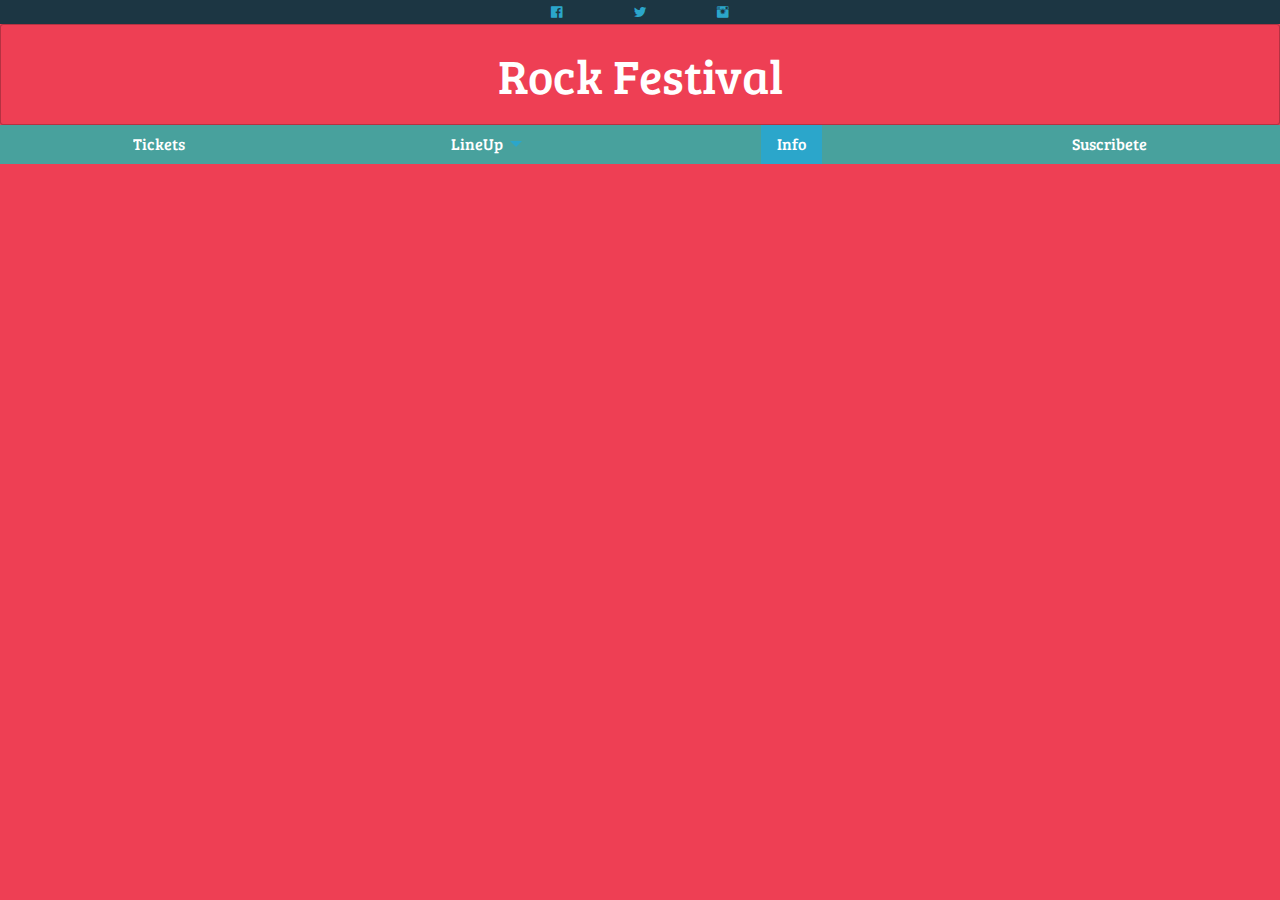
<file: index.html>
<!doctype html>
<html class="no-js" lang="en" dir="ltr">

<head>
  <meta charset="utf-8">
  <meta http-equiv="x-ua-compatible" content="ie=edge">
  <meta name="viewport" content="width=device-width, initial-scale=1.0">
  <title>Rock Festival</title>
  <link rel="stylesheet" href="css/foundation.css">
  <link rel="stylesheet" href="icons/foundation-icons.css">
  <link href="https://fonts.googleapis.com/css?family=Bree+Serif" rel="stylesheet">
  <link rel="stylesheet" href="css/app.css">
</head>

<body>

  <!-- Social -->
  <section id = "social-container">
    <div class="row align-center text-center">
      <div class="small-1 column"><a href="page.html" target="_blank"><i class="fi-social-facebook"></i></a></div>
      <div class="small-1 column"><a href="#" target="_blank"><i class="fi-social-twitter"></i></a></div>
      <div class="small-1 column"><a href="#" target="_blank"><i class="fi-social-instagram"></i></a></div>
    </div>
  </section>
  <!-- /Social -->

  <!-- Logo -->
  <section id="logo-container">
    <div class="callout text-center">
      <h1>Rock Festival</h1>
    </div>
  </section>
  <!-- /Logo -->

  <!-- Menu -->
  <section id="menu-container">
    <ul class="menu dropdown align-spaced" data-dropdown-menu>
      <li><a href="#">Tickets</a></li>
      <li><a href="#">LineUp</a>
        <ul id="submenu-container" class="menu">
          <li><a href="#">Viernes</a></li>
          <li><a href="#">Sabado</a></li>
          <li><a href="#">Domingo</a></li>
        </ul>

      </li>
      <li class="active"><a href="#">Info</a></li>
      <li><a href="#">Suscribete</a></li>
    </ul>
  </section>
  <!-- /Menu -->


  <script src="js/vendor/jquery.js"></script>
  <script src="js/vendor/what-input.js"></script>
  <script src="js/vendor/foundation.js"></script>
  <script src="js/app.js"></script>
</body>

</html>
</file>
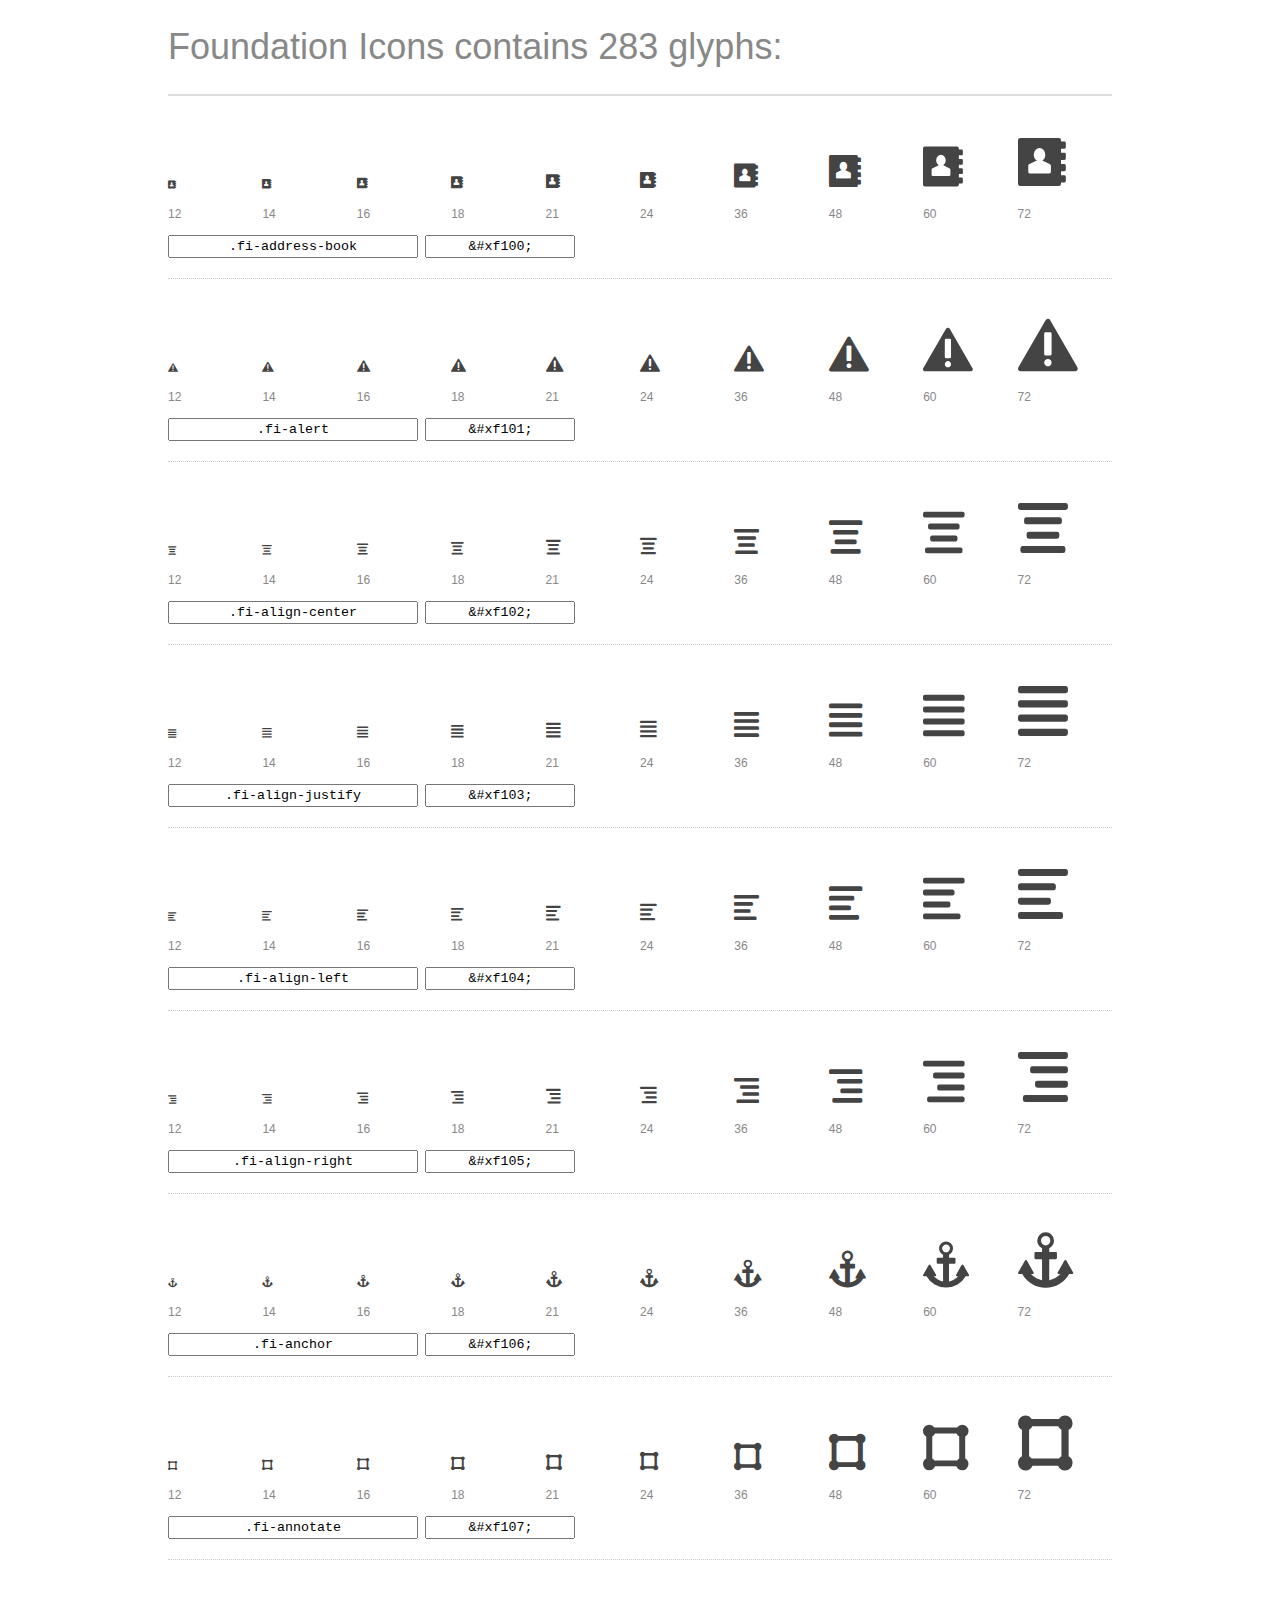
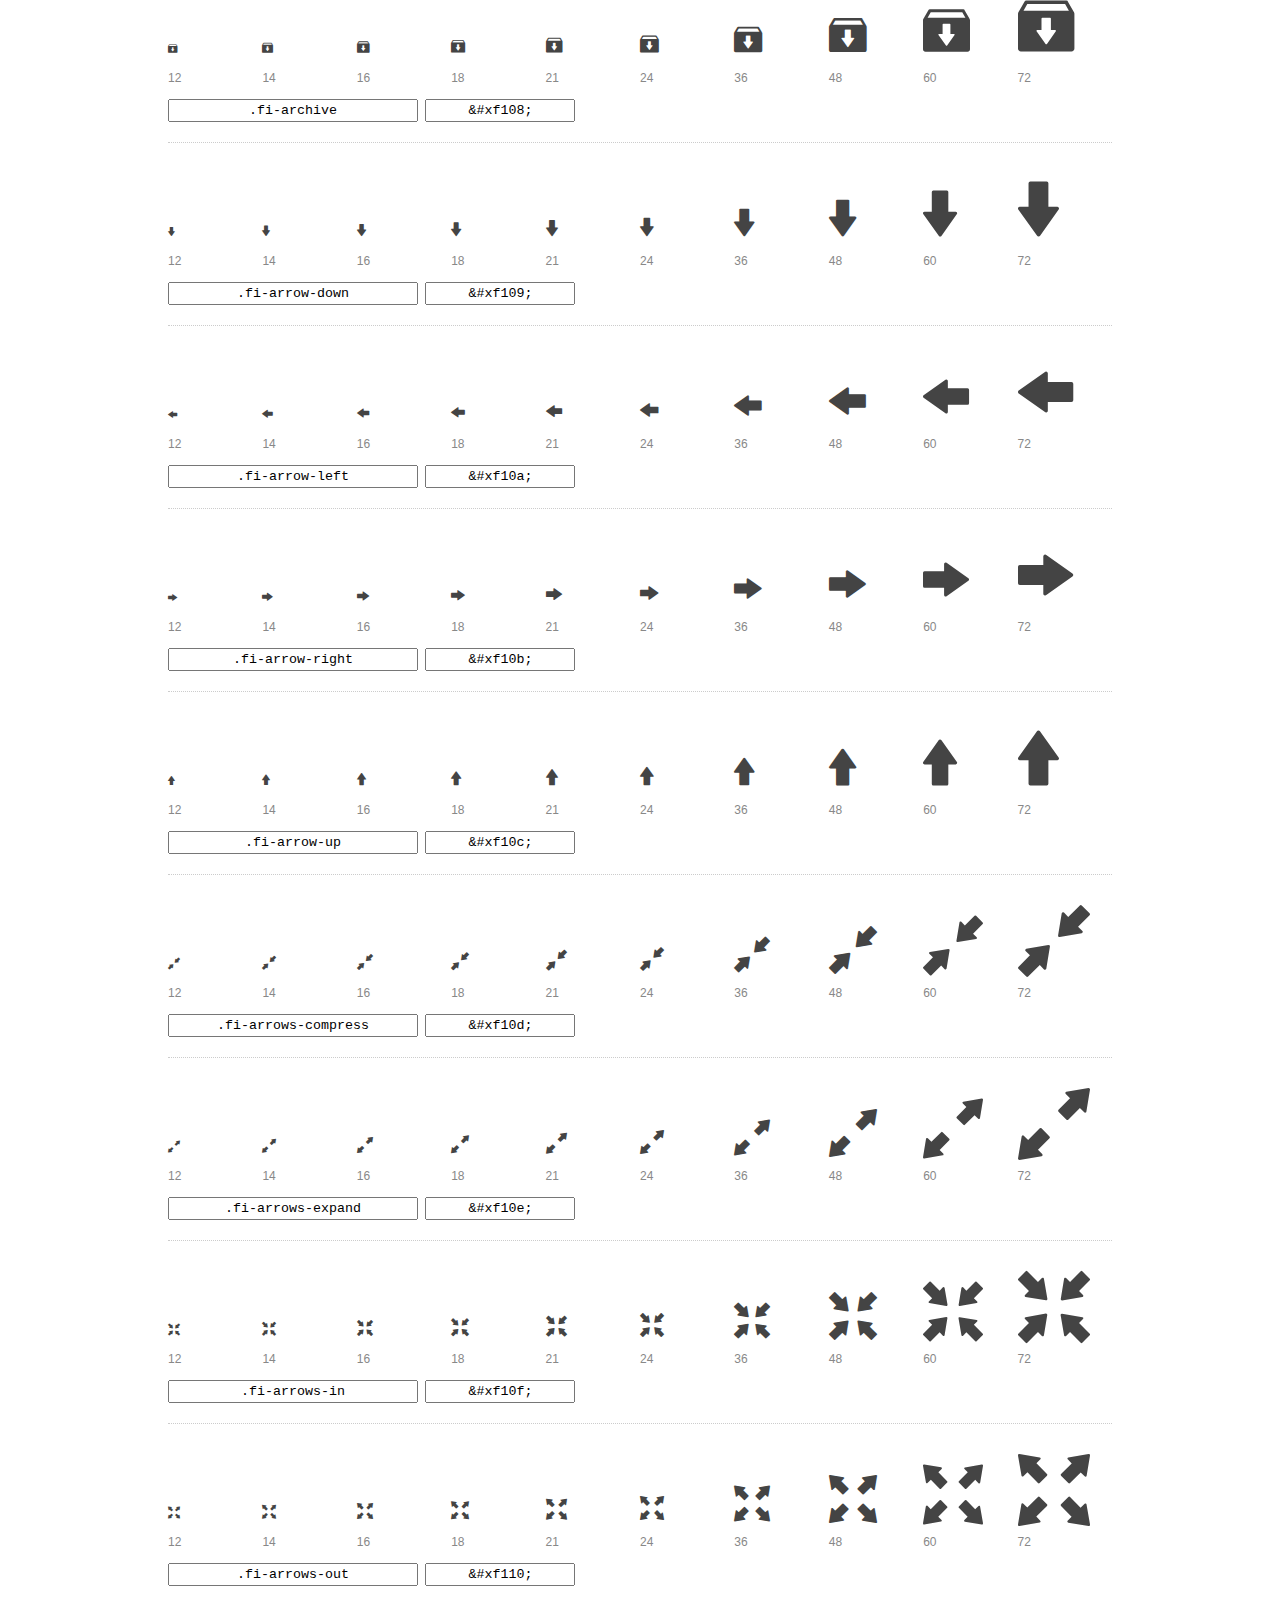
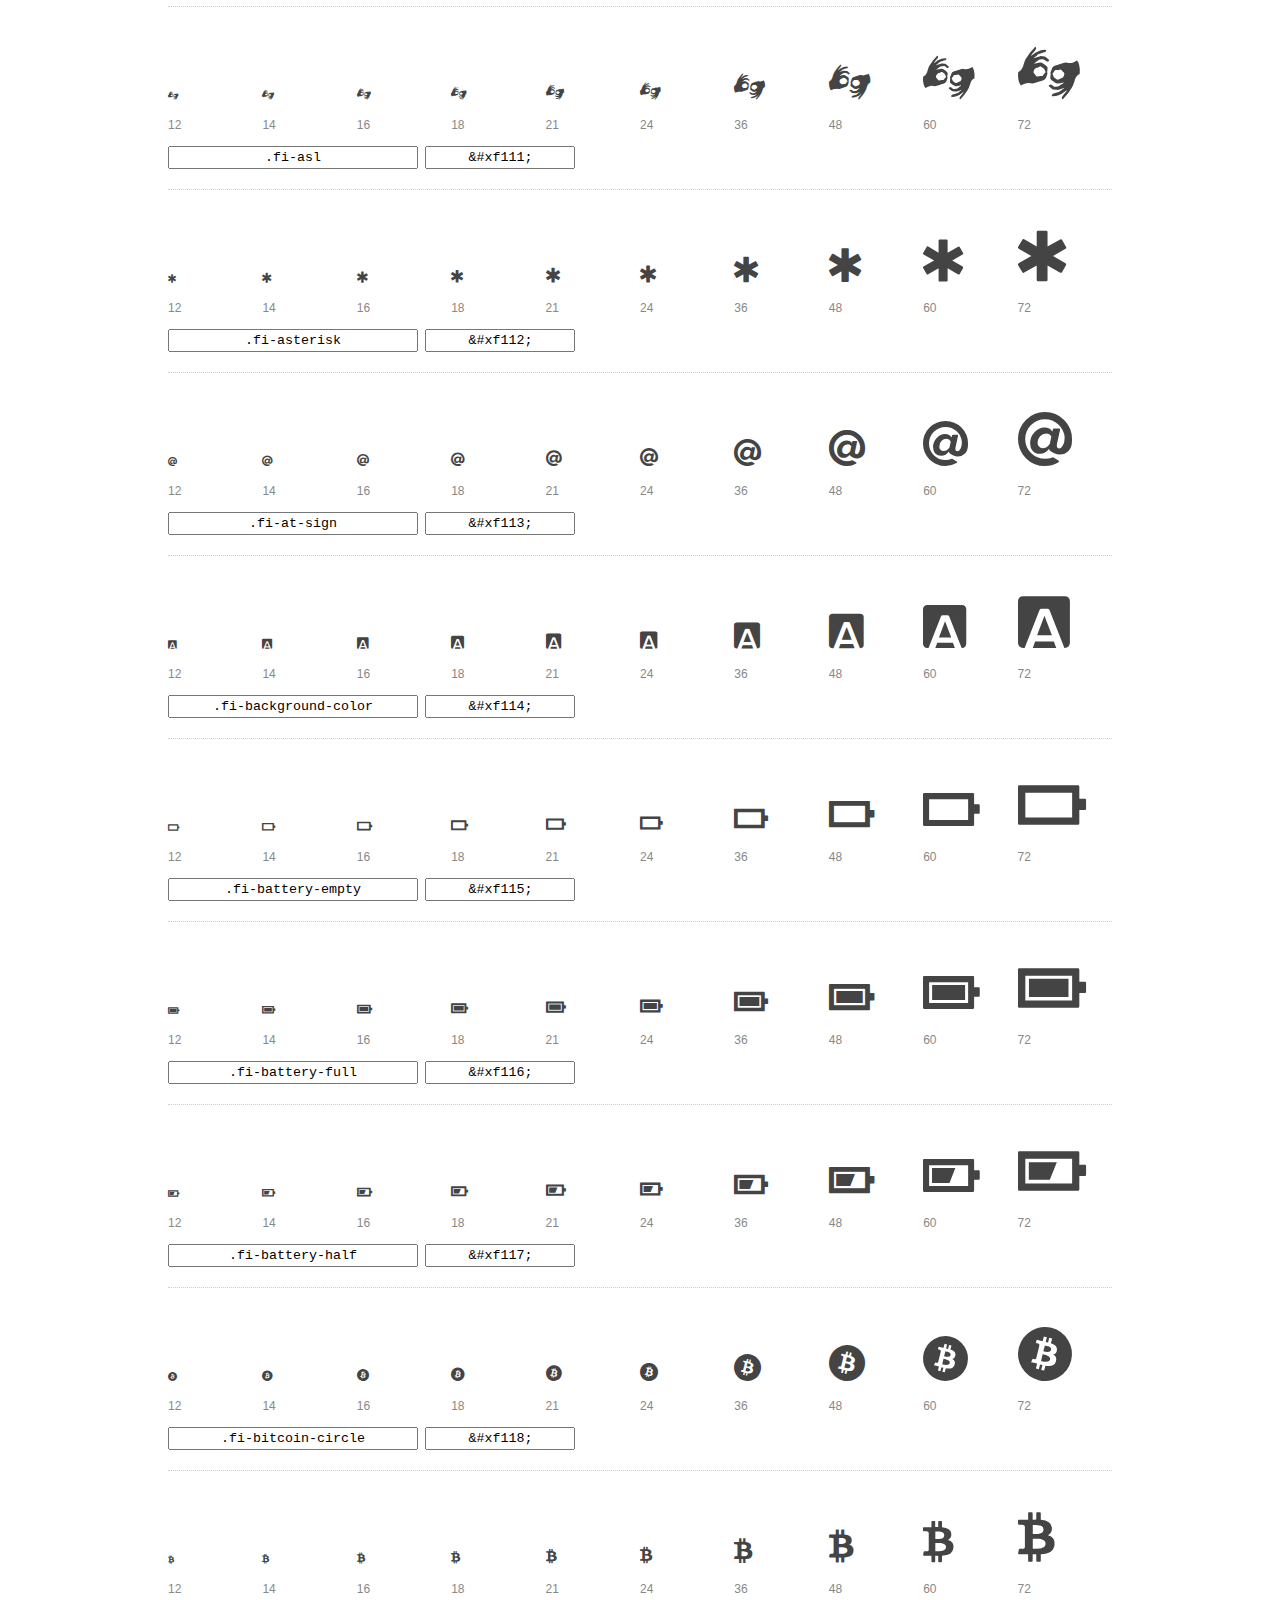
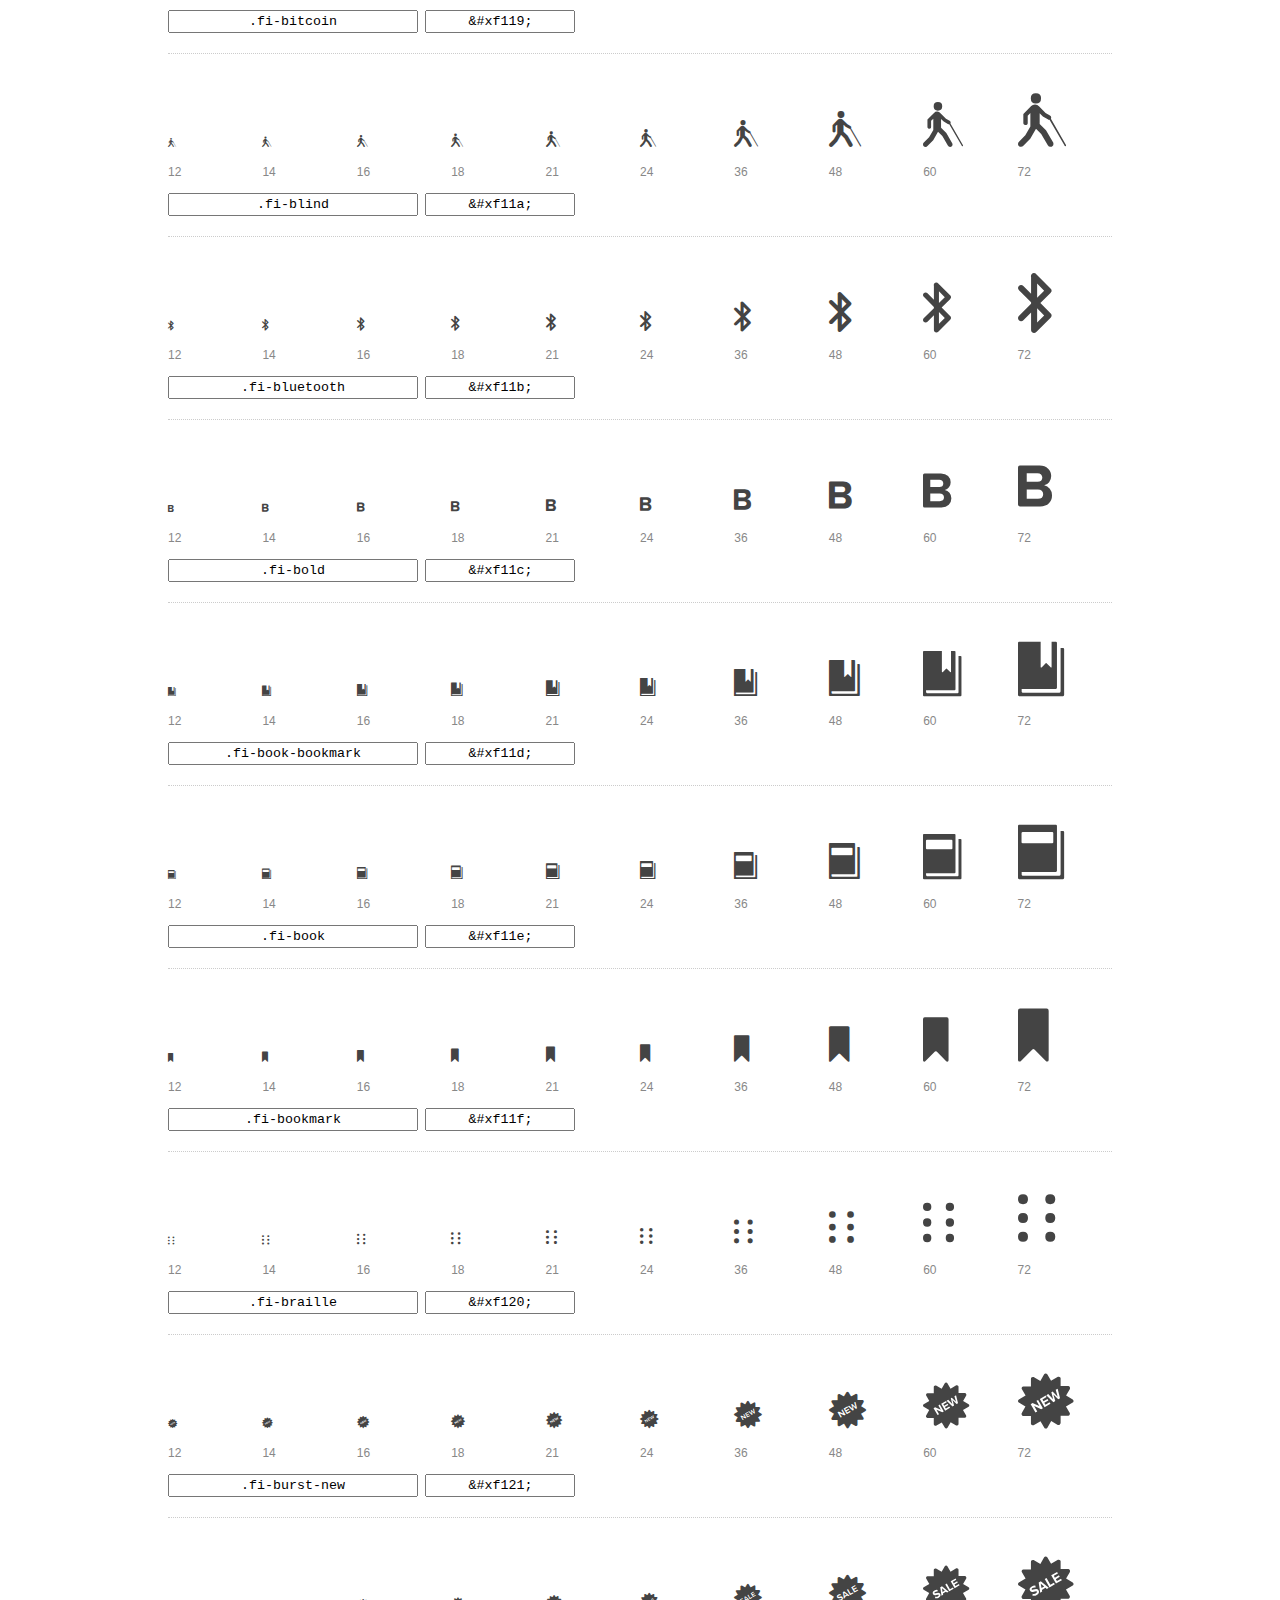
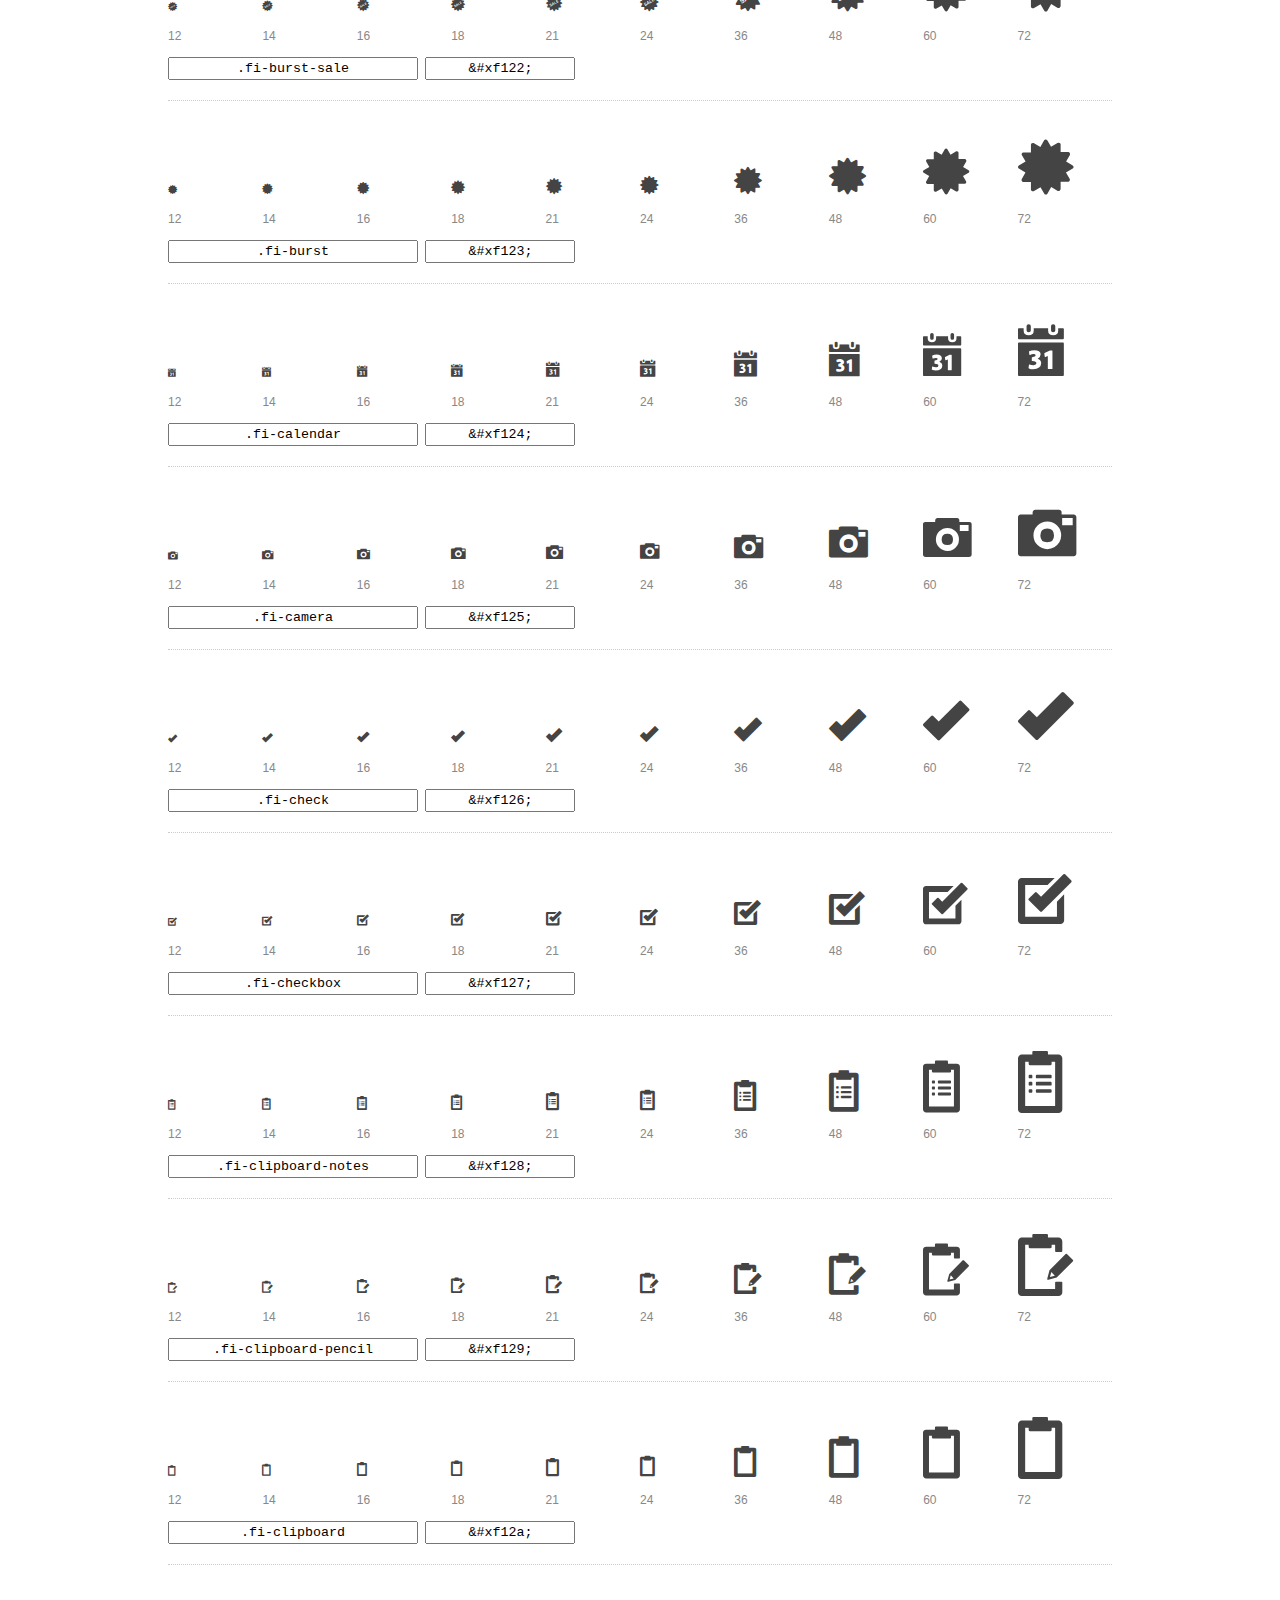
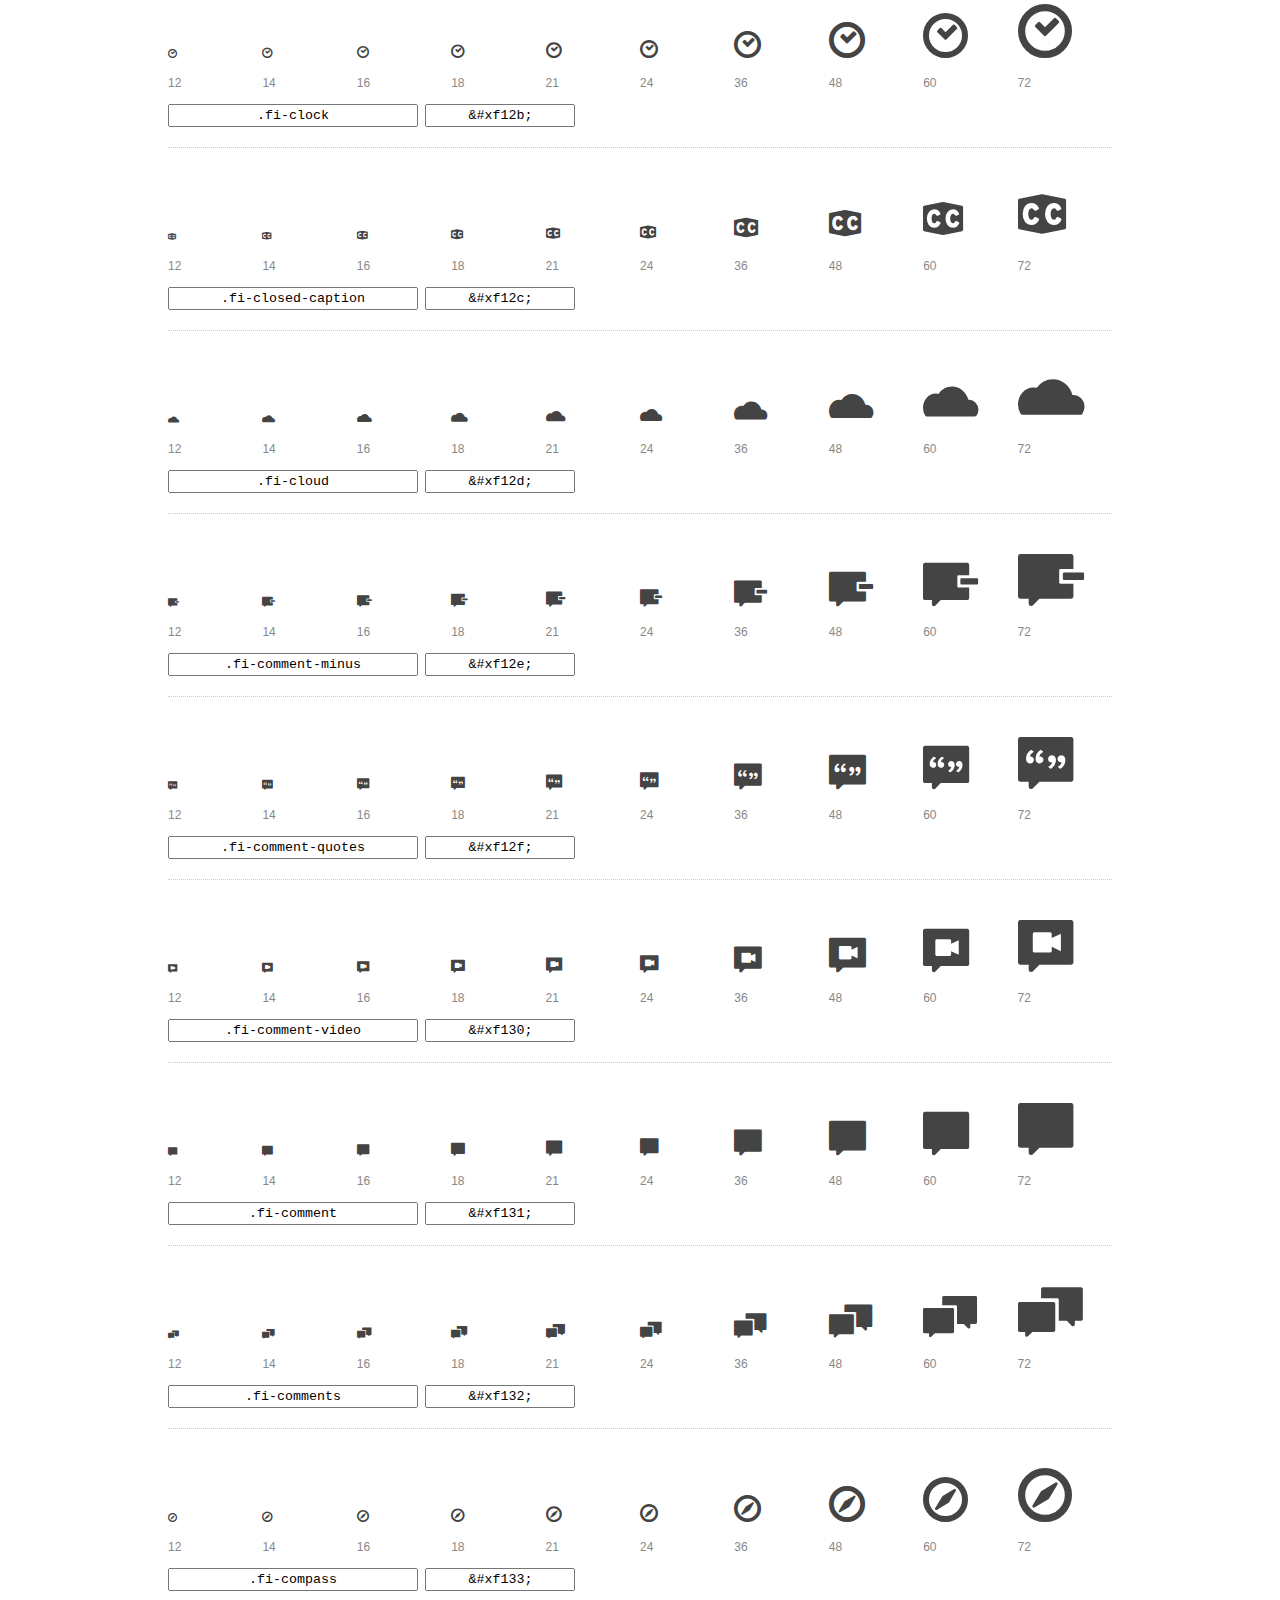
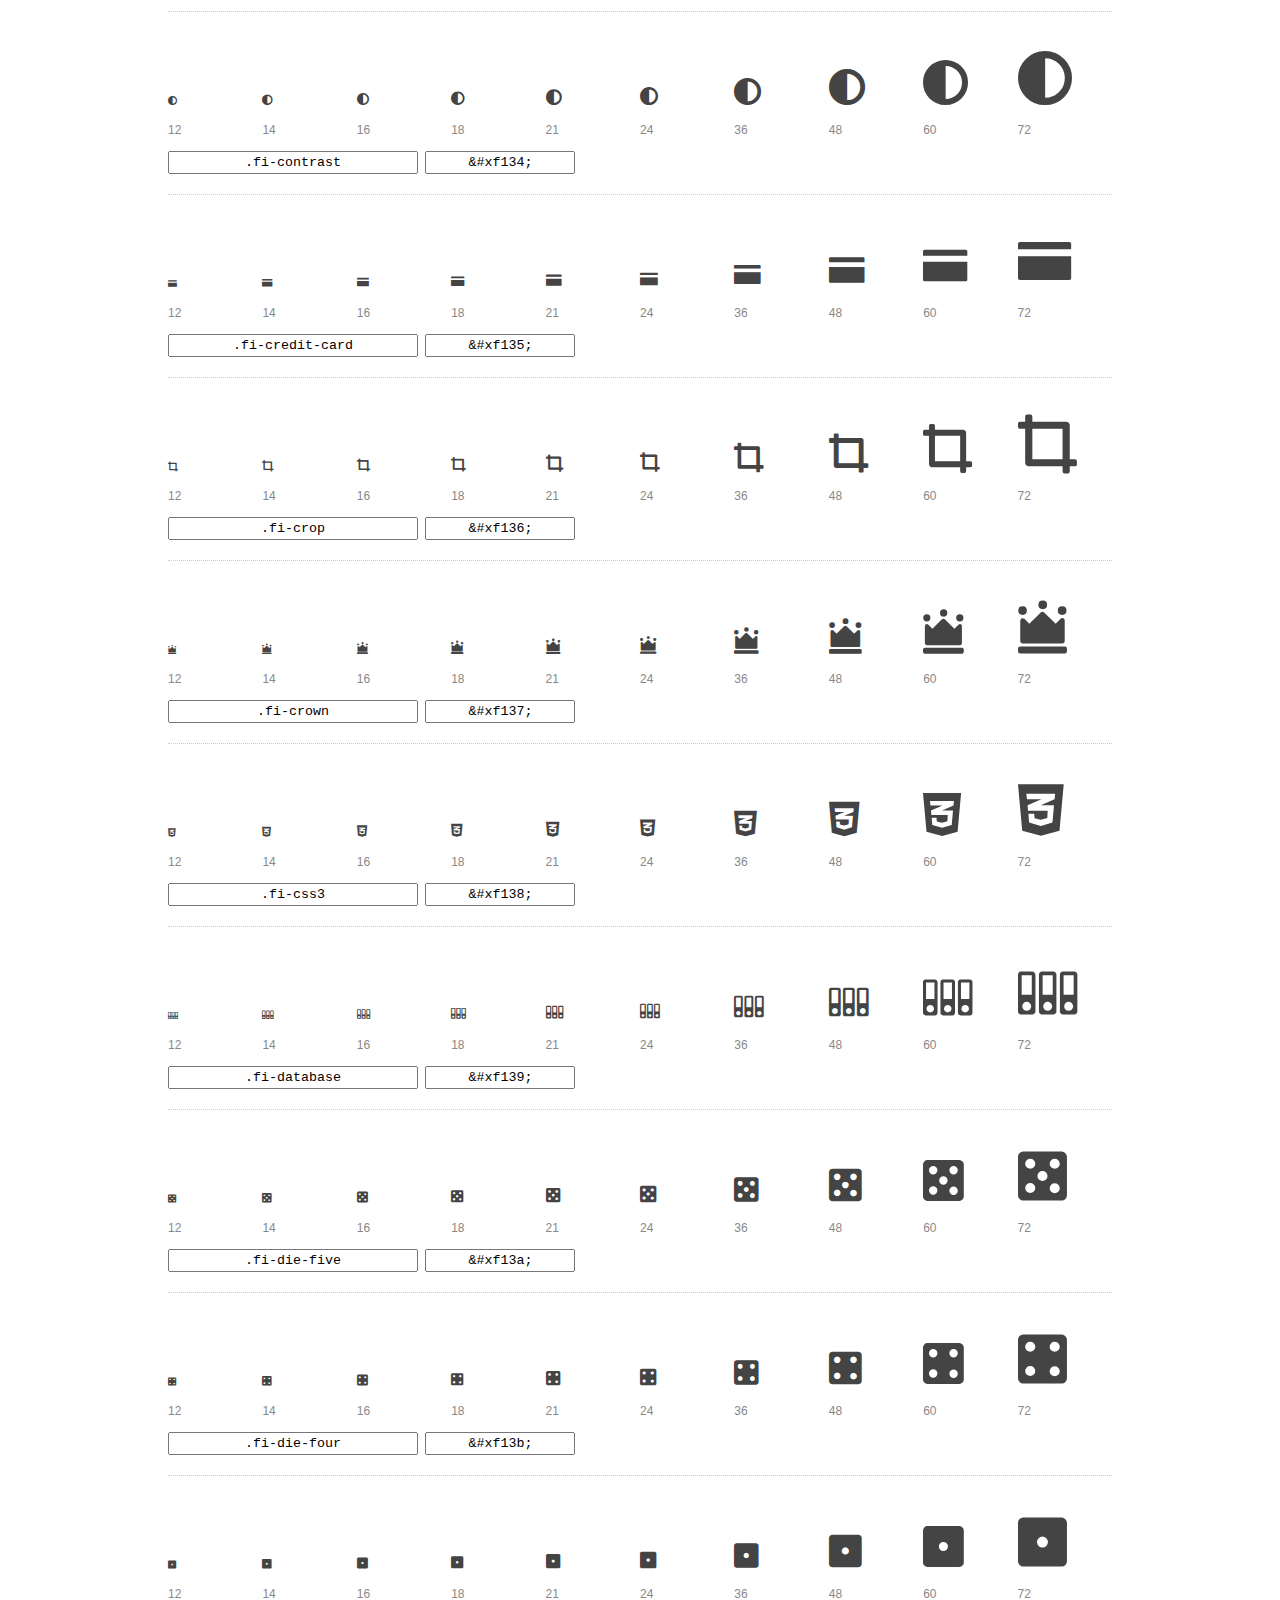
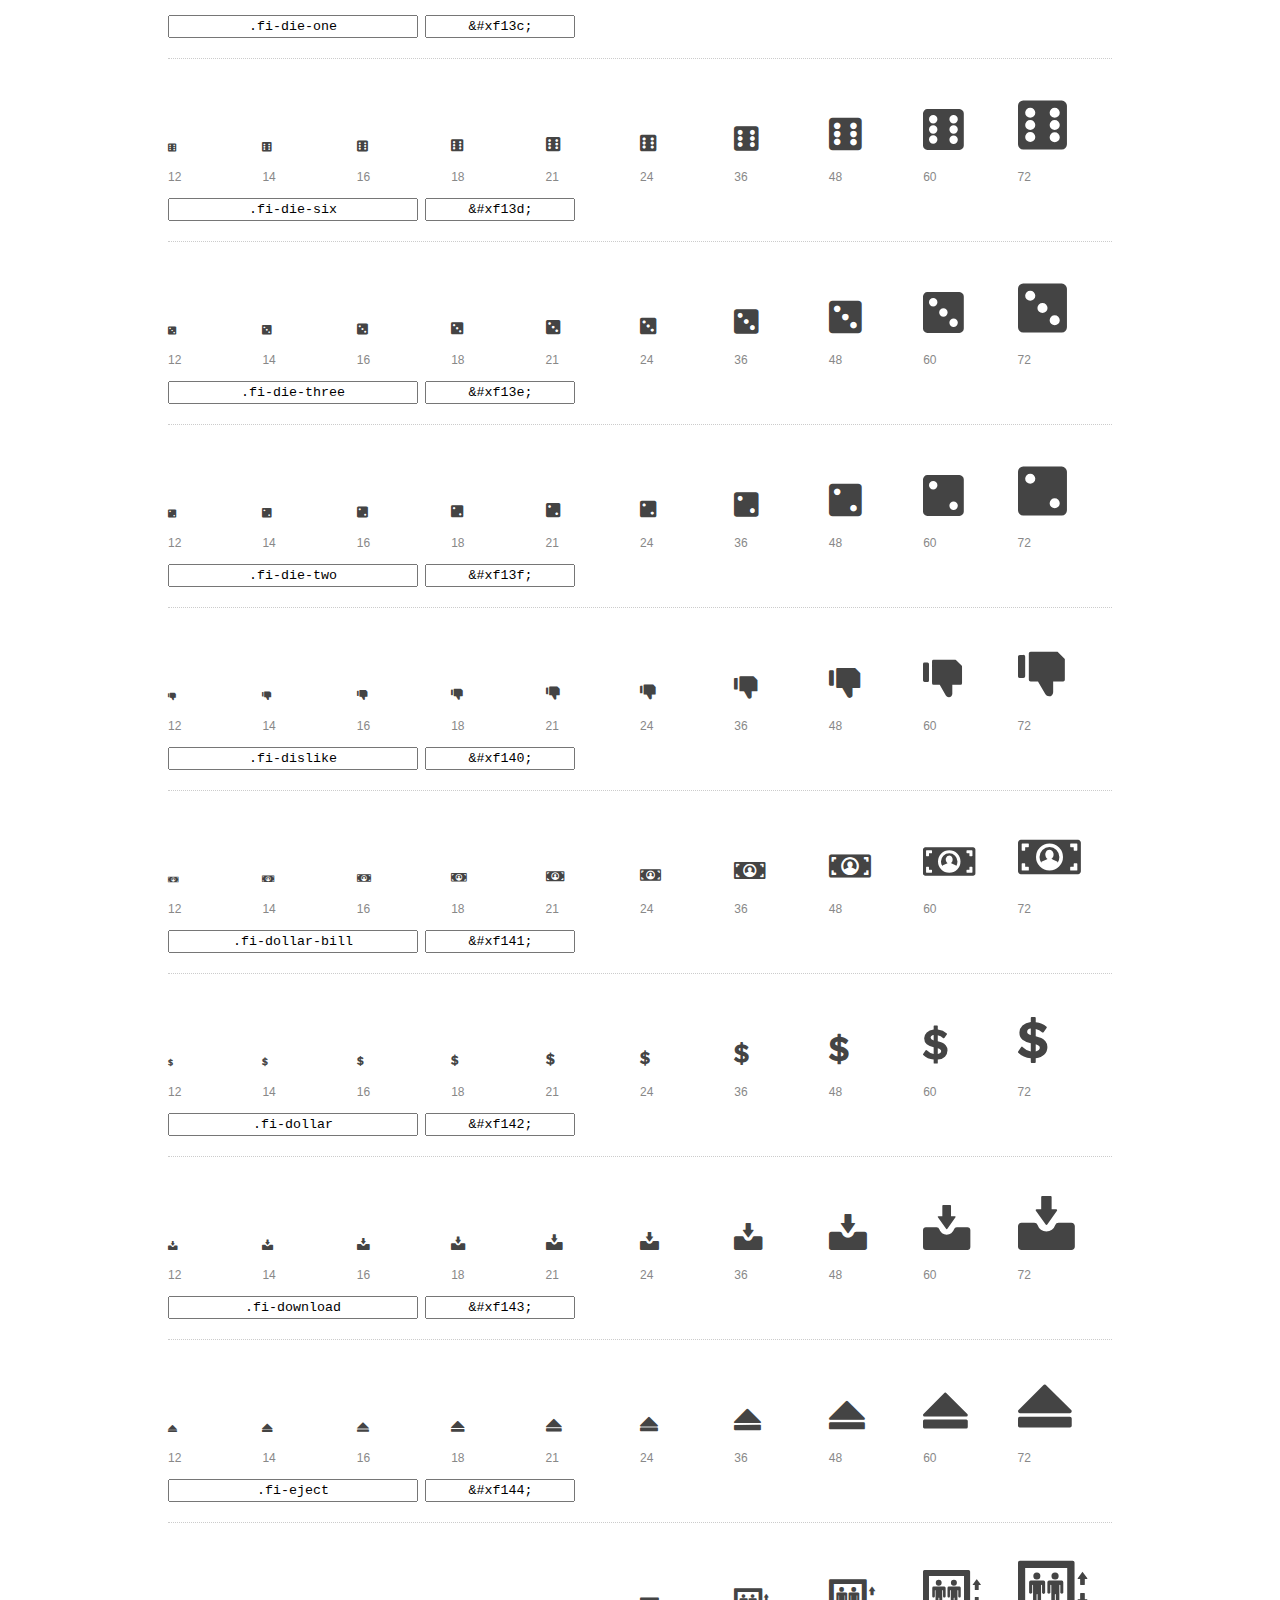
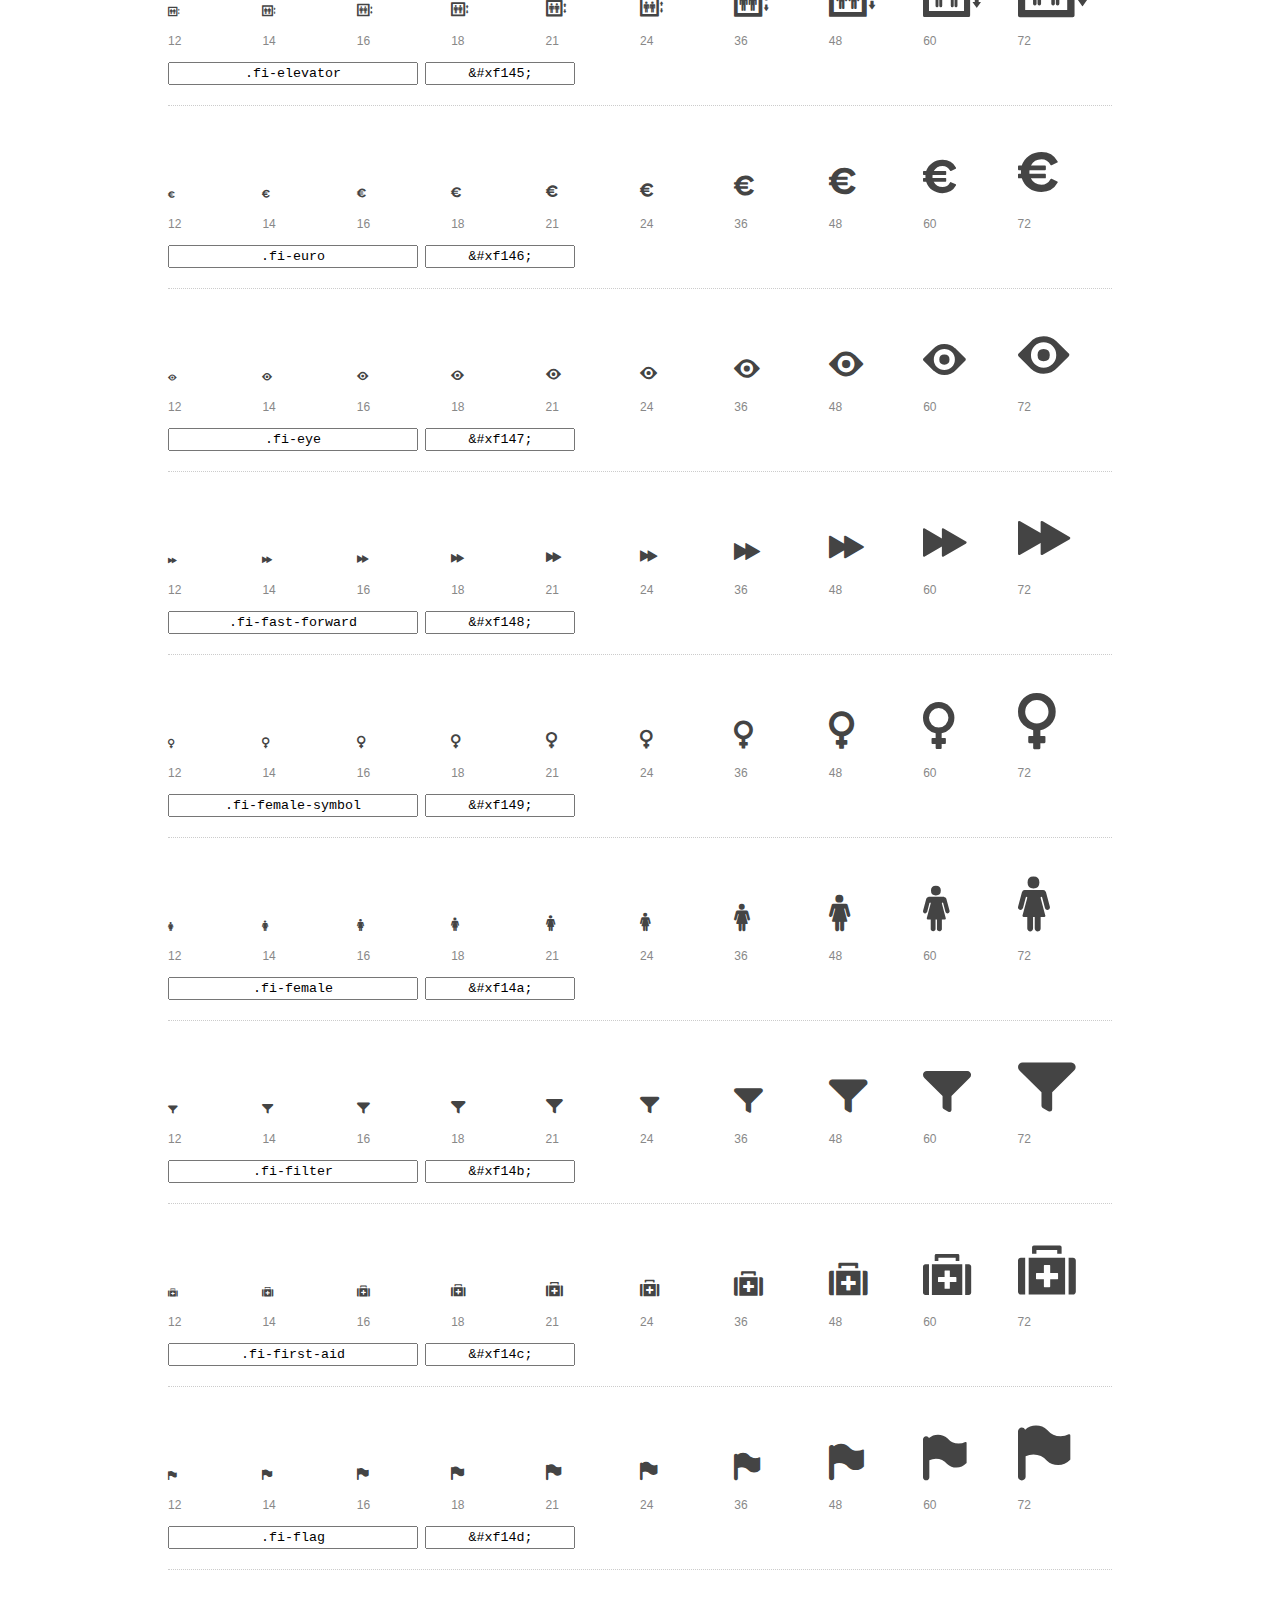
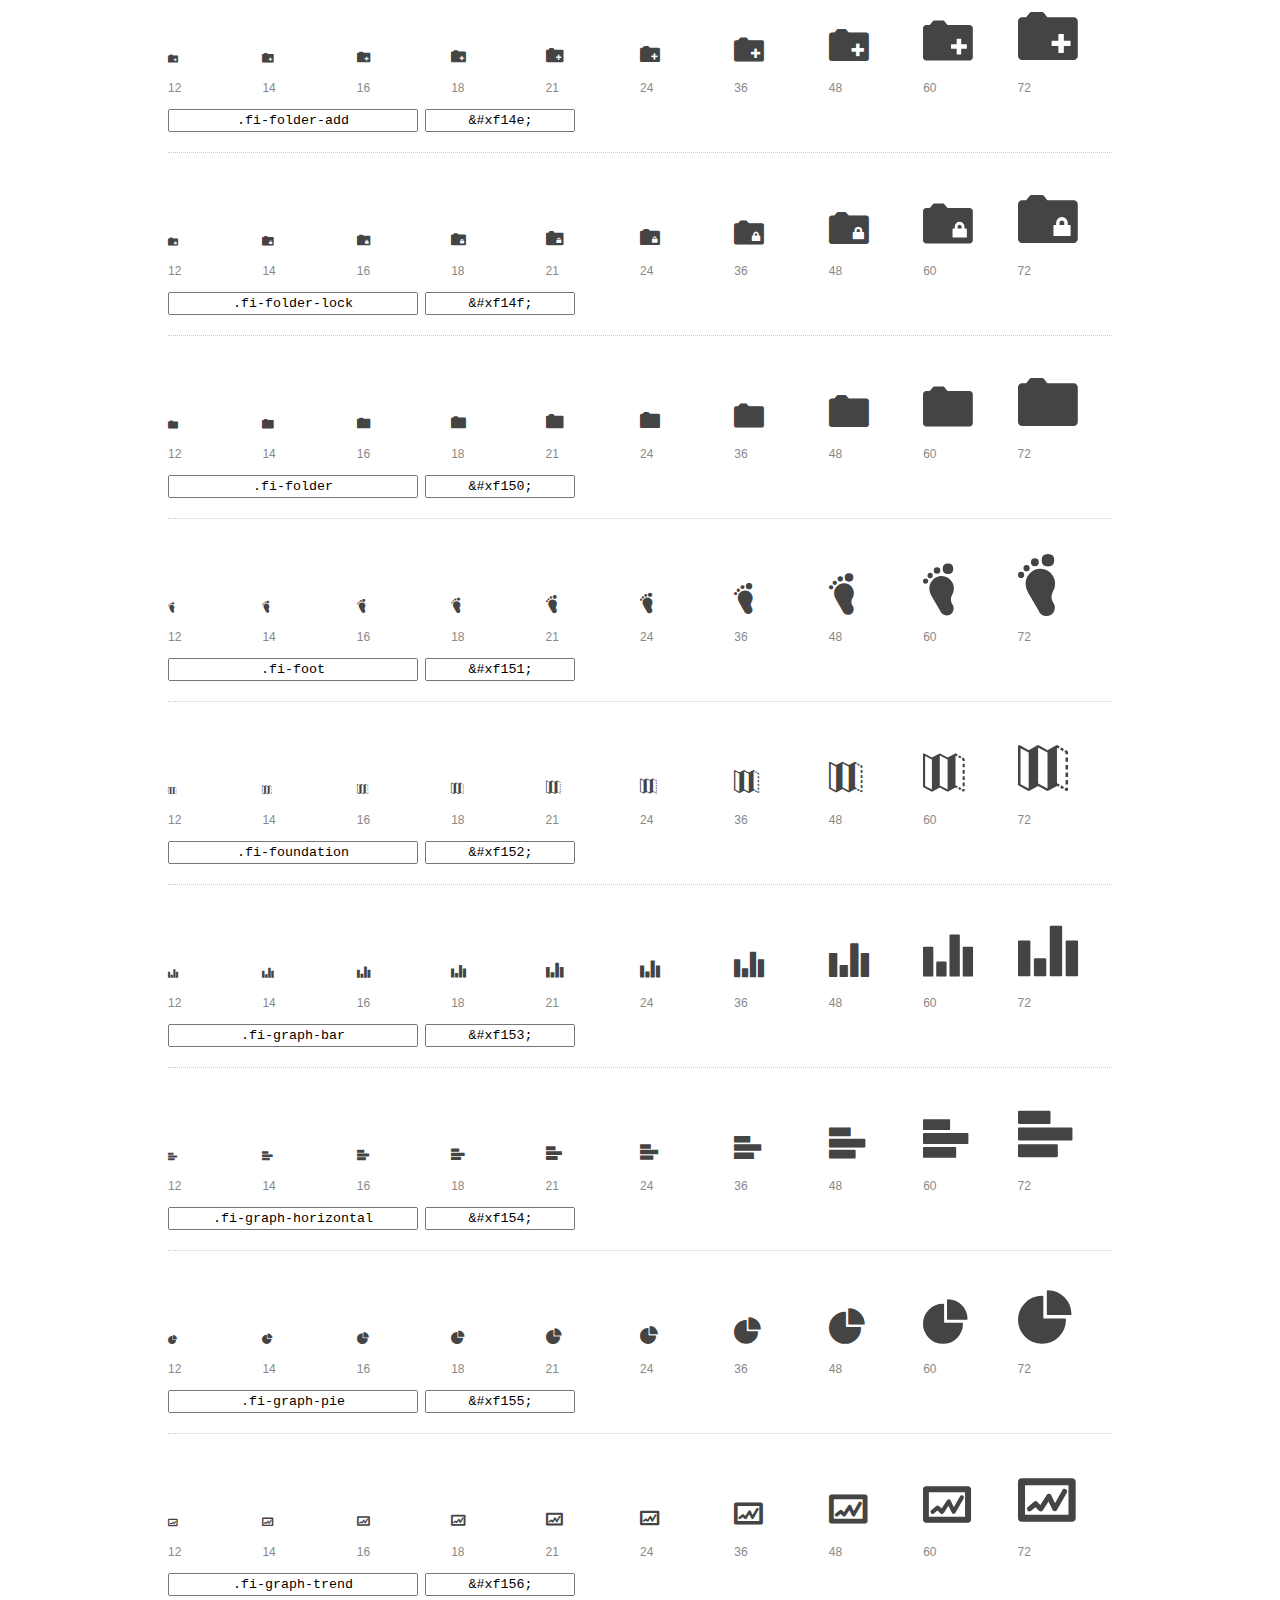
<file: icons/preview.html>
<!DOCTYPE html>
<html>
  <head>
    <title>Foundation Icons glyphs preview</title>
    <link rel="stylesheet" href="foundation-icons.css" />

    <style>
      * {
        -moz-box-sizing: border-box;
        -webkit-box-sizing: border-box;
        box-sizing: border-box;
        margin: 0;
        padding: 0;
      }

      body {
        background: #fff;
        color: #444;
        font: 16px/1.5 "Helvetica Neue", Helvetica, Arial, sans-serif;
      }

      a, 
      a:visited {
        color: #888;
        text-decoration: underline;
      }
      a:hover, 
      a:focus { color: #000; }

      h1 {
        border-bottom: 2px solid #ddd;
        color: #888;
        font-size: 36px;
        font-weight: 300;
        margin-bottom: 20px;
        padding: 20px 0;
      }

      .container {
        margin: 0 auto;
        min-width: 880px;
        padding: 0 40px;
        width: 80%;
      }

      .glyph {
        border-bottom: 1px dotted #ccc;
        padding: 10px 0 20px;
        margin-bottom: 20px;
      }

      .preview-glyphs { vertical-align: bottom; } 

      .preview-scale { 
        color: #888;
        font-size: 12px; 
        margin-top: 5px;
      }

      .step {
        display: inline-block;
        line-height: 1;
        width: 10%;
      }

      
      .size-12 { font-size: 12px; }
      
      .size-14 { font-size: 14px; }
      
      .size-16 { font-size: 16px; }
      
      .size-18 { font-size: 18px; }
      
      .size-21 { font-size: 21px; }
      
      .size-24 { font-size: 24px; }
      
      .size-36 { font-size: 36px; }
      
      .size-48 { font-size: 48px; }
      
      .size-60 { font-size: 60px; }
      
      .size-72 { font-size: 72px; }
      

      .usage { margin-top: 10px; }

      .usage input {
        font-family: monospace;
        margin-right: 3px;
        padding: 2px 5px;
        text-align: center;
      }

      .usage .point { width: 150px; }

      .usage .class { width: 250px; }

      .footer {
        color: #888;
        font-size: 12px;
        padding: 20px 0;
      }
    </style>

    <!--[if lte IE 8]><script src="http://html5shiv.googlecode.com/svn/trunk/html5.js"></script><![endif]-->
  </head>

  <body>
    <div class="container">
      <h1>Foundation Icons contains 283 glyphs:</h1> 

      
      <div class="glyph">
        <div class="preview-glyphs">
          <i class="step fi-address-book size-12"></i><i class="step fi-address-book size-14"></i><i class="step fi-address-book size-16"></i><i class="step fi-address-book size-18"></i><i class="step fi-address-book size-21"></i><i class="step fi-address-book size-24"></i><i class="step fi-address-book size-36"></i><i class="step fi-address-book size-48"></i><i class="step fi-address-book size-60"></i><i class="step fi-address-book size-72"></i>
        </div>
        <div class="preview-scale">
          <span class="step">12</span><span class="step">14</span><span class="step">16</span><span class="step">18</span><span class="step">21</span><span class="step">24</span><span class="step">36</span><span class="step">48</span><span class="step">60</span><span class="step">72</span> 
        </div>
        <div class="usage">
          <input class="class" type="text" readonly="readonly" onClick="this.select();" value=".fi-address-book" />
          <input class="point" type="text" readonly="readonly" onClick="this.select();" value="&amp;#xf100;" />
        </div>
      </div>
      
      <div class="glyph">
        <div class="preview-glyphs">
          <i class="step fi-alert size-12"></i><i class="step fi-alert size-14"></i><i class="step fi-alert size-16"></i><i class="step fi-alert size-18"></i><i class="step fi-alert size-21"></i><i class="step fi-alert size-24"></i><i class="step fi-alert size-36"></i><i class="step fi-alert size-48"></i><i class="step fi-alert size-60"></i><i class="step fi-alert size-72"></i>
        </div>
        <div class="preview-scale">
          <span class="step">12</span><span class="step">14</span><span class="step">16</span><span class="step">18</span><span class="step">21</span><span class="step">24</span><span class="step">36</span><span class="step">48</span><span class="step">60</span><span class="step">72</span> 
        </div>
        <div class="usage">
          <input class="class" type="text" readonly="readonly" onClick="this.select();" value=".fi-alert" />
          <input class="point" type="text" readonly="readonly" onClick="this.select();" value="&amp;#xf101;" />
        </div>
      </div>
      
      <div class="glyph">
        <div class="preview-glyphs">
          <i class="step fi-align-center size-12"></i><i class="step fi-align-center size-14"></i><i class="step fi-align-center size-16"></i><i class="step fi-align-center size-18"></i><i class="step fi-align-center size-21"></i><i class="step fi-align-center size-24"></i><i class="step fi-align-center size-36"></i><i class="step fi-align-center size-48"></i><i class="step fi-align-center size-60"></i><i class="step fi-align-center size-72"></i>
        </div>
        <div class="preview-scale">
          <span class="step">12</span><span class="step">14</span><span class="step">16</span><span class="step">18</span><span class="step">21</span><span class="step">24</span><span class="step">36</span><span class="step">48</span><span class="step">60</span><span class="step">72</span> 
        </div>
        <div class="usage">
          <input class="class" type="text" readonly="readonly" onClick="this.select();" value=".fi-align-center" />
          <input class="point" type="text" readonly="readonly" onClick="this.select();" value="&amp;#xf102;" />
        </div>
      </div>
      
      <div class="glyph">
        <div class="preview-glyphs">
          <i class="step fi-align-justify size-12"></i><i class="step fi-align-justify size-14"></i><i class="step fi-align-justify size-16"></i><i class="step fi-align-justify size-18"></i><i class="step fi-align-justify size-21"></i><i class="step fi-align-justify size-24"></i><i class="step fi-align-justify size-36"></i><i class="step fi-align-justify size-48"></i><i class="step fi-align-justify size-60"></i><i class="step fi-align-justify size-72"></i>
        </div>
        <div class="preview-scale">
          <span class="step">12</span><span class="step">14</span><span class="step">16</span><span class="step">18</span><span class="step">21</span><span class="step">24</span><span class="step">36</span><span class="step">48</span><span class="step">60</span><span class="step">72</span> 
        </div>
        <div class="usage">
          <input class="class" type="text" readonly="readonly" onClick="this.select();" value=".fi-align-justify" />
          <input class="point" type="text" readonly="readonly" onClick="this.select();" value="&amp;#xf103;" />
        </div>
      </div>
      
      <div class="glyph">
        <div class="preview-glyphs">
          <i class="step fi-align-left size-12"></i><i class="step fi-align-left size-14"></i><i class="step fi-align-left size-16"></i><i class="step fi-align-left size-18"></i><i class="step fi-align-left size-21"></i><i class="step fi-align-left size-24"></i><i class="step fi-align-left size-36"></i><i class="step fi-align-left size-48"></i><i class="step fi-align-left size-60"></i><i class="step fi-align-left size-72"></i>
        </div>
        <div class="preview-scale">
          <span class="step">12</span><span class="step">14</span><span class="step">16</span><span class="step">18</span><span class="step">21</span><span class="step">24</span><span class="step">36</span><span class="step">48</span><span class="step">60</span><span class="step">72</span> 
        </div>
        <div class="usage">
          <input class="class" type="text" readonly="readonly" onClick="this.select();" value=".fi-align-left" />
          <input class="point" type="text" readonly="readonly" onClick="this.select();" value="&amp;#xf104;" />
        </div>
      </div>
      
      <div class="glyph">
        <div class="preview-glyphs">
          <i class="step fi-align-right size-12"></i><i class="step fi-align-right size-14"></i><i class="step fi-align-right size-16"></i><i class="step fi-align-right size-18"></i><i class="step fi-align-right size-21"></i><i class="step fi-align-right size-24"></i><i class="step fi-align-right size-36"></i><i class="step fi-align-right size-48"></i><i class="step fi-align-right size-60"></i><i class="step fi-align-right size-72"></i>
        </div>
        <div class="preview-scale">
          <span class="step">12</span><span class="step">14</span><span class="step">16</span><span class="step">18</span><span class="step">21</span><span class="step">24</span><span class="step">36</span><span class="step">48</span><span class="step">60</span><span class="step">72</span> 
        </div>
        <div class="usage">
          <input class="class" type="text" readonly="readonly" onClick="this.select();" value=".fi-align-right" />
          <input class="point" type="text" readonly="readonly" onClick="this.select();" value="&amp;#xf105;" />
        </div>
      </div>
      
      <div class="glyph">
        <div class="preview-glyphs">
          <i class="step fi-anchor size-12"></i><i class="step fi-anchor size-14"></i><i class="step fi-anchor size-16"></i><i class="step fi-anchor size-18"></i><i class="step fi-anchor size-21"></i><i class="step fi-anchor size-24"></i><i class="step fi-anchor size-36"></i><i class="step fi-anchor size-48"></i><i class="step fi-anchor size-60"></i><i class="step fi-anchor size-72"></i>
        </div>
        <div class="preview-scale">
          <span class="step">12</span><span class="step">14</span><span class="step">16</span><span class="step">18</span><span class="step">21</span><span class="step">24</span><span class="step">36</span><span class="step">48</span><span class="step">60</span><span class="step">72</span> 
        </div>
        <div class="usage">
          <input class="class" type="text" readonly="readonly" onClick="this.select();" value=".fi-anchor" />
          <input class="point" type="text" readonly="readonly" onClick="this.select();" value="&amp;#xf106;" />
        </div>
      </div>
      
      <div class="glyph">
        <div class="preview-glyphs">
          <i class="step fi-annotate size-12"></i><i class="step fi-annotate size-14"></i><i class="step fi-annotate size-16"></i><i class="step fi-annotate size-18"></i><i class="step fi-annotate size-21"></i><i class="step fi-annotate size-24"></i><i class="step fi-annotate size-36"></i><i class="step fi-annotate size-48"></i><i class="step fi-annotate size-60"></i><i class="step fi-annotate size-72"></i>
        </div>
        <div class="preview-scale">
          <span class="step">12</span><span class="step">14</span><span class="step">16</span><span class="step">18</span><span class="step">21</span><span class="step">24</span><span class="step">36</span><span class="step">48</span><span class="step">60</span><span class="step">72</span> 
        </div>
        <div class="usage">
          <input class="class" type="text" readonly="readonly" onClick="this.select();" value=".fi-annotate" />
          <input class="point" type="text" readonly="readonly" onClick="this.select();" value="&amp;#xf107;" />
        </div>
      </div>
      
      <div class="glyph">
        <div class="preview-glyphs">
          <i class="step fi-archive size-12"></i><i class="step fi-archive size-14"></i><i class="step fi-archive size-16"></i><i class="step fi-archive size-18"></i><i class="step fi-archive size-21"></i><i class="step fi-archive size-24"></i><i class="step fi-archive size-36"></i><i class="step fi-archive size-48"></i><i class="step fi-archive size-60"></i><i class="step fi-archive size-72"></i>
        </div>
        <div class="preview-scale">
          <span class="step">12</span><span class="step">14</span><span class="step">16</span><span class="step">18</span><span class="step">21</span><span class="step">24</span><span class="step">36</span><span class="step">48</span><span class="step">60</span><span class="step">72</span> 
        </div>
        <div class="usage">
          <input class="class" type="text" readonly="readonly" onClick="this.select();" value=".fi-archive" />
          <input class="point" type="text" readonly="readonly" onClick="this.select();" value="&amp;#xf108;" />
        </div>
      </div>
      
      <div class="glyph">
        <div class="preview-glyphs">
          <i class="step fi-arrow-down size-12"></i><i class="step fi-arrow-down size-14"></i><i class="step fi-arrow-down size-16"></i><i class="step fi-arrow-down size-18"></i><i class="step fi-arrow-down size-21"></i><i class="step fi-arrow-down size-24"></i><i class="step fi-arrow-down size-36"></i><i class="step fi-arrow-down size-48"></i><i class="step fi-arrow-down size-60"></i><i class="step fi-arrow-down size-72"></i>
        </div>
        <div class="preview-scale">
          <span class="step">12</span><span class="step">14</span><span class="step">16</span><span class="step">18</span><span class="step">21</span><span class="step">24</span><span class="step">36</span><span class="step">48</span><span class="step">60</span><span class="step">72</span> 
        </div>
        <div class="usage">
          <input class="class" type="text" readonly="readonly" onClick="this.select();" value=".fi-arrow-down" />
          <input class="point" type="text" readonly="readonly" onClick="this.select();" value="&amp;#xf109;" />
        </div>
      </div>
      
      <div class="glyph">
        <div class="preview-glyphs">
          <i class="step fi-arrow-left size-12"></i><i class="step fi-arrow-left size-14"></i><i class="step fi-arrow-left size-16"></i><i class="step fi-arrow-left size-18"></i><i class="step fi-arrow-left size-21"></i><i class="step fi-arrow-left size-24"></i><i class="step fi-arrow-left size-36"></i><i class="step fi-arrow-left size-48"></i><i class="step fi-arrow-left size-60"></i><i class="step fi-arrow-left size-72"></i>
        </div>
        <div class="preview-scale">
          <span class="step">12</span><span class="step">14</span><span class="step">16</span><span class="step">18</span><span class="step">21</span><span class="step">24</span><span class="step">36</span><span class="step">48</span><span class="step">60</span><span class="step">72</span> 
        </div>
        <div class="usage">
          <input class="class" type="text" readonly="readonly" onClick="this.select();" value=".fi-arrow-left" />
          <input class="point" type="text" readonly="readonly" onClick="this.select();" value="&amp;#xf10a;" />
        </div>
      </div>
      
      <div class="glyph">
        <div class="preview-glyphs">
          <i class="step fi-arrow-right size-12"></i><i class="step fi-arrow-right size-14"></i><i class="step fi-arrow-right size-16"></i><i class="step fi-arrow-right size-18"></i><i class="step fi-arrow-right size-21"></i><i class="step fi-arrow-right size-24"></i><i class="step fi-arrow-right size-36"></i><i class="step fi-arrow-right size-48"></i><i class="step fi-arrow-right size-60"></i><i class="step fi-arrow-right size-72"></i>
        </div>
        <div class="preview-scale">
          <span class="step">12</span><span class="step">14</span><span class="step">16</span><span class="step">18</span><span class="step">21</span><span class="step">24</span><span class="step">36</span><span class="step">48</span><span class="step">60</span><span class="step">72</span> 
        </div>
        <div class="usage">
          <input class="class" type="text" readonly="readonly" onClick="this.select();" value=".fi-arrow-right" />
          <input class="point" type="text" readonly="readonly" onClick="this.select();" value="&amp;#xf10b;" />
        </div>
      </div>
      
      <div class="glyph">
        <div class="preview-glyphs">
          <i class="step fi-arrow-up size-12"></i><i class="step fi-arrow-up size-14"></i><i class="step fi-arrow-up size-16"></i><i class="step fi-arrow-up size-18"></i><i class="step fi-arrow-up size-21"></i><i class="step fi-arrow-up size-24"></i><i class="step fi-arrow-up size-36"></i><i class="step fi-arrow-up size-48"></i><i class="step fi-arrow-up size-60"></i><i class="step fi-arrow-up size-72"></i>
        </div>
        <div class="preview-scale">
          <span class="step">12</span><span class="step">14</span><span class="step">16</span><span class="step">18</span><span class="step">21</span><span class="step">24</span><span class="step">36</span><span class="step">48</span><span class="step">60</span><span class="step">72</span> 
        </div>
        <div class="usage">
          <input class="class" type="text" readonly="readonly" onClick="this.select();" value=".fi-arrow-up" />
          <input class="point" type="text" readonly="readonly" onClick="this.select();" value="&amp;#xf10c;" />
        </div>
      </div>
      
      <div class="glyph">
        <div class="preview-glyphs">
          <i class="step fi-arrows-compress size-12"></i><i class="step fi-arrows-compress size-14"></i><i class="step fi-arrows-compress size-16"></i><i class="step fi-arrows-compress size-18"></i><i class="step fi-arrows-compress size-21"></i><i class="step fi-arrows-compress size-24"></i><i class="step fi-arrows-compress size-36"></i><i class="step fi-arrows-compress size-48"></i><i class="step fi-arrows-compress size-60"></i><i class="step fi-arrows-compress size-72"></i>
        </div>
        <div class="preview-scale">
          <span class="step">12</span><span class="step">14</span><span class="step">16</span><span class="step">18</span><span class="step">21</span><span class="step">24</span><span class="step">36</span><span class="step">48</span><span class="step">60</span><span class="step">72</span> 
        </div>
        <div class="usage">
          <input class="class" type="text" readonly="readonly" onClick="this.select();" value=".fi-arrows-compress" />
          <input class="point" type="text" readonly="readonly" onClick="this.select();" value="&amp;#xf10d;" />
        </div>
      </div>
      
      <div class="glyph">
        <div class="preview-glyphs">
          <i class="step fi-arrows-expand size-12"></i><i class="step fi-arrows-expand size-14"></i><i class="step fi-arrows-expand size-16"></i><i class="step fi-arrows-expand size-18"></i><i class="step fi-arrows-expand size-21"></i><i class="step fi-arrows-expand size-24"></i><i class="step fi-arrows-expand size-36"></i><i class="step fi-arrows-expand size-48"></i><i class="step fi-arrows-expand size-60"></i><i class="step fi-arrows-expand size-72"></i>
        </div>
        <div class="preview-scale">
          <span class="step">12</span><span class="step">14</span><span class="step">16</span><span class="step">18</span><span class="step">21</span><span class="step">24</span><span class="step">36</span><span class="step">48</span><span class="step">60</span><span class="step">72</span> 
        </div>
        <div class="usage">
          <input class="class" type="text" readonly="readonly" onClick="this.select();" value=".fi-arrows-expand" />
          <input class="point" type="text" readonly="readonly" onClick="this.select();" value="&amp;#xf10e;" />
        </div>
      </div>
      
      <div class="glyph">
        <div class="preview-glyphs">
          <i class="step fi-arrows-in size-12"></i><i class="step fi-arrows-in size-14"></i><i class="step fi-arrows-in size-16"></i><i class="step fi-arrows-in size-18"></i><i class="step fi-arrows-in size-21"></i><i class="step fi-arrows-in size-24"></i><i class="step fi-arrows-in size-36"></i><i class="step fi-arrows-in size-48"></i><i class="step fi-arrows-in size-60"></i><i class="step fi-arrows-in size-72"></i>
        </div>
        <div class="preview-scale">
          <span class="step">12</span><span class="step">14</span><span class="step">16</span><span class="step">18</span><span class="step">21</span><span class="step">24</span><span class="step">36</span><span class="step">48</span><span class="step">60</span><span class="step">72</span> 
        </div>
        <div class="usage">
          <input class="class" type="text" readonly="readonly" onClick="this.select();" value=".fi-arrows-in" />
          <input class="point" type="text" readonly="readonly" onClick="this.select();" value="&amp;#xf10f;" />
        </div>
      </div>
      
      <div class="glyph">
        <div class="preview-glyphs">
          <i class="step fi-arrows-out size-12"></i><i class="step fi-arrows-out size-14"></i><i class="step fi-arrows-out size-16"></i><i class="step fi-arrows-out size-18"></i><i class="step fi-arrows-out size-21"></i><i class="step fi-arrows-out size-24"></i><i class="step fi-arrows-out size-36"></i><i class="step fi-arrows-out size-48"></i><i class="step fi-arrows-out size-60"></i><i class="step fi-arrows-out size-72"></i>
        </div>
        <div class="preview-scale">
          <span class="step">12</span><span class="step">14</span><span class="step">16</span><span class="step">18</span><span class="step">21</span><span class="step">24</span><span class="step">36</span><span class="step">48</span><span class="step">60</span><span class="step">72</span> 
        </div>
        <div class="usage">
          <input class="class" type="text" readonly="readonly" onClick="this.select();" value=".fi-arrows-out" />
          <input class="point" type="text" readonly="readonly" onClick="this.select();" value="&amp;#xf110;" />
        </div>
      </div>
      
      <div class="glyph">
        <div class="preview-glyphs">
          <i class="step fi-asl size-12"></i><i class="step fi-asl size-14"></i><i class="step fi-asl size-16"></i><i class="step fi-asl size-18"></i><i class="step fi-asl size-21"></i><i class="step fi-asl size-24"></i><i class="step fi-asl size-36"></i><i class="step fi-asl size-48"></i><i class="step fi-asl size-60"></i><i class="step fi-asl size-72"></i>
        </div>
        <div class="preview-scale">
          <span class="step">12</span><span class="step">14</span><span class="step">16</span><span class="step">18</span><span class="step">21</span><span class="step">24</span><span class="step">36</span><span class="step">48</span><span class="step">60</span><span class="step">72</span> 
        </div>
        <div class="usage">
          <input class="class" type="text" readonly="readonly" onClick="this.select();" value=".fi-asl" />
          <input class="point" type="text" readonly="readonly" onClick="this.select();" value="&amp;#xf111;" />
        </div>
      </div>
      
      <div class="glyph">
        <div class="preview-glyphs">
          <i class="step fi-asterisk size-12"></i><i class="step fi-asterisk size-14"></i><i class="step fi-asterisk size-16"></i><i class="step fi-asterisk size-18"></i><i class="step fi-asterisk size-21"></i><i class="step fi-asterisk size-24"></i><i class="step fi-asterisk size-36"></i><i class="step fi-asterisk size-48"></i><i class="step fi-asterisk size-60"></i><i class="step fi-asterisk size-72"></i>
        </div>
        <div class="preview-scale">
          <span class="step">12</span><span class="step">14</span><span class="step">16</span><span class="step">18</span><span class="step">21</span><span class="step">24</span><span class="step">36</span><span class="step">48</span><span class="step">60</span><span class="step">72</span> 
        </div>
        <div class="usage">
          <input class="class" type="text" readonly="readonly" onClick="this.select();" value=".fi-asterisk" />
          <input class="point" type="text" readonly="readonly" onClick="this.select();" value="&amp;#xf112;" />
        </div>
      </div>
      
      <div class="glyph">
        <div class="preview-glyphs">
          <i class="step fi-at-sign size-12"></i><i class="step fi-at-sign size-14"></i><i class="step fi-at-sign size-16"></i><i class="step fi-at-sign size-18"></i><i class="step fi-at-sign size-21"></i><i class="step fi-at-sign size-24"></i><i class="step fi-at-sign size-36"></i><i class="step fi-at-sign size-48"></i><i class="step fi-at-sign size-60"></i><i class="step fi-at-sign size-72"></i>
        </div>
        <div class="preview-scale">
          <span class="step">12</span><span class="step">14</span><span class="step">16</span><span class="step">18</span><span class="step">21</span><span class="step">24</span><span class="step">36</span><span class="step">48</span><span class="step">60</span><span class="step">72</span> 
        </div>
        <div class="usage">
          <input class="class" type="text" readonly="readonly" onClick="this.select();" value=".fi-at-sign" />
          <input class="point" type="text" readonly="readonly" onClick="this.select();" value="&amp;#xf113;" />
        </div>
      </div>
      
      <div class="glyph">
        <div class="preview-glyphs">
          <i class="step fi-background-color size-12"></i><i class="step fi-background-color size-14"></i><i class="step fi-background-color size-16"></i><i class="step fi-background-color size-18"></i><i class="step fi-background-color size-21"></i><i class="step fi-background-color size-24"></i><i class="step fi-background-color size-36"></i><i class="step fi-background-color size-48"></i><i class="step fi-background-color size-60"></i><i class="step fi-background-color size-72"></i>
        </div>
        <div class="preview-scale">
          <span class="step">12</span><span class="step">14</span><span class="step">16</span><span class="step">18</span><span class="step">21</span><span class="step">24</span><span class="step">36</span><span class="step">48</span><span class="step">60</span><span class="step">72</span> 
        </div>
        <div class="usage">
          <input class="class" type="text" readonly="readonly" onClick="this.select();" value=".fi-background-color" />
          <input class="point" type="text" readonly="readonly" onClick="this.select();" value="&amp;#xf114;" />
        </div>
      </div>
      
      <div class="glyph">
        <div class="preview-glyphs">
          <i class="step fi-battery-empty size-12"></i><i class="step fi-battery-empty size-14"></i><i class="step fi-battery-empty size-16"></i><i class="step fi-battery-empty size-18"></i><i class="step fi-battery-empty size-21"></i><i class="step fi-battery-empty size-24"></i><i class="step fi-battery-empty size-36"></i><i class="step fi-battery-empty size-48"></i><i class="step fi-battery-empty size-60"></i><i class="step fi-battery-empty size-72"></i>
        </div>
        <div class="preview-scale">
          <span class="step">12</span><span class="step">14</span><span class="step">16</span><span class="step">18</span><span class="step">21</span><span class="step">24</span><span class="step">36</span><span class="step">48</span><span class="step">60</span><span class="step">72</span> 
        </div>
        <div class="usage">
          <input class="class" type="text" readonly="readonly" onClick="this.select();" value=".fi-battery-empty" />
          <input class="point" type="text" readonly="readonly" onClick="this.select();" value="&amp;#xf115;" />
        </div>
      </div>
      
      <div class="glyph">
        <div class="preview-glyphs">
          <i class="step fi-battery-full size-12"></i><i class="step fi-battery-full size-14"></i><i class="step fi-battery-full size-16"></i><i class="step fi-battery-full size-18"></i><i class="step fi-battery-full size-21"></i><i class="step fi-battery-full size-24"></i><i class="step fi-battery-full size-36"></i><i class="step fi-battery-full size-48"></i><i class="step fi-battery-full size-60"></i><i class="step fi-battery-full size-72"></i>
        </div>
        <div class="preview-scale">
          <span class="step">12</span><span class="step">14</span><span class="step">16</span><span class="step">18</span><span class="step">21</span><span class="step">24</span><span class="step">36</span><span class="step">48</span><span class="step">60</span><span class="step">72</span> 
        </div>
        <div class="usage">
          <input class="class" type="text" readonly="readonly" onClick="this.select();" value=".fi-battery-full" />
          <input class="point" type="text" readonly="readonly" onClick="this.select();" value="&amp;#xf116;" />
        </div>
      </div>
      
      <div class="glyph">
        <div class="preview-glyphs">
          <i class="step fi-battery-half size-12"></i><i class="step fi-battery-half size-14"></i><i class="step fi-battery-half size-16"></i><i class="step fi-battery-half size-18"></i><i class="step fi-battery-half size-21"></i><i class="step fi-battery-half size-24"></i><i class="step fi-battery-half size-36"></i><i class="step fi-battery-half size-48"></i><i class="step fi-battery-half size-60"></i><i class="step fi-battery-half size-72"></i>
        </div>
        <div class="preview-scale">
          <span class="step">12</span><span class="step">14</span><span class="step">16</span><span class="step">18</span><span class="step">21</span><span class="step">24</span><span class="step">36</span><span class="step">48</span><span class="step">60</span><span class="step">72</span> 
        </div>
        <div class="usage">
          <input class="class" type="text" readonly="readonly" onClick="this.select();" value=".fi-battery-half" />
          <input class="point" type="text" readonly="readonly" onClick="this.select();" value="&amp;#xf117;" />
        </div>
      </div>
      
      <div class="glyph">
        <div class="preview-glyphs">
          <i class="step fi-bitcoin-circle size-12"></i><i class="step fi-bitcoin-circle size-14"></i><i class="step fi-bitcoin-circle size-16"></i><i class="step fi-bitcoin-circle size-18"></i><i class="step fi-bitcoin-circle size-21"></i><i class="step fi-bitcoin-circle size-24"></i><i class="step fi-bitcoin-circle size-36"></i><i class="step fi-bitcoin-circle size-48"></i><i class="step fi-bitcoin-circle size-60"></i><i class="step fi-bitcoin-circle size-72"></i>
        </div>
        <div class="preview-scale">
          <span class="step">12</span><span class="step">14</span><span class="step">16</span><span class="step">18</span><span class="step">21</span><span class="step">24</span><span class="step">36</span><span class="step">48</span><span class="step">60</span><span class="step">72</span> 
        </div>
        <div class="usage">
          <input class="class" type="text" readonly="readonly" onClick="this.select();" value=".fi-bitcoin-circle" />
          <input class="point" type="text" readonly="readonly" onClick="this.select();" value="&amp;#xf118;" />
        </div>
      </div>
      
      <div class="glyph">
        <div class="preview-glyphs">
          <i class="step fi-bitcoin size-12"></i><i class="step fi-bitcoin size-14"></i><i class="step fi-bitcoin size-16"></i><i class="step fi-bitcoin size-18"></i><i class="step fi-bitcoin size-21"></i><i class="step fi-bitcoin size-24"></i><i class="step fi-bitcoin size-36"></i><i class="step fi-bitcoin size-48"></i><i class="step fi-bitcoin size-60"></i><i class="step fi-bitcoin size-72"></i>
        </div>
        <div class="preview-scale">
          <span class="step">12</span><span class="step">14</span><span class="step">16</span><span class="step">18</span><span class="step">21</span><span class="step">24</span><span class="step">36</span><span class="step">48</span><span class="step">60</span><span class="step">72</span> 
        </div>
        <div class="usage">
          <input class="class" type="text" readonly="readonly" onClick="this.select();" value=".fi-bitcoin" />
          <input class="point" type="text" readonly="readonly" onClick="this.select();" value="&amp;#xf119;" />
        </div>
      </div>
      
      <div class="glyph">
        <div class="preview-glyphs">
          <i class="step fi-blind size-12"></i><i class="step fi-blind size-14"></i><i class="step fi-blind size-16"></i><i class="step fi-blind size-18"></i><i class="step fi-blind size-21"></i><i class="step fi-blind size-24"></i><i class="step fi-blind size-36"></i><i class="step fi-blind size-48"></i><i class="step fi-blind size-60"></i><i class="step fi-blind size-72"></i>
        </div>
        <div class="preview-scale">
          <span class="step">12</span><span class="step">14</span><span class="step">16</span><span class="step">18</span><span class="step">21</span><span class="step">24</span><span class="step">36</span><span class="step">48</span><span class="step">60</span><span class="step">72</span> 
        </div>
        <div class="usage">
          <input class="class" type="text" readonly="readonly" onClick="this.select();" value=".fi-blind" />
          <input class="point" type="text" readonly="readonly" onClick="this.select();" value="&amp;#xf11a;" />
        </div>
      </div>
      
      <div class="glyph">
        <div class="preview-glyphs">
          <i class="step fi-bluetooth size-12"></i><i class="step fi-bluetooth size-14"></i><i class="step fi-bluetooth size-16"></i><i class="step fi-bluetooth size-18"></i><i class="step fi-bluetooth size-21"></i><i class="step fi-bluetooth size-24"></i><i class="step fi-bluetooth size-36"></i><i class="step fi-bluetooth size-48"></i><i class="step fi-bluetooth size-60"></i><i class="step fi-bluetooth size-72"></i>
        </div>
        <div class="preview-scale">
          <span class="step">12</span><span class="step">14</span><span class="step">16</span><span class="step">18</span><span class="step">21</span><span class="step">24</span><span class="step">36</span><span class="step">48</span><span class="step">60</span><span class="step">72</span> 
        </div>
        <div class="usage">
          <input class="class" type="text" readonly="readonly" onClick="this.select();" value=".fi-bluetooth" />
          <input class="point" type="text" readonly="readonly" onClick="this.select();" value="&amp;#xf11b;" />
        </div>
      </div>
      
      <div class="glyph">
        <div class="preview-glyphs">
          <i class="step fi-bold size-12"></i><i class="step fi-bold size-14"></i><i class="step fi-bold size-16"></i><i class="step fi-bold size-18"></i><i class="step fi-bold size-21"></i><i class="step fi-bold size-24"></i><i class="step fi-bold size-36"></i><i class="step fi-bold size-48"></i><i class="step fi-bold size-60"></i><i class="step fi-bold size-72"></i>
        </div>
        <div class="preview-scale">
          <span class="step">12</span><span class="step">14</span><span class="step">16</span><span class="step">18</span><span class="step">21</span><span class="step">24</span><span class="step">36</span><span class="step">48</span><span class="step">60</span><span class="step">72</span> 
        </div>
        <div class="usage">
          <input class="class" type="text" readonly="readonly" onClick="this.select();" value=".fi-bold" />
          <input class="point" type="text" readonly="readonly" onClick="this.select();" value="&amp;#xf11c;" />
        </div>
      </div>
      
      <div class="glyph">
        <div class="preview-glyphs">
          <i class="step fi-book-bookmark size-12"></i><i class="step fi-book-bookmark size-14"></i><i class="step fi-book-bookmark size-16"></i><i class="step fi-book-bookmark size-18"></i><i class="step fi-book-bookmark size-21"></i><i class="step fi-book-bookmark size-24"></i><i class="step fi-book-bookmark size-36"></i><i class="step fi-book-bookmark size-48"></i><i class="step fi-book-bookmark size-60"></i><i class="step fi-book-bookmark size-72"></i>
        </div>
        <div class="preview-scale">
          <span class="step">12</span><span class="step">14</span><span class="step">16</span><span class="step">18</span><span class="step">21</span><span class="step">24</span><span class="step">36</span><span class="step">48</span><span class="step">60</span><span class="step">72</span> 
        </div>
        <div class="usage">
          <input class="class" type="text" readonly="readonly" onClick="this.select();" value=".fi-book-bookmark" />
          <input class="point" type="text" readonly="readonly" onClick="this.select();" value="&amp;#xf11d;" />
        </div>
      </div>
      
      <div class="glyph">
        <div class="preview-glyphs">
          <i class="step fi-book size-12"></i><i class="step fi-book size-14"></i><i class="step fi-book size-16"></i><i class="step fi-book size-18"></i><i class="step fi-book size-21"></i><i class="step fi-book size-24"></i><i class="step fi-book size-36"></i><i class="step fi-book size-48"></i><i class="step fi-book size-60"></i><i class="step fi-book size-72"></i>
        </div>
        <div class="preview-scale">
          <span class="step">12</span><span class="step">14</span><span class="step">16</span><span class="step">18</span><span class="step">21</span><span class="step">24</span><span class="step">36</span><span class="step">48</span><span class="step">60</span><span class="step">72</span> 
        </div>
        <div class="usage">
          <input class="class" type="text" readonly="readonly" onClick="this.select();" value=".fi-book" />
          <input class="point" type="text" readonly="readonly" onClick="this.select();" value="&amp;#xf11e;" />
        </div>
      </div>
      
      <div class="glyph">
        <div class="preview-glyphs">
          <i class="step fi-bookmark size-12"></i><i class="step fi-bookmark size-14"></i><i class="step fi-bookmark size-16"></i><i class="step fi-bookmark size-18"></i><i class="step fi-bookmark size-21"></i><i class="step fi-bookmark size-24"></i><i class="step fi-bookmark size-36"></i><i class="step fi-bookmark size-48"></i><i class="step fi-bookmark size-60"></i><i class="step fi-bookmark size-72"></i>
        </div>
        <div class="preview-scale">
          <span class="step">12</span><span class="step">14</span><span class="step">16</span><span class="step">18</span><span class="step">21</span><span class="step">24</span><span class="step">36</span><span class="step">48</span><span class="step">60</span><span class="step">72</span> 
        </div>
        <div class="usage">
          <input class="class" type="text" readonly="readonly" onClick="this.select();" value=".fi-bookmark" />
          <input class="point" type="text" readonly="readonly" onClick="this.select();" value="&amp;#xf11f;" />
        </div>
      </div>
      
      <div class="glyph">
        <div class="preview-glyphs">
          <i class="step fi-braille size-12"></i><i class="step fi-braille size-14"></i><i class="step fi-braille size-16"></i><i class="step fi-braille size-18"></i><i class="step fi-braille size-21"></i><i class="step fi-braille size-24"></i><i class="step fi-braille size-36"></i><i class="step fi-braille size-48"></i><i class="step fi-braille size-60"></i><i class="step fi-braille size-72"></i>
        </div>
        <div class="preview-scale">
          <span class="step">12</span><span class="step">14</span><span class="step">16</span><span class="step">18</span><span class="step">21</span><span class="step">24</span><span class="step">36</span><span class="step">48</span><span class="step">60</span><span class="step">72</span> 
        </div>
        <div class="usage">
          <input class="class" type="text" readonly="readonly" onClick="this.select();" value=".fi-braille" />
          <input class="point" type="text" readonly="readonly" onClick="this.select();" value="&amp;#xf120;" />
        </div>
      </div>
      
      <div class="glyph">
        <div class="preview-glyphs">
          <i class="step fi-burst-new size-12"></i><i class="step fi-burst-new size-14"></i><i class="step fi-burst-new size-16"></i><i class="step fi-burst-new size-18"></i><i class="step fi-burst-new size-21"></i><i class="step fi-burst-new size-24"></i><i class="step fi-burst-new size-36"></i><i class="step fi-burst-new size-48"></i><i class="step fi-burst-new size-60"></i><i class="step fi-burst-new size-72"></i>
        </div>
        <div class="preview-scale">
          <span class="step">12</span><span class="step">14</span><span class="step">16</span><span class="step">18</span><span class="step">21</span><span class="step">24</span><span class="step">36</span><span class="step">48</span><span class="step">60</span><span class="step">72</span> 
        </div>
        <div class="usage">
          <input class="class" type="text" readonly="readonly" onClick="this.select();" value=".fi-burst-new" />
          <input class="point" type="text" readonly="readonly" onClick="this.select();" value="&amp;#xf121;" />
        </div>
      </div>
      
      <div class="glyph">
        <div class="preview-glyphs">
          <i class="step fi-burst-sale size-12"></i><i class="step fi-burst-sale size-14"></i><i class="step fi-burst-sale size-16"></i><i class="step fi-burst-sale size-18"></i><i class="step fi-burst-sale size-21"></i><i class="step fi-burst-sale size-24"></i><i class="step fi-burst-sale size-36"></i><i class="step fi-burst-sale size-48"></i><i class="step fi-burst-sale size-60"></i><i class="step fi-burst-sale size-72"></i>
        </div>
        <div class="preview-scale">
          <span class="step">12</span><span class="step">14</span><span class="step">16</span><span class="step">18</span><span class="step">21</span><span class="step">24</span><span class="step">36</span><span class="step">48</span><span class="step">60</span><span class="step">72</span> 
        </div>
        <div class="usage">
          <input class="class" type="text" readonly="readonly" onClick="this.select();" value=".fi-burst-sale" />
          <input class="point" type="text" readonly="readonly" onClick="this.select();" value="&amp;#xf122;" />
        </div>
      </div>
      
      <div class="glyph">
        <div class="preview-glyphs">
          <i class="step fi-burst size-12"></i><i class="step fi-burst size-14"></i><i class="step fi-burst size-16"></i><i class="step fi-burst size-18"></i><i class="step fi-burst size-21"></i><i class="step fi-burst size-24"></i><i class="step fi-burst size-36"></i><i class="step fi-burst size-48"></i><i class="step fi-burst size-60"></i><i class="step fi-burst size-72"></i>
        </div>
        <div class="preview-scale">
          <span class="step">12</span><span class="step">14</span><span class="step">16</span><span class="step">18</span><span class="step">21</span><span class="step">24</span><span class="step">36</span><span class="step">48</span><span class="step">60</span><span class="step">72</span> 
        </div>
        <div class="usage">
          <input class="class" type="text" readonly="readonly" onClick="this.select();" value=".fi-burst" />
          <input class="point" type="text" readonly="readonly" onClick="this.select();" value="&amp;#xf123;" />
        </div>
      </div>
      
      <div class="glyph">
        <div class="preview-glyphs">
          <i class="step fi-calendar size-12"></i><i class="step fi-calendar size-14"></i><i class="step fi-calendar size-16"></i><i class="step fi-calendar size-18"></i><i class="step fi-calendar size-21"></i><i class="step fi-calendar size-24"></i><i class="step fi-calendar size-36"></i><i class="step fi-calendar size-48"></i><i class="step fi-calendar size-60"></i><i class="step fi-calendar size-72"></i>
        </div>
        <div class="preview-scale">
          <span class="step">12</span><span class="step">14</span><span class="step">16</span><span class="step">18</span><span class="step">21</span><span class="step">24</span><span class="step">36</span><span class="step">48</span><span class="step">60</span><span class="step">72</span> 
        </div>
        <div class="usage">
          <input class="class" type="text" readonly="readonly" onClick="this.select();" value=".fi-calendar" />
          <input class="point" type="text" readonly="readonly" onClick="this.select();" value="&amp;#xf124;" />
        </div>
      </div>
      
      <div class="glyph">
        <div class="preview-glyphs">
          <i class="step fi-camera size-12"></i><i class="step fi-camera size-14"></i><i class="step fi-camera size-16"></i><i class="step fi-camera size-18"></i><i class="step fi-camera size-21"></i><i class="step fi-camera size-24"></i><i class="step fi-camera size-36"></i><i class="step fi-camera size-48"></i><i class="step fi-camera size-60"></i><i class="step fi-camera size-72"></i>
        </div>
        <div class="preview-scale">
          <span class="step">12</span><span class="step">14</span><span class="step">16</span><span class="step">18</span><span class="step">21</span><span class="step">24</span><span class="step">36</span><span class="step">48</span><span class="step">60</span><span class="step">72</span> 
        </div>
        <div class="usage">
          <input class="class" type="text" readonly="readonly" onClick="this.select();" value=".fi-camera" />
          <input class="point" type="text" readonly="readonly" onClick="this.select();" value="&amp;#xf125;" />
        </div>
      </div>
      
      <div class="glyph">
        <div class="preview-glyphs">
          <i class="step fi-check size-12"></i><i class="step fi-check size-14"></i><i class="step fi-check size-16"></i><i class="step fi-check size-18"></i><i class="step fi-check size-21"></i><i class="step fi-check size-24"></i><i class="step fi-check size-36"></i><i class="step fi-check size-48"></i><i class="step fi-check size-60"></i><i class="step fi-check size-72"></i>
        </div>
        <div class="preview-scale">
          <span class="step">12</span><span class="step">14</span><span class="step">16</span><span class="step">18</span><span class="step">21</span><span class="step">24</span><span class="step">36</span><span class="step">48</span><span class="step">60</span><span class="step">72</span> 
        </div>
        <div class="usage">
          <input class="class" type="text" readonly="readonly" onClick="this.select();" value=".fi-check" />
          <input class="point" type="text" readonly="readonly" onClick="this.select();" value="&amp;#xf126;" />
        </div>
      </div>
      
      <div class="glyph">
        <div class="preview-glyphs">
          <i class="step fi-checkbox size-12"></i><i class="step fi-checkbox size-14"></i><i class="step fi-checkbox size-16"></i><i class="step fi-checkbox size-18"></i><i class="step fi-checkbox size-21"></i><i class="step fi-checkbox size-24"></i><i class="step fi-checkbox size-36"></i><i class="step fi-checkbox size-48"></i><i class="step fi-checkbox size-60"></i><i class="step fi-checkbox size-72"></i>
        </div>
        <div class="preview-scale">
          <span class="step">12</span><span class="step">14</span><span class="step">16</span><span class="step">18</span><span class="step">21</span><span class="step">24</span><span class="step">36</span><span class="step">48</span><span class="step">60</span><span class="step">72</span> 
        </div>
        <div class="usage">
          <input class="class" type="text" readonly="readonly" onClick="this.select();" value=".fi-checkbox" />
          <input class="point" type="text" readonly="readonly" onClick="this.select();" value="&amp;#xf127;" />
        </div>
      </div>
      
      <div class="glyph">
        <div class="preview-glyphs">
          <i class="step fi-clipboard-notes size-12"></i><i class="step fi-clipboard-notes size-14"></i><i class="step fi-clipboard-notes size-16"></i><i class="step fi-clipboard-notes size-18"></i><i class="step fi-clipboard-notes size-21"></i><i class="step fi-clipboard-notes size-24"></i><i class="step fi-clipboard-notes size-36"></i><i class="step fi-clipboard-notes size-48"></i><i class="step fi-clipboard-notes size-60"></i><i class="step fi-clipboard-notes size-72"></i>
        </div>
        <div class="preview-scale">
          <span class="step">12</span><span class="step">14</span><span class="step">16</span><span class="step">18</span><span class="step">21</span><span class="step">24</span><span class="step">36</span><span class="step">48</span><span class="step">60</span><span class="step">72</span> 
        </div>
        <div class="usage">
          <input class="class" type="text" readonly="readonly" onClick="this.select();" value=".fi-clipboard-notes" />
          <input class="point" type="text" readonly="readonly" onClick="this.select();" value="&amp;#xf128;" />
        </div>
      </div>
      
      <div class="glyph">
        <div class="preview-glyphs">
          <i class="step fi-clipboard-pencil size-12"></i><i class="step fi-clipboard-pencil size-14"></i><i class="step fi-clipboard-pencil size-16"></i><i class="step fi-clipboard-pencil size-18"></i><i class="step fi-clipboard-pencil size-21"></i><i class="step fi-clipboard-pencil size-24"></i><i class="step fi-clipboard-pencil size-36"></i><i class="step fi-clipboard-pencil size-48"></i><i class="step fi-clipboard-pencil size-60"></i><i class="step fi-clipboard-pencil size-72"></i>
        </div>
        <div class="preview-scale">
          <span class="step">12</span><span class="step">14</span><span class="step">16</span><span class="step">18</span><span class="step">21</span><span class="step">24</span><span class="step">36</span><span class="step">48</span><span class="step">60</span><span class="step">72</span> 
        </div>
        <div class="usage">
          <input class="class" type="text" readonly="readonly" onClick="this.select();" value=".fi-clipboard-pencil" />
          <input class="point" type="text" readonly="readonly" onClick="this.select();" value="&amp;#xf129;" />
        </div>
      </div>
      
      <div class="glyph">
        <div class="preview-glyphs">
          <i class="step fi-clipboard size-12"></i><i class="step fi-clipboard size-14"></i><i class="step fi-clipboard size-16"></i><i class="step fi-clipboard size-18"></i><i class="step fi-clipboard size-21"></i><i class="step fi-clipboard size-24"></i><i class="step fi-clipboard size-36"></i><i class="step fi-clipboard size-48"></i><i class="step fi-clipboard size-60"></i><i class="step fi-clipboard size-72"></i>
        </div>
        <div class="preview-scale">
          <span class="step">12</span><span class="step">14</span><span class="step">16</span><span class="step">18</span><span class="step">21</span><span class="step">24</span><span class="step">36</span><span class="step">48</span><span class="step">60</span><span class="step">72</span> 
        </div>
        <div class="usage">
          <input class="class" type="text" readonly="readonly" onClick="this.select();" value=".fi-clipboard" />
          <input class="point" type="text" readonly="readonly" onClick="this.select();" value="&amp;#xf12a;" />
        </div>
      </div>
      
      <div class="glyph">
        <div class="preview-glyphs">
          <i class="step fi-clock size-12"></i><i class="step fi-clock size-14"></i><i class="step fi-clock size-16"></i><i class="step fi-clock size-18"></i><i class="step fi-clock size-21"></i><i class="step fi-clock size-24"></i><i class="step fi-clock size-36"></i><i class="step fi-clock size-48"></i><i class="step fi-clock size-60"></i><i class="step fi-clock size-72"></i>
        </div>
        <div class="preview-scale">
          <span class="step">12</span><span class="step">14</span><span class="step">16</span><span class="step">18</span><span class="step">21</span><span class="step">24</span><span class="step">36</span><span class="step">48</span><span class="step">60</span><span class="step">72</span> 
        </div>
        <div class="usage">
          <input class="class" type="text" readonly="readonly" onClick="this.select();" value=".fi-clock" />
          <input class="point" type="text" readonly="readonly" onClick="this.select();" value="&amp;#xf12b;" />
        </div>
      </div>
      
      <div class="glyph">
        <div class="preview-glyphs">
          <i class="step fi-closed-caption size-12"></i><i class="step fi-closed-caption size-14"></i><i class="step fi-closed-caption size-16"></i><i class="step fi-closed-caption size-18"></i><i class="step fi-closed-caption size-21"></i><i class="step fi-closed-caption size-24"></i><i class="step fi-closed-caption size-36"></i><i class="step fi-closed-caption size-48"></i><i class="step fi-closed-caption size-60"></i><i class="step fi-closed-caption size-72"></i>
        </div>
        <div class="preview-scale">
          <span class="step">12</span><span class="step">14</span><span class="step">16</span><span class="step">18</span><span class="step">21</span><span class="step">24</span><span class="step">36</span><span class="step">48</span><span class="step">60</span><span class="step">72</span> 
        </div>
        <div class="usage">
          <input class="class" type="text" readonly="readonly" onClick="this.select();" value=".fi-closed-caption" />
          <input class="point" type="text" readonly="readonly" onClick="this.select();" value="&amp;#xf12c;" />
        </div>
      </div>
      
      <div class="glyph">
        <div class="preview-glyphs">
          <i class="step fi-cloud size-12"></i><i class="step fi-cloud size-14"></i><i class="step fi-cloud size-16"></i><i class="step fi-cloud size-18"></i><i class="step fi-cloud size-21"></i><i class="step fi-cloud size-24"></i><i class="step fi-cloud size-36"></i><i class="step fi-cloud size-48"></i><i class="step fi-cloud size-60"></i><i class="step fi-cloud size-72"></i>
        </div>
        <div class="preview-scale">
          <span class="step">12</span><span class="step">14</span><span class="step">16</span><span class="step">18</span><span class="step">21</span><span class="step">24</span><span class="step">36</span><span class="step">48</span><span class="step">60</span><span class="step">72</span> 
        </div>
        <div class="usage">
          <input class="class" type="text" readonly="readonly" onClick="this.select();" value=".fi-cloud" />
          <input class="point" type="text" readonly="readonly" onClick="this.select();" value="&amp;#xf12d;" />
        </div>
      </div>
      
      <div class="glyph">
        <div class="preview-glyphs">
          <i class="step fi-comment-minus size-12"></i><i class="step fi-comment-minus size-14"></i><i class="step fi-comment-minus size-16"></i><i class="step fi-comment-minus size-18"></i><i class="step fi-comment-minus size-21"></i><i class="step fi-comment-minus size-24"></i><i class="step fi-comment-minus size-36"></i><i class="step fi-comment-minus size-48"></i><i class="step fi-comment-minus size-60"></i><i class="step fi-comment-minus size-72"></i>
        </div>
        <div class="preview-scale">
          <span class="step">12</span><span class="step">14</span><span class="step">16</span><span class="step">18</span><span class="step">21</span><span class="step">24</span><span class="step">36</span><span class="step">48</span><span class="step">60</span><span class="step">72</span> 
        </div>
        <div class="usage">
          <input class="class" type="text" readonly="readonly" onClick="this.select();" value=".fi-comment-minus" />
          <input class="point" type="text" readonly="readonly" onClick="this.select();" value="&amp;#xf12e;" />
        </div>
      </div>
      
      <div class="glyph">
        <div class="preview-glyphs">
          <i class="step fi-comment-quotes size-12"></i><i class="step fi-comment-quotes size-14"></i><i class="step fi-comment-quotes size-16"></i><i class="step fi-comment-quotes size-18"></i><i class="step fi-comment-quotes size-21"></i><i class="step fi-comment-quotes size-24"></i><i class="step fi-comment-quotes size-36"></i><i class="step fi-comment-quotes size-48"></i><i class="step fi-comment-quotes size-60"></i><i class="step fi-comment-quotes size-72"></i>
        </div>
        <div class="preview-scale">
          <span class="step">12</span><span class="step">14</span><span class="step">16</span><span class="step">18</span><span class="step">21</span><span class="step">24</span><span class="step">36</span><span class="step">48</span><span class="step">60</span><span class="step">72</span> 
        </div>
        <div class="usage">
          <input class="class" type="text" readonly="readonly" onClick="this.select();" value=".fi-comment-quotes" />
          <input class="point" type="text" readonly="readonly" onClick="this.select();" value="&amp;#xf12f;" />
        </div>
      </div>
      
      <div class="glyph">
        <div class="preview-glyphs">
          <i class="step fi-comment-video size-12"></i><i class="step fi-comment-video size-14"></i><i class="step fi-comment-video size-16"></i><i class="step fi-comment-video size-18"></i><i class="step fi-comment-video size-21"></i><i class="step fi-comment-video size-24"></i><i class="step fi-comment-video size-36"></i><i class="step fi-comment-video size-48"></i><i class="step fi-comment-video size-60"></i><i class="step fi-comment-video size-72"></i>
        </div>
        <div class="preview-scale">
          <span class="step">12</span><span class="step">14</span><span class="step">16</span><span class="step">18</span><span class="step">21</span><span class="step">24</span><span class="step">36</span><span class="step">48</span><span class="step">60</span><span class="step">72</span> 
        </div>
        <div class="usage">
          <input class="class" type="text" readonly="readonly" onClick="this.select();" value=".fi-comment-video" />
          <input class="point" type="text" readonly="readonly" onClick="this.select();" value="&amp;#xf130;" />
        </div>
      </div>
      
      <div class="glyph">
        <div class="preview-glyphs">
          <i class="step fi-comment size-12"></i><i class="step fi-comment size-14"></i><i class="step fi-comment size-16"></i><i class="step fi-comment size-18"></i><i class="step fi-comment size-21"></i><i class="step fi-comment size-24"></i><i class="step fi-comment size-36"></i><i class="step fi-comment size-48"></i><i class="step fi-comment size-60"></i><i class="step fi-comment size-72"></i>
        </div>
        <div class="preview-scale">
          <span class="step">12</span><span class="step">14</span><span class="step">16</span><span class="step">18</span><span class="step">21</span><span class="step">24</span><span class="step">36</span><span class="step">48</span><span class="step">60</span><span class="step">72</span> 
        </div>
        <div class="usage">
          <input class="class" type="text" readonly="readonly" onClick="this.select();" value=".fi-comment" />
          <input class="point" type="text" readonly="readonly" onClick="this.select();" value="&amp;#xf131;" />
        </div>
      </div>
      
      <div class="glyph">
        <div class="preview-glyphs">
          <i class="step fi-comments size-12"></i><i class="step fi-comments size-14"></i><i class="step fi-comments size-16"></i><i class="step fi-comments size-18"></i><i class="step fi-comments size-21"></i><i class="step fi-comments size-24"></i><i class="step fi-comments size-36"></i><i class="step fi-comments size-48"></i><i class="step fi-comments size-60"></i><i class="step fi-comments size-72"></i>
        </div>
        <div class="preview-scale">
          <span class="step">12</span><span class="step">14</span><span class="step">16</span><span class="step">18</span><span class="step">21</span><span class="step">24</span><span class="step">36</span><span class="step">48</span><span class="step">60</span><span class="step">72</span> 
        </div>
        <div class="usage">
          <input class="class" type="text" readonly="readonly" onClick="this.select();" value=".fi-comments" />
          <input class="point" type="text" readonly="readonly" onClick="this.select();" value="&amp;#xf132;" />
        </div>
      </div>
      
      <div class="glyph">
        <div class="preview-glyphs">
          <i class="step fi-compass size-12"></i><i class="step fi-compass size-14"></i><i class="step fi-compass size-16"></i><i class="step fi-compass size-18"></i><i class="step fi-compass size-21"></i><i class="step fi-compass size-24"></i><i class="step fi-compass size-36"></i><i class="step fi-compass size-48"></i><i class="step fi-compass size-60"></i><i class="step fi-compass size-72"></i>
        </div>
        <div class="preview-scale">
          <span class="step">12</span><span class="step">14</span><span class="step">16</span><span class="step">18</span><span class="step">21</span><span class="step">24</span><span class="step">36</span><span class="step">48</span><span class="step">60</span><span class="step">72</span> 
        </div>
        <div class="usage">
          <input class="class" type="text" readonly="readonly" onClick="this.select();" value=".fi-compass" />
          <input class="point" type="text" readonly="readonly" onClick="this.select();" value="&amp;#xf133;" />
        </div>
      </div>
      
      <div class="glyph">
        <div class="preview-glyphs">
          <i class="step fi-contrast size-12"></i><i class="step fi-contrast size-14"></i><i class="step fi-contrast size-16"></i><i class="step fi-contrast size-18"></i><i class="step fi-contrast size-21"></i><i class="step fi-contrast size-24"></i><i class="step fi-contrast size-36"></i><i class="step fi-contrast size-48"></i><i class="step fi-contrast size-60"></i><i class="step fi-contrast size-72"></i>
        </div>
        <div class="preview-scale">
          <span class="step">12</span><span class="step">14</span><span class="step">16</span><span class="step">18</span><span class="step">21</span><span class="step">24</span><span class="step">36</span><span class="step">48</span><span class="step">60</span><span class="step">72</span> 
        </div>
        <div class="usage">
          <input class="class" type="text" readonly="readonly" onClick="this.select();" value=".fi-contrast" />
          <input class="point" type="text" readonly="readonly" onClick="this.select();" value="&amp;#xf134;" />
        </div>
      </div>
      
      <div class="glyph">
        <div class="preview-glyphs">
          <i class="step fi-credit-card size-12"></i><i class="step fi-credit-card size-14"></i><i class="step fi-credit-card size-16"></i><i class="step fi-credit-card size-18"></i><i class="step fi-credit-card size-21"></i><i class="step fi-credit-card size-24"></i><i class="step fi-credit-card size-36"></i><i class="step fi-credit-card size-48"></i><i class="step fi-credit-card size-60"></i><i class="step fi-credit-card size-72"></i>
        </div>
        <div class="preview-scale">
          <span class="step">12</span><span class="step">14</span><span class="step">16</span><span class="step">18</span><span class="step">21</span><span class="step">24</span><span class="step">36</span><span class="step">48</span><span class="step">60</span><span class="step">72</span> 
        </div>
        <div class="usage">
          <input class="class" type="text" readonly="readonly" onClick="this.select();" value=".fi-credit-card" />
          <input class="point" type="text" readonly="readonly" onClick="this.select();" value="&amp;#xf135;" />
        </div>
      </div>
      
      <div class="glyph">
        <div class="preview-glyphs">
          <i class="step fi-crop size-12"></i><i class="step fi-crop size-14"></i><i class="step fi-crop size-16"></i><i class="step fi-crop size-18"></i><i class="step fi-crop size-21"></i><i class="step fi-crop size-24"></i><i class="step fi-crop size-36"></i><i class="step fi-crop size-48"></i><i class="step fi-crop size-60"></i><i class="step fi-crop size-72"></i>
        </div>
        <div class="preview-scale">
          <span class="step">12</span><span class="step">14</span><span class="step">16</span><span class="step">18</span><span class="step">21</span><span class="step">24</span><span class="step">36</span><span class="step">48</span><span class="step">60</span><span class="step">72</span> 
        </div>
        <div class="usage">
          <input class="class" type="text" readonly="readonly" onClick="this.select();" value=".fi-crop" />
          <input class="point" type="text" readonly="readonly" onClick="this.select();" value="&amp;#xf136;" />
        </div>
      </div>
      
      <div class="glyph">
        <div class="preview-glyphs">
          <i class="step fi-crown size-12"></i><i class="step fi-crown size-14"></i><i class="step fi-crown size-16"></i><i class="step fi-crown size-18"></i><i class="step fi-crown size-21"></i><i class="step fi-crown size-24"></i><i class="step fi-crown size-36"></i><i class="step fi-crown size-48"></i><i class="step fi-crown size-60"></i><i class="step fi-crown size-72"></i>
        </div>
        <div class="preview-scale">
          <span class="step">12</span><span class="step">14</span><span class="step">16</span><span class="step">18</span><span class="step">21</span><span class="step">24</span><span class="step">36</span><span class="step">48</span><span class="step">60</span><span class="step">72</span> 
        </div>
        <div class="usage">
          <input class="class" type="text" readonly="readonly" onClick="this.select();" value=".fi-crown" />
          <input class="point" type="text" readonly="readonly" onClick="this.select();" value="&amp;#xf137;" />
        </div>
      </div>
      
      <div class="glyph">
        <div class="preview-glyphs">
          <i class="step fi-css3 size-12"></i><i class="step fi-css3 size-14"></i><i class="step fi-css3 size-16"></i><i class="step fi-css3 size-18"></i><i class="step fi-css3 size-21"></i><i class="step fi-css3 size-24"></i><i class="step fi-css3 size-36"></i><i class="step fi-css3 size-48"></i><i class="step fi-css3 size-60"></i><i class="step fi-css3 size-72"></i>
        </div>
        <div class="preview-scale">
          <span class="step">12</span><span class="step">14</span><span class="step">16</span><span class="step">18</span><span class="step">21</span><span class="step">24</span><span class="step">36</span><span class="step">48</span><span class="step">60</span><span class="step">72</span> 
        </div>
        <div class="usage">
          <input class="class" type="text" readonly="readonly" onClick="this.select();" value=".fi-css3" />
          <input class="point" type="text" readonly="readonly" onClick="this.select();" value="&amp;#xf138;" />
        </div>
      </div>
      
      <div class="glyph">
        <div class="preview-glyphs">
          <i class="step fi-database size-12"></i><i class="step fi-database size-14"></i><i class="step fi-database size-16"></i><i class="step fi-database size-18"></i><i class="step fi-database size-21"></i><i class="step fi-database size-24"></i><i class="step fi-database size-36"></i><i class="step fi-database size-48"></i><i class="step fi-database size-60"></i><i class="step fi-database size-72"></i>
        </div>
        <div class="preview-scale">
          <span class="step">12</span><span class="step">14</span><span class="step">16</span><span class="step">18</span><span class="step">21</span><span class="step">24</span><span class="step">36</span><span class="step">48</span><span class="step">60</span><span class="step">72</span> 
        </div>
        <div class="usage">
          <input class="class" type="text" readonly="readonly" onClick="this.select();" value=".fi-database" />
          <input class="point" type="text" readonly="readonly" onClick="this.select();" value="&amp;#xf139;" />
        </div>
      </div>
      
      <div class="glyph">
        <div class="preview-glyphs">
          <i class="step fi-die-five size-12"></i><i class="step fi-die-five size-14"></i><i class="step fi-die-five size-16"></i><i class="step fi-die-five size-18"></i><i class="step fi-die-five size-21"></i><i class="step fi-die-five size-24"></i><i class="step fi-die-five size-36"></i><i class="step fi-die-five size-48"></i><i class="step fi-die-five size-60"></i><i class="step fi-die-five size-72"></i>
        </div>
        <div class="preview-scale">
          <span class="step">12</span><span class="step">14</span><span class="step">16</span><span class="step">18</span><span class="step">21</span><span class="step">24</span><span class="step">36</span><span class="step">48</span><span class="step">60</span><span class="step">72</span> 
        </div>
        <div class="usage">
          <input class="class" type="text" readonly="readonly" onClick="this.select();" value=".fi-die-five" />
          <input class="point" type="text" readonly="readonly" onClick="this.select();" value="&amp;#xf13a;" />
        </div>
      </div>
      
      <div class="glyph">
        <div class="preview-glyphs">
          <i class="step fi-die-four size-12"></i><i class="step fi-die-four size-14"></i><i class="step fi-die-four size-16"></i><i class="step fi-die-four size-18"></i><i class="step fi-die-four size-21"></i><i class="step fi-die-four size-24"></i><i class="step fi-die-four size-36"></i><i class="step fi-die-four size-48"></i><i class="step fi-die-four size-60"></i><i class="step fi-die-four size-72"></i>
        </div>
        <div class="preview-scale">
          <span class="step">12</span><span class="step">14</span><span class="step">16</span><span class="step">18</span><span class="step">21</span><span class="step">24</span><span class="step">36</span><span class="step">48</span><span class="step">60</span><span class="step">72</span> 
        </div>
        <div class="usage">
          <input class="class" type="text" readonly="readonly" onClick="this.select();" value=".fi-die-four" />
          <input class="point" type="text" readonly="readonly" onClick="this.select();" value="&amp;#xf13b;" />
        </div>
      </div>
      
      <div class="glyph">
        <div class="preview-glyphs">
          <i class="step fi-die-one size-12"></i><i class="step fi-die-one size-14"></i><i class="step fi-die-one size-16"></i><i class="step fi-die-one size-18"></i><i class="step fi-die-one size-21"></i><i class="step fi-die-one size-24"></i><i class="step fi-die-one size-36"></i><i class="step fi-die-one size-48"></i><i class="step fi-die-one size-60"></i><i class="step fi-die-one size-72"></i>
        </div>
        <div class="preview-scale">
          <span class="step">12</span><span class="step">14</span><span class="step">16</span><span class="step">18</span><span class="step">21</span><span class="step">24</span><span class="step">36</span><span class="step">48</span><span class="step">60</span><span class="step">72</span> 
        </div>
        <div class="usage">
          <input class="class" type="text" readonly="readonly" onClick="this.select();" value=".fi-die-one" />
          <input class="point" type="text" readonly="readonly" onClick="this.select();" value="&amp;#xf13c;" />
        </div>
      </div>
      
      <div class="glyph">
        <div class="preview-glyphs">
          <i class="step fi-die-six size-12"></i><i class="step fi-die-six size-14"></i><i class="step fi-die-six size-16"></i><i class="step fi-die-six size-18"></i><i class="step fi-die-six size-21"></i><i class="step fi-die-six size-24"></i><i class="step fi-die-six size-36"></i><i class="step fi-die-six size-48"></i><i class="step fi-die-six size-60"></i><i class="step fi-die-six size-72"></i>
        </div>
        <div class="preview-scale">
          <span class="step">12</span><span class="step">14</span><span class="step">16</span><span class="step">18</span><span class="step">21</span><span class="step">24</span><span class="step">36</span><span class="step">48</span><span class="step">60</span><span class="step">72</span> 
        </div>
        <div class="usage">
          <input class="class" type="text" readonly="readonly" onClick="this.select();" value=".fi-die-six" />
          <input class="point" type="text" readonly="readonly" onClick="this.select();" value="&amp;#xf13d;" />
        </div>
      </div>
      
      <div class="glyph">
        <div class="preview-glyphs">
          <i class="step fi-die-three size-12"></i><i class="step fi-die-three size-14"></i><i class="step fi-die-three size-16"></i><i class="step fi-die-three size-18"></i><i class="step fi-die-three size-21"></i><i class="step fi-die-three size-24"></i><i class="step fi-die-three size-36"></i><i class="step fi-die-three size-48"></i><i class="step fi-die-three size-60"></i><i class="step fi-die-three size-72"></i>
        </div>
        <div class="preview-scale">
          <span class="step">12</span><span class="step">14</span><span class="step">16</span><span class="step">18</span><span class="step">21</span><span class="step">24</span><span class="step">36</span><span class="step">48</span><span class="step">60</span><span class="step">72</span> 
        </div>
        <div class="usage">
          <input class="class" type="text" readonly="readonly" onClick="this.select();" value=".fi-die-three" />
          <input class="point" type="text" readonly="readonly" onClick="this.select();" value="&amp;#xf13e;" />
        </div>
      </div>
      
      <div class="glyph">
        <div class="preview-glyphs">
          <i class="step fi-die-two size-12"></i><i class="step fi-die-two size-14"></i><i class="step fi-die-two size-16"></i><i class="step fi-die-two size-18"></i><i class="step fi-die-two size-21"></i><i class="step fi-die-two size-24"></i><i class="step fi-die-two size-36"></i><i class="step fi-die-two size-48"></i><i class="step fi-die-two size-60"></i><i class="step fi-die-two size-72"></i>
        </div>
        <div class="preview-scale">
          <span class="step">12</span><span class="step">14</span><span class="step">16</span><span class="step">18</span><span class="step">21</span><span class="step">24</span><span class="step">36</span><span class="step">48</span><span class="step">60</span><span class="step">72</span> 
        </div>
        <div class="usage">
          <input class="class" type="text" readonly="readonly" onClick="this.select();" value=".fi-die-two" />
          <input class="point" type="text" readonly="readonly" onClick="this.select();" value="&amp;#xf13f;" />
        </div>
      </div>
      
      <div class="glyph">
        <div class="preview-glyphs">
          <i class="step fi-dislike size-12"></i><i class="step fi-dislike size-14"></i><i class="step fi-dislike size-16"></i><i class="step fi-dislike size-18"></i><i class="step fi-dislike size-21"></i><i class="step fi-dislike size-24"></i><i class="step fi-dislike size-36"></i><i class="step fi-dislike size-48"></i><i class="step fi-dislike size-60"></i><i class="step fi-dislike size-72"></i>
        </div>
        <div class="preview-scale">
          <span class="step">12</span><span class="step">14</span><span class="step">16</span><span class="step">18</span><span class="step">21</span><span class="step">24</span><span class="step">36</span><span class="step">48</span><span class="step">60</span><span class="step">72</span> 
        </div>
        <div class="usage">
          <input class="class" type="text" readonly="readonly" onClick="this.select();" value=".fi-dislike" />
          <input class="point" type="text" readonly="readonly" onClick="this.select();" value="&amp;#xf140;" />
        </div>
      </div>
      
      <div class="glyph">
        <div class="preview-glyphs">
          <i class="step fi-dollar-bill size-12"></i><i class="step fi-dollar-bill size-14"></i><i class="step fi-dollar-bill size-16"></i><i class="step fi-dollar-bill size-18"></i><i class="step fi-dollar-bill size-21"></i><i class="step fi-dollar-bill size-24"></i><i class="step fi-dollar-bill size-36"></i><i class="step fi-dollar-bill size-48"></i><i class="step fi-dollar-bill size-60"></i><i class="step fi-dollar-bill size-72"></i>
        </div>
        <div class="preview-scale">
          <span class="step">12</span><span class="step">14</span><span class="step">16</span><span class="step">18</span><span class="step">21</span><span class="step">24</span><span class="step">36</span><span class="step">48</span><span class="step">60</span><span class="step">72</span> 
        </div>
        <div class="usage">
          <input class="class" type="text" readonly="readonly" onClick="this.select();" value=".fi-dollar-bill" />
          <input class="point" type="text" readonly="readonly" onClick="this.select();" value="&amp;#xf141;" />
        </div>
      </div>
      
      <div class="glyph">
        <div class="preview-glyphs">
          <i class="step fi-dollar size-12"></i><i class="step fi-dollar size-14"></i><i class="step fi-dollar size-16"></i><i class="step fi-dollar size-18"></i><i class="step fi-dollar size-21"></i><i class="step fi-dollar size-24"></i><i class="step fi-dollar size-36"></i><i class="step fi-dollar size-48"></i><i class="step fi-dollar size-60"></i><i class="step fi-dollar size-72"></i>
        </div>
        <div class="preview-scale">
          <span class="step">12</span><span class="step">14</span><span class="step">16</span><span class="step">18</span><span class="step">21</span><span class="step">24</span><span class="step">36</span><span class="step">48</span><span class="step">60</span><span class="step">72</span> 
        </div>
        <div class="usage">
          <input class="class" type="text" readonly="readonly" onClick="this.select();" value=".fi-dollar" />
          <input class="point" type="text" readonly="readonly" onClick="this.select();" value="&amp;#xf142;" />
        </div>
      </div>
      
      <div class="glyph">
        <div class="preview-glyphs">
          <i class="step fi-download size-12"></i><i class="step fi-download size-14"></i><i class="step fi-download size-16"></i><i class="step fi-download size-18"></i><i class="step fi-download size-21"></i><i class="step fi-download size-24"></i><i class="step fi-download size-36"></i><i class="step fi-download size-48"></i><i class="step fi-download size-60"></i><i class="step fi-download size-72"></i>
        </div>
        <div class="preview-scale">
          <span class="step">12</span><span class="step">14</span><span class="step">16</span><span class="step">18</span><span class="step">21</span><span class="step">24</span><span class="step">36</span><span class="step">48</span><span class="step">60</span><span class="step">72</span> 
        </div>
        <div class="usage">
          <input class="class" type="text" readonly="readonly" onClick="this.select();" value=".fi-download" />
          <input class="point" type="text" readonly="readonly" onClick="this.select();" value="&amp;#xf143;" />
        </div>
      </div>
      
      <div class="glyph">
        <div class="preview-glyphs">
          <i class="step fi-eject size-12"></i><i class="step fi-eject size-14"></i><i class="step fi-eject size-16"></i><i class="step fi-eject size-18"></i><i class="step fi-eject size-21"></i><i class="step fi-eject size-24"></i><i class="step fi-eject size-36"></i><i class="step fi-eject size-48"></i><i class="step fi-eject size-60"></i><i class="step fi-eject size-72"></i>
        </div>
        <div class="preview-scale">
          <span class="step">12</span><span class="step">14</span><span class="step">16</span><span class="step">18</span><span class="step">21</span><span class="step">24</span><span class="step">36</span><span class="step">48</span><span class="step">60</span><span class="step">72</span> 
        </div>
        <div class="usage">
          <input class="class" type="text" readonly="readonly" onClick="this.select();" value=".fi-eject" />
          <input class="point" type="text" readonly="readonly" onClick="this.select();" value="&amp;#xf144;" />
        </div>
      </div>
      
      <div class="glyph">
        <div class="preview-glyphs">
          <i class="step fi-elevator size-12"></i><i class="step fi-elevator size-14"></i><i class="step fi-elevator size-16"></i><i class="step fi-elevator size-18"></i><i class="step fi-elevator size-21"></i><i class="step fi-elevator size-24"></i><i class="step fi-elevator size-36"></i><i class="step fi-elevator size-48"></i><i class="step fi-elevator size-60"></i><i class="step fi-elevator size-72"></i>
        </div>
        <div class="preview-scale">
          <span class="step">12</span><span class="step">14</span><span class="step">16</span><span class="step">18</span><span class="step">21</span><span class="step">24</span><span class="step">36</span><span class="step">48</span><span class="step">60</span><span class="step">72</span> 
        </div>
        <div class="usage">
          <input class="class" type="text" readonly="readonly" onClick="this.select();" value=".fi-elevator" />
          <input class="point" type="text" readonly="readonly" onClick="this.select();" value="&amp;#xf145;" />
        </div>
      </div>
      
      <div class="glyph">
        <div class="preview-glyphs">
          <i class="step fi-euro size-12"></i><i class="step fi-euro size-14"></i><i class="step fi-euro size-16"></i><i class="step fi-euro size-18"></i><i class="step fi-euro size-21"></i><i class="step fi-euro size-24"></i><i class="step fi-euro size-36"></i><i class="step fi-euro size-48"></i><i class="step fi-euro size-60"></i><i class="step fi-euro size-72"></i>
        </div>
        <div class="preview-scale">
          <span class="step">12</span><span class="step">14</span><span class="step">16</span><span class="step">18</span><span class="step">21</span><span class="step">24</span><span class="step">36</span><span class="step">48</span><span class="step">60</span><span class="step">72</span> 
        </div>
        <div class="usage">
          <input class="class" type="text" readonly="readonly" onClick="this.select();" value=".fi-euro" />
          <input class="point" type="text" readonly="readonly" onClick="this.select();" value="&amp;#xf146;" />
        </div>
      </div>
      
      <div class="glyph">
        <div class="preview-glyphs">
          <i class="step fi-eye size-12"></i><i class="step fi-eye size-14"></i><i class="step fi-eye size-16"></i><i class="step fi-eye size-18"></i><i class="step fi-eye size-21"></i><i class="step fi-eye size-24"></i><i class="step fi-eye size-36"></i><i class="step fi-eye size-48"></i><i class="step fi-eye size-60"></i><i class="step fi-eye size-72"></i>
        </div>
        <div class="preview-scale">
          <span class="step">12</span><span class="step">14</span><span class="step">16</span><span class="step">18</span><span class="step">21</span><span class="step">24</span><span class="step">36</span><span class="step">48</span><span class="step">60</span><span class="step">72</span> 
        </div>
        <div class="usage">
          <input class="class" type="text" readonly="readonly" onClick="this.select();" value=".fi-eye" />
          <input class="point" type="text" readonly="readonly" onClick="this.select();" value="&amp;#xf147;" />
        </div>
      </div>
      
      <div class="glyph">
        <div class="preview-glyphs">
          <i class="step fi-fast-forward size-12"></i><i class="step fi-fast-forward size-14"></i><i class="step fi-fast-forward size-16"></i><i class="step fi-fast-forward size-18"></i><i class="step fi-fast-forward size-21"></i><i class="step fi-fast-forward size-24"></i><i class="step fi-fast-forward size-36"></i><i class="step fi-fast-forward size-48"></i><i class="step fi-fast-forward size-60"></i><i class="step fi-fast-forward size-72"></i>
        </div>
        <div class="preview-scale">
          <span class="step">12</span><span class="step">14</span><span class="step">16</span><span class="step">18</span><span class="step">21</span><span class="step">24</span><span class="step">36</span><span class="step">48</span><span class="step">60</span><span class="step">72</span> 
        </div>
        <div class="usage">
          <input class="class" type="text" readonly="readonly" onClick="this.select();" value=".fi-fast-forward" />
          <input class="point" type="text" readonly="readonly" onClick="this.select();" value="&amp;#xf148;" />
        </div>
      </div>
      
      <div class="glyph">
        <div class="preview-glyphs">
          <i class="step fi-female-symbol size-12"></i><i class="step fi-female-symbol size-14"></i><i class="step fi-female-symbol size-16"></i><i class="step fi-female-symbol size-18"></i><i class="step fi-female-symbol size-21"></i><i class="step fi-female-symbol size-24"></i><i class="step fi-female-symbol size-36"></i><i class="step fi-female-symbol size-48"></i><i class="step fi-female-symbol size-60"></i><i class="step fi-female-symbol size-72"></i>
        </div>
        <div class="preview-scale">
          <span class="step">12</span><span class="step">14</span><span class="step">16</span><span class="step">18</span><span class="step">21</span><span class="step">24</span><span class="step">36</span><span class="step">48</span><span class="step">60</span><span class="step">72</span> 
        </div>
        <div class="usage">
          <input class="class" type="text" readonly="readonly" onClick="this.select();" value=".fi-female-symbol" />
          <input class="point" type="text" readonly="readonly" onClick="this.select();" value="&amp;#xf149;" />
        </div>
      </div>
      
      <div class="glyph">
        <div class="preview-glyphs">
          <i class="step fi-female size-12"></i><i class="step fi-female size-14"></i><i class="step fi-female size-16"></i><i class="step fi-female size-18"></i><i class="step fi-female size-21"></i><i class="step fi-female size-24"></i><i class="step fi-female size-36"></i><i class="step fi-female size-48"></i><i class="step fi-female size-60"></i><i class="step fi-female size-72"></i>
        </div>
        <div class="preview-scale">
          <span class="step">12</span><span class="step">14</span><span class="step">16</span><span class="step">18</span><span class="step">21</span><span class="step">24</span><span class="step">36</span><span class="step">48</span><span class="step">60</span><span class="step">72</span> 
        </div>
        <div class="usage">
          <input class="class" type="text" readonly="readonly" onClick="this.select();" value=".fi-female" />
          <input class="point" type="text" readonly="readonly" onClick="this.select();" value="&amp;#xf14a;" />
        </div>
      </div>
      
      <div class="glyph">
        <div class="preview-glyphs">
          <i class="step fi-filter size-12"></i><i class="step fi-filter size-14"></i><i class="step fi-filter size-16"></i><i class="step fi-filter size-18"></i><i class="step fi-filter size-21"></i><i class="step fi-filter size-24"></i><i class="step fi-filter size-36"></i><i class="step fi-filter size-48"></i><i class="step fi-filter size-60"></i><i class="step fi-filter size-72"></i>
        </div>
        <div class="preview-scale">
          <span class="step">12</span><span class="step">14</span><span class="step">16</span><span class="step">18</span><span class="step">21</span><span class="step">24</span><span class="step">36</span><span class="step">48</span><span class="step">60</span><span class="step">72</span> 
        </div>
        <div class="usage">
          <input class="class" type="text" readonly="readonly" onClick="this.select();" value=".fi-filter" />
          <input class="point" type="text" readonly="readonly" onClick="this.select();" value="&amp;#xf14b;" />
        </div>
      </div>
      
      <div class="glyph">
        <div class="preview-glyphs">
          <i class="step fi-first-aid size-12"></i><i class="step fi-first-aid size-14"></i><i class="step fi-first-aid size-16"></i><i class="step fi-first-aid size-18"></i><i class="step fi-first-aid size-21"></i><i class="step fi-first-aid size-24"></i><i class="step fi-first-aid size-36"></i><i class="step fi-first-aid size-48"></i><i class="step fi-first-aid size-60"></i><i class="step fi-first-aid size-72"></i>
        </div>
        <div class="preview-scale">
          <span class="step">12</span><span class="step">14</span><span class="step">16</span><span class="step">18</span><span class="step">21</span><span class="step">24</span><span class="step">36</span><span class="step">48</span><span class="step">60</span><span class="step">72</span> 
        </div>
        <div class="usage">
          <input class="class" type="text" readonly="readonly" onClick="this.select();" value=".fi-first-aid" />
          <input class="point" type="text" readonly="readonly" onClick="this.select();" value="&amp;#xf14c;" />
        </div>
      </div>
      
      <div class="glyph">
        <div class="preview-glyphs">
          <i class="step fi-flag size-12"></i><i class="step fi-flag size-14"></i><i class="step fi-flag size-16"></i><i class="step fi-flag size-18"></i><i class="step fi-flag size-21"></i><i class="step fi-flag size-24"></i><i class="step fi-flag size-36"></i><i class="step fi-flag size-48"></i><i class="step fi-flag size-60"></i><i class="step fi-flag size-72"></i>
        </div>
        <div class="preview-scale">
          <span class="step">12</span><span class="step">14</span><span class="step">16</span><span class="step">18</span><span class="step">21</span><span class="step">24</span><span class="step">36</span><span class="step">48</span><span class="step">60</span><span class="step">72</span> 
        </div>
        <div class="usage">
          <input class="class" type="text" readonly="readonly" onClick="this.select();" value=".fi-flag" />
          <input class="point" type="text" readonly="readonly" onClick="this.select();" value="&amp;#xf14d;" />
        </div>
      </div>
      
      <div class="glyph">
        <div class="preview-glyphs">
          <i class="step fi-folder-add size-12"></i><i class="step fi-folder-add size-14"></i><i class="step fi-folder-add size-16"></i><i class="step fi-folder-add size-18"></i><i class="step fi-folder-add size-21"></i><i class="step fi-folder-add size-24"></i><i class="step fi-folder-add size-36"></i><i class="step fi-folder-add size-48"></i><i class="step fi-folder-add size-60"></i><i class="step fi-folder-add size-72"></i>
        </div>
        <div class="preview-scale">
          <span class="step">12</span><span class="step">14</span><span class="step">16</span><span class="step">18</span><span class="step">21</span><span class="step">24</span><span class="step">36</span><span class="step">48</span><span class="step">60</span><span class="step">72</span> 
        </div>
        <div class="usage">
          <input class="class" type="text" readonly="readonly" onClick="this.select();" value=".fi-folder-add" />
          <input class="point" type="text" readonly="readonly" onClick="this.select();" value="&amp;#xf14e;" />
        </div>
      </div>
      
      <div class="glyph">
        <div class="preview-glyphs">
          <i class="step fi-folder-lock size-12"></i><i class="step fi-folder-lock size-14"></i><i class="step fi-folder-lock size-16"></i><i class="step fi-folder-lock size-18"></i><i class="step fi-folder-lock size-21"></i><i class="step fi-folder-lock size-24"></i><i class="step fi-folder-lock size-36"></i><i class="step fi-folder-lock size-48"></i><i class="step fi-folder-lock size-60"></i><i class="step fi-folder-lock size-72"></i>
        </div>
        <div class="preview-scale">
          <span class="step">12</span><span class="step">14</span><span class="step">16</span><span class="step">18</span><span class="step">21</span><span class="step">24</span><span class="step">36</span><span class="step">48</span><span class="step">60</span><span class="step">72</span> 
        </div>
        <div class="usage">
          <input class="class" type="text" readonly="readonly" onClick="this.select();" value=".fi-folder-lock" />
          <input class="point" type="text" readonly="readonly" onClick="this.select();" value="&amp;#xf14f;" />
        </div>
      </div>
      
      <div class="glyph">
        <div class="preview-glyphs">
          <i class="step fi-folder size-12"></i><i class="step fi-folder size-14"></i><i class="step fi-folder size-16"></i><i class="step fi-folder size-18"></i><i class="step fi-folder size-21"></i><i class="step fi-folder size-24"></i><i class="step fi-folder size-36"></i><i class="step fi-folder size-48"></i><i class="step fi-folder size-60"></i><i class="step fi-folder size-72"></i>
        </div>
        <div class="preview-scale">
          <span class="step">12</span><span class="step">14</span><span class="step">16</span><span class="step">18</span><span class="step">21</span><span class="step">24</span><span class="step">36</span><span class="step">48</span><span class="step">60</span><span class="step">72</span> 
        </div>
        <div class="usage">
          <input class="class" type="text" readonly="readonly" onClick="this.select();" value=".fi-folder" />
          <input class="point" type="text" readonly="readonly" onClick="this.select();" value="&amp;#xf150;" />
        </div>
      </div>
      
      <div class="glyph">
        <div class="preview-glyphs">
          <i class="step fi-foot size-12"></i><i class="step fi-foot size-14"></i><i class="step fi-foot size-16"></i><i class="step fi-foot size-18"></i><i class="step fi-foot size-21"></i><i class="step fi-foot size-24"></i><i class="step fi-foot size-36"></i><i class="step fi-foot size-48"></i><i class="step fi-foot size-60"></i><i class="step fi-foot size-72"></i>
        </div>
        <div class="preview-scale">
          <span class="step">12</span><span class="step">14</span><span class="step">16</span><span class="step">18</span><span class="step">21</span><span class="step">24</span><span class="step">36</span><span class="step">48</span><span class="step">60</span><span class="step">72</span> 
        </div>
        <div class="usage">
          <input class="class" type="text" readonly="readonly" onClick="this.select();" value=".fi-foot" />
          <input class="point" type="text" readonly="readonly" onClick="this.select();" value="&amp;#xf151;" />
        </div>
      </div>
      
      <div class="glyph">
        <div class="preview-glyphs">
          <i class="step fi-foundation size-12"></i><i class="step fi-foundation size-14"></i><i class="step fi-foundation size-16"></i><i class="step fi-foundation size-18"></i><i class="step fi-foundation size-21"></i><i class="step fi-foundation size-24"></i><i class="step fi-foundation size-36"></i><i class="step fi-foundation size-48"></i><i class="step fi-foundation size-60"></i><i class="step fi-foundation size-72"></i>
        </div>
        <div class="preview-scale">
          <span class="step">12</span><span class="step">14</span><span class="step">16</span><span class="step">18</span><span class="step">21</span><span class="step">24</span><span class="step">36</span><span class="step">48</span><span class="step">60</span><span class="step">72</span> 
        </div>
        <div class="usage">
          <input class="class" type="text" readonly="readonly" onClick="this.select();" value=".fi-foundation" />
          <input class="point" type="text" readonly="readonly" onClick="this.select();" value="&amp;#xf152;" />
        </div>
      </div>
      
      <div class="glyph">
        <div class="preview-glyphs">
          <i class="step fi-graph-bar size-12"></i><i class="step fi-graph-bar size-14"></i><i class="step fi-graph-bar size-16"></i><i class="step fi-graph-bar size-18"></i><i class="step fi-graph-bar size-21"></i><i class="step fi-graph-bar size-24"></i><i class="step fi-graph-bar size-36"></i><i class="step fi-graph-bar size-48"></i><i class="step fi-graph-bar size-60"></i><i class="step fi-graph-bar size-72"></i>
        </div>
        <div class="preview-scale">
          <span class="step">12</span><span class="step">14</span><span class="step">16</span><span class="step">18</span><span class="step">21</span><span class="step">24</span><span class="step">36</span><span class="step">48</span><span class="step">60</span><span class="step">72</span> 
        </div>
        <div class="usage">
          <input class="class" type="text" readonly="readonly" onClick="this.select();" value=".fi-graph-bar" />
          <input class="point" type="text" readonly="readonly" onClick="this.select();" value="&amp;#xf153;" />
        </div>
      </div>
      
      <div class="glyph">
        <div class="preview-glyphs">
          <i class="step fi-graph-horizontal size-12"></i><i class="step fi-graph-horizontal size-14"></i><i class="step fi-graph-horizontal size-16"></i><i class="step fi-graph-horizontal size-18"></i><i class="step fi-graph-horizontal size-21"></i><i class="step fi-graph-horizontal size-24"></i><i class="step fi-graph-horizontal size-36"></i><i class="step fi-graph-horizontal size-48"></i><i class="step fi-graph-horizontal size-60"></i><i class="step fi-graph-horizontal size-72"></i>
        </div>
        <div class="preview-scale">
          <span class="step">12</span><span class="step">14</span><span class="step">16</span><span class="step">18</span><span class="step">21</span><span class="step">24</span><span class="step">36</span><span class="step">48</span><span class="step">60</span><span class="step">72</span> 
        </div>
        <div class="usage">
          <input class="class" type="text" readonly="readonly" onClick="this.select();" value=".fi-graph-horizontal" />
          <input class="point" type="text" readonly="readonly" onClick="this.select();" value="&amp;#xf154;" />
        </div>
      </div>
      
      <div class="glyph">
        <div class="preview-glyphs">
          <i class="step fi-graph-pie size-12"></i><i class="step fi-graph-pie size-14"></i><i class="step fi-graph-pie size-16"></i><i class="step fi-graph-pie size-18"></i><i class="step fi-graph-pie size-21"></i><i class="step fi-graph-pie size-24"></i><i class="step fi-graph-pie size-36"></i><i class="step fi-graph-pie size-48"></i><i class="step fi-graph-pie size-60"></i><i class="step fi-graph-pie size-72"></i>
        </div>
        <div class="preview-scale">
          <span class="step">12</span><span class="step">14</span><span class="step">16</span><span class="step">18</span><span class="step">21</span><span class="step">24</span><span class="step">36</span><span class="step">48</span><span class="step">60</span><span class="step">72</span> 
        </div>
        <div class="usage">
          <input class="class" type="text" readonly="readonly" onClick="this.select();" value=".fi-graph-pie" />
          <input class="point" type="text" readonly="readonly" onClick="this.select();" value="&amp;#xf155;" />
        </div>
      </div>
      
      <div class="glyph">
        <div class="preview-glyphs">
          <i class="step fi-graph-trend size-12"></i><i class="step fi-graph-trend size-14"></i><i class="step fi-graph-trend size-16"></i><i class="step fi-graph-trend size-18"></i><i class="step fi-graph-trend size-21"></i><i class="step fi-graph-trend size-24"></i><i class="step fi-graph-trend size-36"></i><i class="step fi-graph-trend size-48"></i><i class="step fi-graph-trend size-60"></i><i class="step fi-graph-trend size-72"></i>
        </div>
        <div class="preview-scale">
          <span class="step">12</span><span class="step">14</span><span class="step">16</span><span class="step">18</span><span class="step">21</span><span class="step">24</span><span class="step">36</span><span class="step">48</span><span class="step">60</span><span class="step">72</span> 
        </div>
        <div class="usage">
          <input class="class" type="text" readonly="readonly" onClick="this.select();" value=".fi-graph-trend" />
          <input class="point" type="text" readonly="readonly" onClick="this.select();" value="&amp;#xf156;" />
        </div>
      </div>
      
      <div class="glyph">
        <div class="preview-glyphs">
          <i class="step fi-guide-dog size-12"></i><i class="step fi-guide-dog size-14"></i><i class="step fi-guide-dog size-16"></i><i class="step fi-guide-dog size-18"></i><i class="step fi-guide-dog size-21"></i><i class="step fi-guide-dog size-24"></i><i class="step fi-guide-dog size-36"></i><i class="step fi-guide-dog size-48"></i><i class="step fi-guide-dog size-60"></i><i class="step fi-guide-dog size-72"></i>
        </div>
        <div class="preview-scale">
          <span class="step">12</span><span class="step">14</span><span class="step">16</span><span class="step">18</span><span class="step">21</span><span class="step">24</span><span class="step">36</span><span class="step">48</span><span class="step">60</span><span class="step">72</span> 
        </div>
        <div class="usage">
          <input class="class" type="text" readonly="readonly" onClick="this.select();" value=".fi-guide-dog" />
          <input class="point" type="text" readonly="readonly" onClick="this.select();" value="&amp;#xf157;" />
        </div>
      </div>
      
      <div class="glyph">
        <div class="preview-glyphs">
          <i class="step fi-hearing-aid size-12"></i><i class="step fi-hearing-aid size-14"></i><i class="step fi-hearing-aid size-16"></i><i class="step fi-hearing-aid size-18"></i><i class="step fi-hearing-aid size-21"></i><i class="step fi-hearing-aid size-24"></i><i class="step fi-hearing-aid size-36"></i><i class="step fi-hearing-aid size-48"></i><i class="step fi-hearing-aid size-60"></i><i class="step fi-hearing-aid size-72"></i>
        </div>
        <div class="preview-scale">
          <span class="step">12</span><span class="step">14</span><span class="step">16</span><span class="step">18</span><span class="step">21</span><span class="step">24</span><span class="step">36</span><span class="step">48</span><span class="step">60</span><span class="step">72</span> 
        </div>
        <div class="usage">
          <input class="class" type="text" readonly="readonly" onClick="this.select();" value=".fi-hearing-aid" />
          <input class="point" type="text" readonly="readonly" onClick="this.select();" value="&amp;#xf158;" />
        </div>
      </div>
      
      <div class="glyph">
        <div class="preview-glyphs">
          <i class="step fi-heart size-12"></i><i class="step fi-heart size-14"></i><i class="step fi-heart size-16"></i><i class="step fi-heart size-18"></i><i class="step fi-heart size-21"></i><i class="step fi-heart size-24"></i><i class="step fi-heart size-36"></i><i class="step fi-heart size-48"></i><i class="step fi-heart size-60"></i><i class="step fi-heart size-72"></i>
        </div>
        <div class="preview-scale">
          <span class="step">12</span><span class="step">14</span><span class="step">16</span><span class="step">18</span><span class="step">21</span><span class="step">24</span><span class="step">36</span><span class="step">48</span><span class="step">60</span><span class="step">72</span> 
        </div>
        <div class="usage">
          <input class="class" type="text" readonly="readonly" onClick="this.select();" value=".fi-heart" />
          <input class="point" type="text" readonly="readonly" onClick="this.select();" value="&amp;#xf159;" />
        </div>
      </div>
      
      <div class="glyph">
        <div class="preview-glyphs">
          <i class="step fi-home size-12"></i><i class="step fi-home size-14"></i><i class="step fi-home size-16"></i><i class="step fi-home size-18"></i><i class="step fi-home size-21"></i><i class="step fi-home size-24"></i><i class="step fi-home size-36"></i><i class="step fi-home size-48"></i><i class="step fi-home size-60"></i><i class="step fi-home size-72"></i>
        </div>
        <div class="preview-scale">
          <span class="step">12</span><span class="step">14</span><span class="step">16</span><span class="step">18</span><span class="step">21</span><span class="step">24</span><span class="step">36</span><span class="step">48</span><span class="step">60</span><span class="step">72</span> 
        </div>
        <div class="usage">
          <input class="class" type="text" readonly="readonly" onClick="this.select();" value=".fi-home" />
          <input class="point" type="text" readonly="readonly" onClick="this.select();" value="&amp;#xf15a;" />
        </div>
      </div>
      
      <div class="glyph">
        <div class="preview-glyphs">
          <i class="step fi-html5 size-12"></i><i class="step fi-html5 size-14"></i><i class="step fi-html5 size-16"></i><i class="step fi-html5 size-18"></i><i class="step fi-html5 size-21"></i><i class="step fi-html5 size-24"></i><i class="step fi-html5 size-36"></i><i class="step fi-html5 size-48"></i><i class="step fi-html5 size-60"></i><i class="step fi-html5 size-72"></i>
        </div>
        <div class="preview-scale">
          <span class="step">12</span><span class="step">14</span><span class="step">16</span><span class="step">18</span><span class="step">21</span><span class="step">24</span><span class="step">36</span><span class="step">48</span><span class="step">60</span><span class="step">72</span> 
        </div>
        <div class="usage">
          <input class="class" type="text" readonly="readonly" onClick="this.select();" value=".fi-html5" />
          <input class="point" type="text" readonly="readonly" onClick="this.select();" value="&amp;#xf15b;" />
        </div>
      </div>
      
      <div class="glyph">
        <div class="preview-glyphs">
          <i class="step fi-indent-less size-12"></i><i class="step fi-indent-less size-14"></i><i class="step fi-indent-less size-16"></i><i class="step fi-indent-less size-18"></i><i class="step fi-indent-less size-21"></i><i class="step fi-indent-less size-24"></i><i class="step fi-indent-less size-36"></i><i class="step fi-indent-less size-48"></i><i class="step fi-indent-less size-60"></i><i class="step fi-indent-less size-72"></i>
        </div>
        <div class="preview-scale">
          <span class="step">12</span><span class="step">14</span><span class="step">16</span><span class="step">18</span><span class="step">21</span><span class="step">24</span><span class="step">36</span><span class="step">48</span><span class="step">60</span><span class="step">72</span> 
        </div>
        <div class="usage">
          <input class="class" type="text" readonly="readonly" onClick="this.select();" value=".fi-indent-less" />
          <input class="point" type="text" readonly="readonly" onClick="this.select();" value="&amp;#xf15c;" />
        </div>
      </div>
      
      <div class="glyph">
        <div class="preview-glyphs">
          <i class="step fi-indent-more size-12"></i><i class="step fi-indent-more size-14"></i><i class="step fi-indent-more size-16"></i><i class="step fi-indent-more size-18"></i><i class="step fi-indent-more size-21"></i><i class="step fi-indent-more size-24"></i><i class="step fi-indent-more size-36"></i><i class="step fi-indent-more size-48"></i><i class="step fi-indent-more size-60"></i><i class="step fi-indent-more size-72"></i>
        </div>
        <div class="preview-scale">
          <span class="step">12</span><span class="step">14</span><span class="step">16</span><span class="step">18</span><span class="step">21</span><span class="step">24</span><span class="step">36</span><span class="step">48</span><span class="step">60</span><span class="step">72</span> 
        </div>
        <div class="usage">
          <input class="class" type="text" readonly="readonly" onClick="this.select();" value=".fi-indent-more" />
          <input class="point" type="text" readonly="readonly" onClick="this.select();" value="&amp;#xf15d;" />
        </div>
      </div>
      
      <div class="glyph">
        <div class="preview-glyphs">
          <i class="step fi-info size-12"></i><i class="step fi-info size-14"></i><i class="step fi-info size-16"></i><i class="step fi-info size-18"></i><i class="step fi-info size-21"></i><i class="step fi-info size-24"></i><i class="step fi-info size-36"></i><i class="step fi-info size-48"></i><i class="step fi-info size-60"></i><i class="step fi-info size-72"></i>
        </div>
        <div class="preview-scale">
          <span class="step">12</span><span class="step">14</span><span class="step">16</span><span class="step">18</span><span class="step">21</span><span class="step">24</span><span class="step">36</span><span class="step">48</span><span class="step">60</span><span class="step">72</span> 
        </div>
        <div class="usage">
          <input class="class" type="text" readonly="readonly" onClick="this.select();" value=".fi-info" />
          <input class="point" type="text" readonly="readonly" onClick="this.select();" value="&amp;#xf15e;" />
        </div>
      </div>
      
      <div class="glyph">
        <div class="preview-glyphs">
          <i class="step fi-italic size-12"></i><i class="step fi-italic size-14"></i><i class="step fi-italic size-16"></i><i class="step fi-italic size-18"></i><i class="step fi-italic size-21"></i><i class="step fi-italic size-24"></i><i class="step fi-italic size-36"></i><i class="step fi-italic size-48"></i><i class="step fi-italic size-60"></i><i class="step fi-italic size-72"></i>
        </div>
        <div class="preview-scale">
          <span class="step">12</span><span class="step">14</span><span class="step">16</span><span class="step">18</span><span class="step">21</span><span class="step">24</span><span class="step">36</span><span class="step">48</span><span class="step">60</span><span class="step">72</span> 
        </div>
        <div class="usage">
          <input class="class" type="text" readonly="readonly" onClick="this.select();" value=".fi-italic" />
          <input class="point" type="text" readonly="readonly" onClick="this.select();" value="&amp;#xf15f;" />
        </div>
      </div>
      
      <div class="glyph">
        <div class="preview-glyphs">
          <i class="step fi-key size-12"></i><i class="step fi-key size-14"></i><i class="step fi-key size-16"></i><i class="step fi-key size-18"></i><i class="step fi-key size-21"></i><i class="step fi-key size-24"></i><i class="step fi-key size-36"></i><i class="step fi-key size-48"></i><i class="step fi-key size-60"></i><i class="step fi-key size-72"></i>
        </div>
        <div class="preview-scale">
          <span class="step">12</span><span class="step">14</span><span class="step">16</span><span class="step">18</span><span class="step">21</span><span class="step">24</span><span class="step">36</span><span class="step">48</span><span class="step">60</span><span class="step">72</span> 
        </div>
        <div class="usage">
          <input class="class" type="text" readonly="readonly" onClick="this.select();" value=".fi-key" />
          <input class="point" type="text" readonly="readonly" onClick="this.select();" value="&amp;#xf160;" />
        </div>
      </div>
      
      <div class="glyph">
        <div class="preview-glyphs">
          <i class="step fi-laptop size-12"></i><i class="step fi-laptop size-14"></i><i class="step fi-laptop size-16"></i><i class="step fi-laptop size-18"></i><i class="step fi-laptop size-21"></i><i class="step fi-laptop size-24"></i><i class="step fi-laptop size-36"></i><i class="step fi-laptop size-48"></i><i class="step fi-laptop size-60"></i><i class="step fi-laptop size-72"></i>
        </div>
        <div class="preview-scale">
          <span class="step">12</span><span class="step">14</span><span class="step">16</span><span class="step">18</span><span class="step">21</span><span class="step">24</span><span class="step">36</span><span class="step">48</span><span class="step">60</span><span class="step">72</span> 
        </div>
        <div class="usage">
          <input class="class" type="text" readonly="readonly" onClick="this.select();" value=".fi-laptop" />
          <input class="point" type="text" readonly="readonly" onClick="this.select();" value="&amp;#xf161;" />
        </div>
      </div>
      
      <div class="glyph">
        <div class="preview-glyphs">
          <i class="step fi-layout size-12"></i><i class="step fi-layout size-14"></i><i class="step fi-layout size-16"></i><i class="step fi-layout size-18"></i><i class="step fi-layout size-21"></i><i class="step fi-layout size-24"></i><i class="step fi-layout size-36"></i><i class="step fi-layout size-48"></i><i class="step fi-layout size-60"></i><i class="step fi-layout size-72"></i>
        </div>
        <div class="preview-scale">
          <span class="step">12</span><span class="step">14</span><span class="step">16</span><span class="step">18</span><span class="step">21</span><span class="step">24</span><span class="step">36</span><span class="step">48</span><span class="step">60</span><span class="step">72</span> 
        </div>
        <div class="usage">
          <input class="class" type="text" readonly="readonly" onClick="this.select();" value=".fi-layout" />
          <input class="point" type="text" readonly="readonly" onClick="this.select();" value="&amp;#xf162;" />
        </div>
      </div>
      
      <div class="glyph">
        <div class="preview-glyphs">
          <i class="step fi-lightbulb size-12"></i><i class="step fi-lightbulb size-14"></i><i class="step fi-lightbulb size-16"></i><i class="step fi-lightbulb size-18"></i><i class="step fi-lightbulb size-21"></i><i class="step fi-lightbulb size-24"></i><i class="step fi-lightbulb size-36"></i><i class="step fi-lightbulb size-48"></i><i class="step fi-lightbulb size-60"></i><i class="step fi-lightbulb size-72"></i>
        </div>
        <div class="preview-scale">
          <span class="step">12</span><span class="step">14</span><span class="step">16</span><span class="step">18</span><span class="step">21</span><span class="step">24</span><span class="step">36</span><span class="step">48</span><span class="step">60</span><span class="step">72</span> 
        </div>
        <div class="usage">
          <input class="class" type="text" readonly="readonly" onClick="this.select();" value=".fi-lightbulb" />
          <input class="point" type="text" readonly="readonly" onClick="this.select();" value="&amp;#xf163;" />
        </div>
      </div>
      
      <div class="glyph">
        <div class="preview-glyphs">
          <i class="step fi-like size-12"></i><i class="step fi-like size-14"></i><i class="step fi-like size-16"></i><i class="step fi-like size-18"></i><i class="step fi-like size-21"></i><i class="step fi-like size-24"></i><i class="step fi-like size-36"></i><i class="step fi-like size-48"></i><i class="step fi-like size-60"></i><i class="step fi-like size-72"></i>
        </div>
        <div class="preview-scale">
          <span class="step">12</span><span class="step">14</span><span class="step">16</span><span class="step">18</span><span class="step">21</span><span class="step">24</span><span class="step">36</span><span class="step">48</span><span class="step">60</span><span class="step">72</span> 
        </div>
        <div class="usage">
          <input class="class" type="text" readonly="readonly" onClick="this.select();" value=".fi-like" />
          <input class="point" type="text" readonly="readonly" onClick="this.select();" value="&amp;#xf164;" />
        </div>
      </div>
      
      <div class="glyph">
        <div class="preview-glyphs">
          <i class="step fi-link size-12"></i><i class="step fi-link size-14"></i><i class="step fi-link size-16"></i><i class="step fi-link size-18"></i><i class="step fi-link size-21"></i><i class="step fi-link size-24"></i><i class="step fi-link size-36"></i><i class="step fi-link size-48"></i><i class="step fi-link size-60"></i><i class="step fi-link size-72"></i>
        </div>
        <div class="preview-scale">
          <span class="step">12</span><span class="step">14</span><span class="step">16</span><span class="step">18</span><span class="step">21</span><span class="step">24</span><span class="step">36</span><span class="step">48</span><span class="step">60</span><span class="step">72</span> 
        </div>
        <div class="usage">
          <input class="class" type="text" readonly="readonly" onClick="this.select();" value=".fi-link" />
          <input class="point" type="text" readonly="readonly" onClick="this.select();" value="&amp;#xf165;" />
        </div>
      </div>
      
      <div class="glyph">
        <div class="preview-glyphs">
          <i class="step fi-list-bullet size-12"></i><i class="step fi-list-bullet size-14"></i><i class="step fi-list-bullet size-16"></i><i class="step fi-list-bullet size-18"></i><i class="step fi-list-bullet size-21"></i><i class="step fi-list-bullet size-24"></i><i class="step fi-list-bullet size-36"></i><i class="step fi-list-bullet size-48"></i><i class="step fi-list-bullet size-60"></i><i class="step fi-list-bullet size-72"></i>
        </div>
        <div class="preview-scale">
          <span class="step">12</span><span class="step">14</span><span class="step">16</span><span class="step">18</span><span class="step">21</span><span class="step">24</span><span class="step">36</span><span class="step">48</span><span class="step">60</span><span class="step">72</span> 
        </div>
        <div class="usage">
          <input class="class" type="text" readonly="readonly" onClick="this.select();" value=".fi-list-bullet" />
          <input class="point" type="text" readonly="readonly" onClick="this.select();" value="&amp;#xf166;" />
        </div>
      </div>
      
      <div class="glyph">
        <div class="preview-glyphs">
          <i class="step fi-list-number size-12"></i><i class="step fi-list-number size-14"></i><i class="step fi-list-number size-16"></i><i class="step fi-list-number size-18"></i><i class="step fi-list-number size-21"></i><i class="step fi-list-number size-24"></i><i class="step fi-list-number size-36"></i><i class="step fi-list-number size-48"></i><i class="step fi-list-number size-60"></i><i class="step fi-list-number size-72"></i>
        </div>
        <div class="preview-scale">
          <span class="step">12</span><span class="step">14</span><span class="step">16</span><span class="step">18</span><span class="step">21</span><span class="step">24</span><span class="step">36</span><span class="step">48</span><span class="step">60</span><span class="step">72</span> 
        </div>
        <div class="usage">
          <input class="class" type="text" readonly="readonly" onClick="this.select();" value=".fi-list-number" />
          <input class="point" type="text" readonly="readonly" onClick="this.select();" value="&amp;#xf167;" />
        </div>
      </div>
      
      <div class="glyph">
        <div class="preview-glyphs">
          <i class="step fi-list-thumbnails size-12"></i><i class="step fi-list-thumbnails size-14"></i><i class="step fi-list-thumbnails size-16"></i><i class="step fi-list-thumbnails size-18"></i><i class="step fi-list-thumbnails size-21"></i><i class="step fi-list-thumbnails size-24"></i><i class="step fi-list-thumbnails size-36"></i><i class="step fi-list-thumbnails size-48"></i><i class="step fi-list-thumbnails size-60"></i><i class="step fi-list-thumbnails size-72"></i>
        </div>
        <div class="preview-scale">
          <span class="step">12</span><span class="step">14</span><span class="step">16</span><span class="step">18</span><span class="step">21</span><span class="step">24</span><span class="step">36</span><span class="step">48</span><span class="step">60</span><span class="step">72</span> 
        </div>
        <div class="usage">
          <input class="class" type="text" readonly="readonly" onClick="this.select();" value=".fi-list-thumbnails" />
          <input class="point" type="text" readonly="readonly" onClick="this.select();" value="&amp;#xf168;" />
        </div>
      </div>
      
      <div class="glyph">
        <div class="preview-glyphs">
          <i class="step fi-list size-12"></i><i class="step fi-list size-14"></i><i class="step fi-list size-16"></i><i class="step fi-list size-18"></i><i class="step fi-list size-21"></i><i class="step fi-list size-24"></i><i class="step fi-list size-36"></i><i class="step fi-list size-48"></i><i class="step fi-list size-60"></i><i class="step fi-list size-72"></i>
        </div>
        <div class="preview-scale">
          <span class="step">12</span><span class="step">14</span><span class="step">16</span><span class="step">18</span><span class="step">21</span><span class="step">24</span><span class="step">36</span><span class="step">48</span><span class="step">60</span><span class="step">72</span> 
        </div>
        <div class="usage">
          <input class="class" type="text" readonly="readonly" onClick="this.select();" value=".fi-list" />
          <input class="point" type="text" readonly="readonly" onClick="this.select();" value="&amp;#xf169;" />
        </div>
      </div>
      
      <div class="glyph">
        <div class="preview-glyphs">
          <i class="step fi-lock size-12"></i><i class="step fi-lock size-14"></i><i class="step fi-lock size-16"></i><i class="step fi-lock size-18"></i><i class="step fi-lock size-21"></i><i class="step fi-lock size-24"></i><i class="step fi-lock size-36"></i><i class="step fi-lock size-48"></i><i class="step fi-lock size-60"></i><i class="step fi-lock size-72"></i>
        </div>
        <div class="preview-scale">
          <span class="step">12</span><span class="step">14</span><span class="step">16</span><span class="step">18</span><span class="step">21</span><span class="step">24</span><span class="step">36</span><span class="step">48</span><span class="step">60</span><span class="step">72</span> 
        </div>
        <div class="usage">
          <input class="class" type="text" readonly="readonly" onClick="this.select();" value=".fi-lock" />
          <input class="point" type="text" readonly="readonly" onClick="this.select();" value="&amp;#xf16a;" />
        </div>
      </div>
      
      <div class="glyph">
        <div class="preview-glyphs">
          <i class="step fi-loop size-12"></i><i class="step fi-loop size-14"></i><i class="step fi-loop size-16"></i><i class="step fi-loop size-18"></i><i class="step fi-loop size-21"></i><i class="step fi-loop size-24"></i><i class="step fi-loop size-36"></i><i class="step fi-loop size-48"></i><i class="step fi-loop size-60"></i><i class="step fi-loop size-72"></i>
        </div>
        <div class="preview-scale">
          <span class="step">12</span><span class="step">14</span><span class="step">16</span><span class="step">18</span><span class="step">21</span><span class="step">24</span><span class="step">36</span><span class="step">48</span><span class="step">60</span><span class="step">72</span> 
        </div>
        <div class="usage">
          <input class="class" type="text" readonly="readonly" onClick="this.select();" value=".fi-loop" />
          <input class="point" type="text" readonly="readonly" onClick="this.select();" value="&amp;#xf16b;" />
        </div>
      </div>
      
      <div class="glyph">
        <div class="preview-glyphs">
          <i class="step fi-magnifying-glass size-12"></i><i class="step fi-magnifying-glass size-14"></i><i class="step fi-magnifying-glass size-16"></i><i class="step fi-magnifying-glass size-18"></i><i class="step fi-magnifying-glass size-21"></i><i class="step fi-magnifying-glass size-24"></i><i class="step fi-magnifying-glass size-36"></i><i class="step fi-magnifying-glass size-48"></i><i class="step fi-magnifying-glass size-60"></i><i class="step fi-magnifying-glass size-72"></i>
        </div>
        <div class="preview-scale">
          <span class="step">12</span><span class="step">14</span><span class="step">16</span><span class="step">18</span><span class="step">21</span><span class="step">24</span><span class="step">36</span><span class="step">48</span><span class="step">60</span><span class="step">72</span> 
        </div>
        <div class="usage">
          <input class="class" type="text" readonly="readonly" onClick="this.select();" value=".fi-magnifying-glass" />
          <input class="point" type="text" readonly="readonly" onClick="this.select();" value="&amp;#xf16c;" />
        </div>
      </div>
      
      <div class="glyph">
        <div class="preview-glyphs">
          <i class="step fi-mail size-12"></i><i class="step fi-mail size-14"></i><i class="step fi-mail size-16"></i><i class="step fi-mail size-18"></i><i class="step fi-mail size-21"></i><i class="step fi-mail size-24"></i><i class="step fi-mail size-36"></i><i class="step fi-mail size-48"></i><i class="step fi-mail size-60"></i><i class="step fi-mail size-72"></i>
        </div>
        <div class="preview-scale">
          <span class="step">12</span><span class="step">14</span><span class="step">16</span><span class="step">18</span><span class="step">21</span><span class="step">24</span><span class="step">36</span><span class="step">48</span><span class="step">60</span><span class="step">72</span> 
        </div>
        <div class="usage">
          <input class="class" type="text" readonly="readonly" onClick="this.select();" value=".fi-mail" />
          <input class="point" type="text" readonly="readonly" onClick="this.select();" value="&amp;#xf16d;" />
        </div>
      </div>
      
      <div class="glyph">
        <div class="preview-glyphs">
          <i class="step fi-male-female size-12"></i><i class="step fi-male-female size-14"></i><i class="step fi-male-female size-16"></i><i class="step fi-male-female size-18"></i><i class="step fi-male-female size-21"></i><i class="step fi-male-female size-24"></i><i class="step fi-male-female size-36"></i><i class="step fi-male-female size-48"></i><i class="step fi-male-female size-60"></i><i class="step fi-male-female size-72"></i>
        </div>
        <div class="preview-scale">
          <span class="step">12</span><span class="step">14</span><span class="step">16</span><span class="step">18</span><span class="step">21</span><span class="step">24</span><span class="step">36</span><span class="step">48</span><span class="step">60</span><span class="step">72</span> 
        </div>
        <div class="usage">
          <input class="class" type="text" readonly="readonly" onClick="this.select();" value=".fi-male-female" />
          <input class="point" type="text" readonly="readonly" onClick="this.select();" value="&amp;#xf16e;" />
        </div>
      </div>
      
      <div class="glyph">
        <div class="preview-glyphs">
          <i class="step fi-male-symbol size-12"></i><i class="step fi-male-symbol size-14"></i><i class="step fi-male-symbol size-16"></i><i class="step fi-male-symbol size-18"></i><i class="step fi-male-symbol size-21"></i><i class="step fi-male-symbol size-24"></i><i class="step fi-male-symbol size-36"></i><i class="step fi-male-symbol size-48"></i><i class="step fi-male-symbol size-60"></i><i class="step fi-male-symbol size-72"></i>
        </div>
        <div class="preview-scale">
          <span class="step">12</span><span class="step">14</span><span class="step">16</span><span class="step">18</span><span class="step">21</span><span class="step">24</span><span class="step">36</span><span class="step">48</span><span class="step">60</span><span class="step">72</span> 
        </div>
        <div class="usage">
          <input class="class" type="text" readonly="readonly" onClick="this.select();" value=".fi-male-symbol" />
          <input class="point" type="text" readonly="readonly" onClick="this.select();" value="&amp;#xf16f;" />
        </div>
      </div>
      
      <div class="glyph">
        <div class="preview-glyphs">
          <i class="step fi-male size-12"></i><i class="step fi-male size-14"></i><i class="step fi-male size-16"></i><i class="step fi-male size-18"></i><i class="step fi-male size-21"></i><i class="step fi-male size-24"></i><i class="step fi-male size-36"></i><i class="step fi-male size-48"></i><i class="step fi-male size-60"></i><i class="step fi-male size-72"></i>
        </div>
        <div class="preview-scale">
          <span class="step">12</span><span class="step">14</span><span class="step">16</span><span class="step">18</span><span class="step">21</span><span class="step">24</span><span class="step">36</span><span class="step">48</span><span class="step">60</span><span class="step">72</span> 
        </div>
        <div class="usage">
          <input class="class" type="text" readonly="readonly" onClick="this.select();" value=".fi-male" />
          <input class="point" type="text" readonly="readonly" onClick="this.select();" value="&amp;#xf170;" />
        </div>
      </div>
      
      <div class="glyph">
        <div class="preview-glyphs">
          <i class="step fi-map size-12"></i><i class="step fi-map size-14"></i><i class="step fi-map size-16"></i><i class="step fi-map size-18"></i><i class="step fi-map size-21"></i><i class="step fi-map size-24"></i><i class="step fi-map size-36"></i><i class="step fi-map size-48"></i><i class="step fi-map size-60"></i><i class="step fi-map size-72"></i>
        </div>
        <div class="preview-scale">
          <span class="step">12</span><span class="step">14</span><span class="step">16</span><span class="step">18</span><span class="step">21</span><span class="step">24</span><span class="step">36</span><span class="step">48</span><span class="step">60</span><span class="step">72</span> 
        </div>
        <div class="usage">
          <input class="class" type="text" readonly="readonly" onClick="this.select();" value=".fi-map" />
          <input class="point" type="text" readonly="readonly" onClick="this.select();" value="&amp;#xf171;" />
        </div>
      </div>
      
      <div class="glyph">
        <div class="preview-glyphs">
          <i class="step fi-marker size-12"></i><i class="step fi-marker size-14"></i><i class="step fi-marker size-16"></i><i class="step fi-marker size-18"></i><i class="step fi-marker size-21"></i><i class="step fi-marker size-24"></i><i class="step fi-marker size-36"></i><i class="step fi-marker size-48"></i><i class="step fi-marker size-60"></i><i class="step fi-marker size-72"></i>
        </div>
        <div class="preview-scale">
          <span class="step">12</span><span class="step">14</span><span class="step">16</span><span class="step">18</span><span class="step">21</span><span class="step">24</span><span class="step">36</span><span class="step">48</span><span class="step">60</span><span class="step">72</span> 
        </div>
        <div class="usage">
          <input class="class" type="text" readonly="readonly" onClick="this.select();" value=".fi-marker" />
          <input class="point" type="text" readonly="readonly" onClick="this.select();" value="&amp;#xf172;" />
        </div>
      </div>
      
      <div class="glyph">
        <div class="preview-glyphs">
          <i class="step fi-megaphone size-12"></i><i class="step fi-megaphone size-14"></i><i class="step fi-megaphone size-16"></i><i class="step fi-megaphone size-18"></i><i class="step fi-megaphone size-21"></i><i class="step fi-megaphone size-24"></i><i class="step fi-megaphone size-36"></i><i class="step fi-megaphone size-48"></i><i class="step fi-megaphone size-60"></i><i class="step fi-megaphone size-72"></i>
        </div>
        <div class="preview-scale">
          <span class="step">12</span><span class="step">14</span><span class="step">16</span><span class="step">18</span><span class="step">21</span><span class="step">24</span><span class="step">36</span><span class="step">48</span><span class="step">60</span><span class="step">72</span> 
        </div>
        <div class="usage">
          <input class="class" type="text" readonly="readonly" onClick="this.select();" value=".fi-megaphone" />
          <input class="point" type="text" readonly="readonly" onClick="this.select();" value="&amp;#xf173;" />
        </div>
      </div>
      
      <div class="glyph">
        <div class="preview-glyphs">
          <i class="step fi-microphone size-12"></i><i class="step fi-microphone size-14"></i><i class="step fi-microphone size-16"></i><i class="step fi-microphone size-18"></i><i class="step fi-microphone size-21"></i><i class="step fi-microphone size-24"></i><i class="step fi-microphone size-36"></i><i class="step fi-microphone size-48"></i><i class="step fi-microphone size-60"></i><i class="step fi-microphone size-72"></i>
        </div>
        <div class="preview-scale">
          <span class="step">12</span><span class="step">14</span><span class="step">16</span><span class="step">18</span><span class="step">21</span><span class="step">24</span><span class="step">36</span><span class="step">48</span><span class="step">60</span><span class="step">72</span> 
        </div>
        <div class="usage">
          <input class="class" type="text" readonly="readonly" onClick="this.select();" value=".fi-microphone" />
          <input class="point" type="text" readonly="readonly" onClick="this.select();" value="&amp;#xf174;" />
        </div>
      </div>
      
      <div class="glyph">
        <div class="preview-glyphs">
          <i class="step fi-minus-circle size-12"></i><i class="step fi-minus-circle size-14"></i><i class="step fi-minus-circle size-16"></i><i class="step fi-minus-circle size-18"></i><i class="step fi-minus-circle size-21"></i><i class="step fi-minus-circle size-24"></i><i class="step fi-minus-circle size-36"></i><i class="step fi-minus-circle size-48"></i><i class="step fi-minus-circle size-60"></i><i class="step fi-minus-circle size-72"></i>
        </div>
        <div class="preview-scale">
          <span class="step">12</span><span class="step">14</span><span class="step">16</span><span class="step">18</span><span class="step">21</span><span class="step">24</span><span class="step">36</span><span class="step">48</span><span class="step">60</span><span class="step">72</span> 
        </div>
        <div class="usage">
          <input class="class" type="text" readonly="readonly" onClick="this.select();" value=".fi-minus-circle" />
          <input class="point" type="text" readonly="readonly" onClick="this.select();" value="&amp;#xf175;" />
        </div>
      </div>
      
      <div class="glyph">
        <div class="preview-glyphs">
          <i class="step fi-minus size-12"></i><i class="step fi-minus size-14"></i><i class="step fi-minus size-16"></i><i class="step fi-minus size-18"></i><i class="step fi-minus size-21"></i><i class="step fi-minus size-24"></i><i class="step fi-minus size-36"></i><i class="step fi-minus size-48"></i><i class="step fi-minus size-60"></i><i class="step fi-minus size-72"></i>
        </div>
        <div class="preview-scale">
          <span class="step">12</span><span class="step">14</span><span class="step">16</span><span class="step">18</span><span class="step">21</span><span class="step">24</span><span class="step">36</span><span class="step">48</span><span class="step">60</span><span class="step">72</span> 
        </div>
        <div class="usage">
          <input class="class" type="text" readonly="readonly" onClick="this.select();" value=".fi-minus" />
          <input class="point" type="text" readonly="readonly" onClick="this.select();" value="&amp;#xf176;" />
        </div>
      </div>
      
      <div class="glyph">
        <div class="preview-glyphs">
          <i class="step fi-mobile-signal size-12"></i><i class="step fi-mobile-signal size-14"></i><i class="step fi-mobile-signal size-16"></i><i class="step fi-mobile-signal size-18"></i><i class="step fi-mobile-signal size-21"></i><i class="step fi-mobile-signal size-24"></i><i class="step fi-mobile-signal size-36"></i><i class="step fi-mobile-signal size-48"></i><i class="step fi-mobile-signal size-60"></i><i class="step fi-mobile-signal size-72"></i>
        </div>
        <div class="preview-scale">
          <span class="step">12</span><span class="step">14</span><span class="step">16</span><span class="step">18</span><span class="step">21</span><span class="step">24</span><span class="step">36</span><span class="step">48</span><span class="step">60</span><span class="step">72</span> 
        </div>
        <div class="usage">
          <input class="class" type="text" readonly="readonly" onClick="this.select();" value=".fi-mobile-signal" />
          <input class="point" type="text" readonly="readonly" onClick="this.select();" value="&amp;#xf177;" />
        </div>
      </div>
      
      <div class="glyph">
        <div class="preview-glyphs">
          <i class="step fi-mobile size-12"></i><i class="step fi-mobile size-14"></i><i class="step fi-mobile size-16"></i><i class="step fi-mobile size-18"></i><i class="step fi-mobile size-21"></i><i class="step fi-mobile size-24"></i><i class="step fi-mobile size-36"></i><i class="step fi-mobile size-48"></i><i class="step fi-mobile size-60"></i><i class="step fi-mobile size-72"></i>
        </div>
        <div class="preview-scale">
          <span class="step">12</span><span class="step">14</span><span class="step">16</span><span class="step">18</span><span class="step">21</span><span class="step">24</span><span class="step">36</span><span class="step">48</span><span class="step">60</span><span class="step">72</span> 
        </div>
        <div class="usage">
          <input class="class" type="text" readonly="readonly" onClick="this.select();" value=".fi-mobile" />
          <input class="point" type="text" readonly="readonly" onClick="this.select();" value="&amp;#xf178;" />
        </div>
      </div>
      
      <div class="glyph">
        <div class="preview-glyphs">
          <i class="step fi-monitor size-12"></i><i class="step fi-monitor size-14"></i><i class="step fi-monitor size-16"></i><i class="step fi-monitor size-18"></i><i class="step fi-monitor size-21"></i><i class="step fi-monitor size-24"></i><i class="step fi-monitor size-36"></i><i class="step fi-monitor size-48"></i><i class="step fi-monitor size-60"></i><i class="step fi-monitor size-72"></i>
        </div>
        <div class="preview-scale">
          <span class="step">12</span><span class="step">14</span><span class="step">16</span><span class="step">18</span><span class="step">21</span><span class="step">24</span><span class="step">36</span><span class="step">48</span><span class="step">60</span><span class="step">72</span> 
        </div>
        <div class="usage">
          <input class="class" type="text" readonly="readonly" onClick="this.select();" value=".fi-monitor" />
          <input class="point" type="text" readonly="readonly" onClick="this.select();" value="&amp;#xf179;" />
        </div>
      </div>
      
      <div class="glyph">
        <div class="preview-glyphs">
          <i class="step fi-mountains size-12"></i><i class="step fi-mountains size-14"></i><i class="step fi-mountains size-16"></i><i class="step fi-mountains size-18"></i><i class="step fi-mountains size-21"></i><i class="step fi-mountains size-24"></i><i class="step fi-mountains size-36"></i><i class="step fi-mountains size-48"></i><i class="step fi-mountains size-60"></i><i class="step fi-mountains size-72"></i>
        </div>
        <div class="preview-scale">
          <span class="step">12</span><span class="step">14</span><span class="step">16</span><span class="step">18</span><span class="step">21</span><span class="step">24</span><span class="step">36</span><span class="step">48</span><span class="step">60</span><span class="step">72</span> 
        </div>
        <div class="usage">
          <input class="class" type="text" readonly="readonly" onClick="this.select();" value=".fi-mountains" />
          <input class="point" type="text" readonly="readonly" onClick="this.select();" value="&amp;#xf17a;" />
        </div>
      </div>
      
      <div class="glyph">
        <div class="preview-glyphs">
          <i class="step fi-music size-12"></i><i class="step fi-music size-14"></i><i class="step fi-music size-16"></i><i class="step fi-music size-18"></i><i class="step fi-music size-21"></i><i class="step fi-music size-24"></i><i class="step fi-music size-36"></i><i class="step fi-music size-48"></i><i class="step fi-music size-60"></i><i class="step fi-music size-72"></i>
        </div>
        <div class="preview-scale">
          <span class="step">12</span><span class="step">14</span><span class="step">16</span><span class="step">18</span><span class="step">21</span><span class="step">24</span><span class="step">36</span><span class="step">48</span><span class="step">60</span><span class="step">72</span> 
        </div>
        <div class="usage">
          <input class="class" type="text" readonly="readonly" onClick="this.select();" value=".fi-music" />
          <input class="point" type="text" readonly="readonly" onClick="this.select();" value="&amp;#xf17b;" />
        </div>
      </div>
      
      <div class="glyph">
        <div class="preview-glyphs">
          <i class="step fi-next size-12"></i><i class="step fi-next size-14"></i><i class="step fi-next size-16"></i><i class="step fi-next size-18"></i><i class="step fi-next size-21"></i><i class="step fi-next size-24"></i><i class="step fi-next size-36"></i><i class="step fi-next size-48"></i><i class="step fi-next size-60"></i><i class="step fi-next size-72"></i>
        </div>
        <div class="preview-scale">
          <span class="step">12</span><span class="step">14</span><span class="step">16</span><span class="step">18</span><span class="step">21</span><span class="step">24</span><span class="step">36</span><span class="step">48</span><span class="step">60</span><span class="step">72</span> 
        </div>
        <div class="usage">
          <input class="class" type="text" readonly="readonly" onClick="this.select();" value=".fi-next" />
          <input class="point" type="text" readonly="readonly" onClick="this.select();" value="&amp;#xf17c;" />
        </div>
      </div>
      
      <div class="glyph">
        <div class="preview-glyphs">
          <i class="step fi-no-dogs size-12"></i><i class="step fi-no-dogs size-14"></i><i class="step fi-no-dogs size-16"></i><i class="step fi-no-dogs size-18"></i><i class="step fi-no-dogs size-21"></i><i class="step fi-no-dogs size-24"></i><i class="step fi-no-dogs size-36"></i><i class="step fi-no-dogs size-48"></i><i class="step fi-no-dogs size-60"></i><i class="step fi-no-dogs size-72"></i>
        </div>
        <div class="preview-scale">
          <span class="step">12</span><span class="step">14</span><span class="step">16</span><span class="step">18</span><span class="step">21</span><span class="step">24</span><span class="step">36</span><span class="step">48</span><span class="step">60</span><span class="step">72</span> 
        </div>
        <div class="usage">
          <input class="class" type="text" readonly="readonly" onClick="this.select();" value=".fi-no-dogs" />
          <input class="point" type="text" readonly="readonly" onClick="this.select();" value="&amp;#xf17d;" />
        </div>
      </div>
      
      <div class="glyph">
        <div class="preview-glyphs">
          <i class="step fi-no-smoking size-12"></i><i class="step fi-no-smoking size-14"></i><i class="step fi-no-smoking size-16"></i><i class="step fi-no-smoking size-18"></i><i class="step fi-no-smoking size-21"></i><i class="step fi-no-smoking size-24"></i><i class="step fi-no-smoking size-36"></i><i class="step fi-no-smoking size-48"></i><i class="step fi-no-smoking size-60"></i><i class="step fi-no-smoking size-72"></i>
        </div>
        <div class="preview-scale">
          <span class="step">12</span><span class="step">14</span><span class="step">16</span><span class="step">18</span><span class="step">21</span><span class="step">24</span><span class="step">36</span><span class="step">48</span><span class="step">60</span><span class="step">72</span> 
        </div>
        <div class="usage">
          <input class="class" type="text" readonly="readonly" onClick="this.select();" value=".fi-no-smoking" />
          <input class="point" type="text" readonly="readonly" onClick="this.select();" value="&amp;#xf17e;" />
        </div>
      </div>
      
      <div class="glyph">
        <div class="preview-glyphs">
          <i class="step fi-page-add size-12"></i><i class="step fi-page-add size-14"></i><i class="step fi-page-add size-16"></i><i class="step fi-page-add size-18"></i><i class="step fi-page-add size-21"></i><i class="step fi-page-add size-24"></i><i class="step fi-page-add size-36"></i><i class="step fi-page-add size-48"></i><i class="step fi-page-add size-60"></i><i class="step fi-page-add size-72"></i>
        </div>
        <div class="preview-scale">
          <span class="step">12</span><span class="step">14</span><span class="step">16</span><span class="step">18</span><span class="step">21</span><span class="step">24</span><span class="step">36</span><span class="step">48</span><span class="step">60</span><span class="step">72</span> 
        </div>
        <div class="usage">
          <input class="class" type="text" readonly="readonly" onClick="this.select();" value=".fi-page-add" />
          <input class="point" type="text" readonly="readonly" onClick="this.select();" value="&amp;#xf17f;" />
        </div>
      </div>
      
      <div class="glyph">
        <div class="preview-glyphs">
          <i class="step fi-page-copy size-12"></i><i class="step fi-page-copy size-14"></i><i class="step fi-page-copy size-16"></i><i class="step fi-page-copy size-18"></i><i class="step fi-page-copy size-21"></i><i class="step fi-page-copy size-24"></i><i class="step fi-page-copy size-36"></i><i class="step fi-page-copy size-48"></i><i class="step fi-page-copy size-60"></i><i class="step fi-page-copy size-72"></i>
        </div>
        <div class="preview-scale">
          <span class="step">12</span><span class="step">14</span><span class="step">16</span><span class="step">18</span><span class="step">21</span><span class="step">24</span><span class="step">36</span><span class="step">48</span><span class="step">60</span><span class="step">72</span> 
        </div>
        <div class="usage">
          <input class="class" type="text" readonly="readonly" onClick="this.select();" value=".fi-page-copy" />
          <input class="point" type="text" readonly="readonly" onClick="this.select();" value="&amp;#xf180;" />
        </div>
      </div>
      
      <div class="glyph">
        <div class="preview-glyphs">
          <i class="step fi-page-csv size-12"></i><i class="step fi-page-csv size-14"></i><i class="step fi-page-csv size-16"></i><i class="step fi-page-csv size-18"></i><i class="step fi-page-csv size-21"></i><i class="step fi-page-csv size-24"></i><i class="step fi-page-csv size-36"></i><i class="step fi-page-csv size-48"></i><i class="step fi-page-csv size-60"></i><i class="step fi-page-csv size-72"></i>
        </div>
        <div class="preview-scale">
          <span class="step">12</span><span class="step">14</span><span class="step">16</span><span class="step">18</span><span class="step">21</span><span class="step">24</span><span class="step">36</span><span class="step">48</span><span class="step">60</span><span class="step">72</span> 
        </div>
        <div class="usage">
          <input class="class" type="text" readonly="readonly" onClick="this.select();" value=".fi-page-csv" />
          <input class="point" type="text" readonly="readonly" onClick="this.select();" value="&amp;#xf181;" />
        </div>
      </div>
      
      <div class="glyph">
        <div class="preview-glyphs">
          <i class="step fi-page-delete size-12"></i><i class="step fi-page-delete size-14"></i><i class="step fi-page-delete size-16"></i><i class="step fi-page-delete size-18"></i><i class="step fi-page-delete size-21"></i><i class="step fi-page-delete size-24"></i><i class="step fi-page-delete size-36"></i><i class="step fi-page-delete size-48"></i><i class="step fi-page-delete size-60"></i><i class="step fi-page-delete size-72"></i>
        </div>
        <div class="preview-scale">
          <span class="step">12</span><span class="step">14</span><span class="step">16</span><span class="step">18</span><span class="step">21</span><span class="step">24</span><span class="step">36</span><span class="step">48</span><span class="step">60</span><span class="step">72</span> 
        </div>
        <div class="usage">
          <input class="class" type="text" readonly="readonly" onClick="this.select();" value=".fi-page-delete" />
          <input class="point" type="text" readonly="readonly" onClick="this.select();" value="&amp;#xf182;" />
        </div>
      </div>
      
      <div class="glyph">
        <div class="preview-glyphs">
          <i class="step fi-page-doc size-12"></i><i class="step fi-page-doc size-14"></i><i class="step fi-page-doc size-16"></i><i class="step fi-page-doc size-18"></i><i class="step fi-page-doc size-21"></i><i class="step fi-page-doc size-24"></i><i class="step fi-page-doc size-36"></i><i class="step fi-page-doc size-48"></i><i class="step fi-page-doc size-60"></i><i class="step fi-page-doc size-72"></i>
        </div>
        <div class="preview-scale">
          <span class="step">12</span><span class="step">14</span><span class="step">16</span><span class="step">18</span><span class="step">21</span><span class="step">24</span><span class="step">36</span><span class="step">48</span><span class="step">60</span><span class="step">72</span> 
        </div>
        <div class="usage">
          <input class="class" type="text" readonly="readonly" onClick="this.select();" value=".fi-page-doc" />
          <input class="point" type="text" readonly="readonly" onClick="this.select();" value="&amp;#xf183;" />
        </div>
      </div>
      
      <div class="glyph">
        <div class="preview-glyphs">
          <i class="step fi-page-edit size-12"></i><i class="step fi-page-edit size-14"></i><i class="step fi-page-edit size-16"></i><i class="step fi-page-edit size-18"></i><i class="step fi-page-edit size-21"></i><i class="step fi-page-edit size-24"></i><i class="step fi-page-edit size-36"></i><i class="step fi-page-edit size-48"></i><i class="step fi-page-edit size-60"></i><i class="step fi-page-edit size-72"></i>
        </div>
        <div class="preview-scale">
          <span class="step">12</span><span class="step">14</span><span class="step">16</span><span class="step">18</span><span class="step">21</span><span class="step">24</span><span class="step">36</span><span class="step">48</span><span class="step">60</span><span class="step">72</span> 
        </div>
        <div class="usage">
          <input class="class" type="text" readonly="readonly" onClick="this.select();" value=".fi-page-edit" />
          <input class="point" type="text" readonly="readonly" onClick="this.select();" value="&amp;#xf184;" />
        </div>
      </div>
      
      <div class="glyph">
        <div class="preview-glyphs">
          <i class="step fi-page-export-csv size-12"></i><i class="step fi-page-export-csv size-14"></i><i class="step fi-page-export-csv size-16"></i><i class="step fi-page-export-csv size-18"></i><i class="step fi-page-export-csv size-21"></i><i class="step fi-page-export-csv size-24"></i><i class="step fi-page-export-csv size-36"></i><i class="step fi-page-export-csv size-48"></i><i class="step fi-page-export-csv size-60"></i><i class="step fi-page-export-csv size-72"></i>
        </div>
        <div class="preview-scale">
          <span class="step">12</span><span class="step">14</span><span class="step">16</span><span class="step">18</span><span class="step">21</span><span class="step">24</span><span class="step">36</span><span class="step">48</span><span class="step">60</span><span class="step">72</span> 
        </div>
        <div class="usage">
          <input class="class" type="text" readonly="readonly" onClick="this.select();" value=".fi-page-export-csv" />
          <input class="point" type="text" readonly="readonly" onClick="this.select();" value="&amp;#xf185;" />
        </div>
      </div>
      
      <div class="glyph">
        <div class="preview-glyphs">
          <i class="step fi-page-export-doc size-12"></i><i class="step fi-page-export-doc size-14"></i><i class="step fi-page-export-doc size-16"></i><i class="step fi-page-export-doc size-18"></i><i class="step fi-page-export-doc size-21"></i><i class="step fi-page-export-doc size-24"></i><i class="step fi-page-export-doc size-36"></i><i class="step fi-page-export-doc size-48"></i><i class="step fi-page-export-doc size-60"></i><i class="step fi-page-export-doc size-72"></i>
        </div>
        <div class="preview-scale">
          <span class="step">12</span><span class="step">14</span><span class="step">16</span><span class="step">18</span><span class="step">21</span><span class="step">24</span><span class="step">36</span><span class="step">48</span><span class="step">60</span><span class="step">72</span> 
        </div>
        <div class="usage">
          <input class="class" type="text" readonly="readonly" onClick="this.select();" value=".fi-page-export-doc" />
          <input class="point" type="text" readonly="readonly" onClick="this.select();" value="&amp;#xf186;" />
        </div>
      </div>
      
      <div class="glyph">
        <div class="preview-glyphs">
          <i class="step fi-page-export-pdf size-12"></i><i class="step fi-page-export-pdf size-14"></i><i class="step fi-page-export-pdf size-16"></i><i class="step fi-page-export-pdf size-18"></i><i class="step fi-page-export-pdf size-21"></i><i class="step fi-page-export-pdf size-24"></i><i class="step fi-page-export-pdf size-36"></i><i class="step fi-page-export-pdf size-48"></i><i class="step fi-page-export-pdf size-60"></i><i class="step fi-page-export-pdf size-72"></i>
        </div>
        <div class="preview-scale">
          <span class="step">12</span><span class="step">14</span><span class="step">16</span><span class="step">18</span><span class="step">21</span><span class="step">24</span><span class="step">36</span><span class="step">48</span><span class="step">60</span><span class="step">72</span> 
        </div>
        <div class="usage">
          <input class="class" type="text" readonly="readonly" onClick="this.select();" value=".fi-page-export-pdf" />
          <input class="point" type="text" readonly="readonly" onClick="this.select();" value="&amp;#xf187;" />
        </div>
      </div>
      
      <div class="glyph">
        <div class="preview-glyphs">
          <i class="step fi-page-export size-12"></i><i class="step fi-page-export size-14"></i><i class="step fi-page-export size-16"></i><i class="step fi-page-export size-18"></i><i class="step fi-page-export size-21"></i><i class="step fi-page-export size-24"></i><i class="step fi-page-export size-36"></i><i class="step fi-page-export size-48"></i><i class="step fi-page-export size-60"></i><i class="step fi-page-export size-72"></i>
        </div>
        <div class="preview-scale">
          <span class="step">12</span><span class="step">14</span><span class="step">16</span><span class="step">18</span><span class="step">21</span><span class="step">24</span><span class="step">36</span><span class="step">48</span><span class="step">60</span><span class="step">72</span> 
        </div>
        <div class="usage">
          <input class="class" type="text" readonly="readonly" onClick="this.select();" value=".fi-page-export" />
          <input class="point" type="text" readonly="readonly" onClick="this.select();" value="&amp;#xf188;" />
        </div>
      </div>
      
      <div class="glyph">
        <div class="preview-glyphs">
          <i class="step fi-page-filled size-12"></i><i class="step fi-page-filled size-14"></i><i class="step fi-page-filled size-16"></i><i class="step fi-page-filled size-18"></i><i class="step fi-page-filled size-21"></i><i class="step fi-page-filled size-24"></i><i class="step fi-page-filled size-36"></i><i class="step fi-page-filled size-48"></i><i class="step fi-page-filled size-60"></i><i class="step fi-page-filled size-72"></i>
        </div>
        <div class="preview-scale">
          <span class="step">12</span><span class="step">14</span><span class="step">16</span><span class="step">18</span><span class="step">21</span><span class="step">24</span><span class="step">36</span><span class="step">48</span><span class="step">60</span><span class="step">72</span> 
        </div>
        <div class="usage">
          <input class="class" type="text" readonly="readonly" onClick="this.select();" value=".fi-page-filled" />
          <input class="point" type="text" readonly="readonly" onClick="this.select();" value="&amp;#xf189;" />
        </div>
      </div>
      
      <div class="glyph">
        <div class="preview-glyphs">
          <i class="step fi-page-multiple size-12"></i><i class="step fi-page-multiple size-14"></i><i class="step fi-page-multiple size-16"></i><i class="step fi-page-multiple size-18"></i><i class="step fi-page-multiple size-21"></i><i class="step fi-page-multiple size-24"></i><i class="step fi-page-multiple size-36"></i><i class="step fi-page-multiple size-48"></i><i class="step fi-page-multiple size-60"></i><i class="step fi-page-multiple size-72"></i>
        </div>
        <div class="preview-scale">
          <span class="step">12</span><span class="step">14</span><span class="step">16</span><span class="step">18</span><span class="step">21</span><span class="step">24</span><span class="step">36</span><span class="step">48</span><span class="step">60</span><span class="step">72</span> 
        </div>
        <div class="usage">
          <input class="class" type="text" readonly="readonly" onClick="this.select();" value=".fi-page-multiple" />
          <input class="point" type="text" readonly="readonly" onClick="this.select();" value="&amp;#xf18a;" />
        </div>
      </div>
      
      <div class="glyph">
        <div class="preview-glyphs">
          <i class="step fi-page-pdf size-12"></i><i class="step fi-page-pdf size-14"></i><i class="step fi-page-pdf size-16"></i><i class="step fi-page-pdf size-18"></i><i class="step fi-page-pdf size-21"></i><i class="step fi-page-pdf size-24"></i><i class="step fi-page-pdf size-36"></i><i class="step fi-page-pdf size-48"></i><i class="step fi-page-pdf size-60"></i><i class="step fi-page-pdf size-72"></i>
        </div>
        <div class="preview-scale">
          <span class="step">12</span><span class="step">14</span><span class="step">16</span><span class="step">18</span><span class="step">21</span><span class="step">24</span><span class="step">36</span><span class="step">48</span><span class="step">60</span><span class="step">72</span> 
        </div>
        <div class="usage">
          <input class="class" type="text" readonly="readonly" onClick="this.select();" value=".fi-page-pdf" />
          <input class="point" type="text" readonly="readonly" onClick="this.select();" value="&amp;#xf18b;" />
        </div>
      </div>
      
      <div class="glyph">
        <div class="preview-glyphs">
          <i class="step fi-page-remove size-12"></i><i class="step fi-page-remove size-14"></i><i class="step fi-page-remove size-16"></i><i class="step fi-page-remove size-18"></i><i class="step fi-page-remove size-21"></i><i class="step fi-page-remove size-24"></i><i class="step fi-page-remove size-36"></i><i class="step fi-page-remove size-48"></i><i class="step fi-page-remove size-60"></i><i class="step fi-page-remove size-72"></i>
        </div>
        <div class="preview-scale">
          <span class="step">12</span><span class="step">14</span><span class="step">16</span><span class="step">18</span><span class="step">21</span><span class="step">24</span><span class="step">36</span><span class="step">48</span><span class="step">60</span><span class="step">72</span> 
        </div>
        <div class="usage">
          <input class="class" type="text" readonly="readonly" onClick="this.select();" value=".fi-page-remove" />
          <input class="point" type="text" readonly="readonly" onClick="this.select();" value="&amp;#xf18c;" />
        </div>
      </div>
      
      <div class="glyph">
        <div class="preview-glyphs">
          <i class="step fi-page-search size-12"></i><i class="step fi-page-search size-14"></i><i class="step fi-page-search size-16"></i><i class="step fi-page-search size-18"></i><i class="step fi-page-search size-21"></i><i class="step fi-page-search size-24"></i><i class="step fi-page-search size-36"></i><i class="step fi-page-search size-48"></i><i class="step fi-page-search size-60"></i><i class="step fi-page-search size-72"></i>
        </div>
        <div class="preview-scale">
          <span class="step">12</span><span class="step">14</span><span class="step">16</span><span class="step">18</span><span class="step">21</span><span class="step">24</span><span class="step">36</span><span class="step">48</span><span class="step">60</span><span class="step">72</span> 
        </div>
        <div class="usage">
          <input class="class" type="text" readonly="readonly" onClick="this.select();" value=".fi-page-search" />
          <input class="point" type="text" readonly="readonly" onClick="this.select();" value="&amp;#xf18d;" />
        </div>
      </div>
      
      <div class="glyph">
        <div class="preview-glyphs">
          <i class="step fi-page size-12"></i><i class="step fi-page size-14"></i><i class="step fi-page size-16"></i><i class="step fi-page size-18"></i><i class="step fi-page size-21"></i><i class="step fi-page size-24"></i><i class="step fi-page size-36"></i><i class="step fi-page size-48"></i><i class="step fi-page size-60"></i><i class="step fi-page size-72"></i>
        </div>
        <div class="preview-scale">
          <span class="step">12</span><span class="step">14</span><span class="step">16</span><span class="step">18</span><span class="step">21</span><span class="step">24</span><span class="step">36</span><span class="step">48</span><span class="step">60</span><span class="step">72</span> 
        </div>
        <div class="usage">
          <input class="class" type="text" readonly="readonly" onClick="this.select();" value=".fi-page" />
          <input class="point" type="text" readonly="readonly" onClick="this.select();" value="&amp;#xf18e;" />
        </div>
      </div>
      
      <div class="glyph">
        <div class="preview-glyphs">
          <i class="step fi-paint-bucket size-12"></i><i class="step fi-paint-bucket size-14"></i><i class="step fi-paint-bucket size-16"></i><i class="step fi-paint-bucket size-18"></i><i class="step fi-paint-bucket size-21"></i><i class="step fi-paint-bucket size-24"></i><i class="step fi-paint-bucket size-36"></i><i class="step fi-paint-bucket size-48"></i><i class="step fi-paint-bucket size-60"></i><i class="step fi-paint-bucket size-72"></i>
        </div>
        <div class="preview-scale">
          <span class="step">12</span><span class="step">14</span><span class="step">16</span><span class="step">18</span><span class="step">21</span><span class="step">24</span><span class="step">36</span><span class="step">48</span><span class="step">60</span><span class="step">72</span> 
        </div>
        <div class="usage">
          <input class="class" type="text" readonly="readonly" onClick="this.select();" value=".fi-paint-bucket" />
          <input class="point" type="text" readonly="readonly" onClick="this.select();" value="&amp;#xf18f;" />
        </div>
      </div>
      
      <div class="glyph">
        <div class="preview-glyphs">
          <i class="step fi-paperclip size-12"></i><i class="step fi-paperclip size-14"></i><i class="step fi-paperclip size-16"></i><i class="step fi-paperclip size-18"></i><i class="step fi-paperclip size-21"></i><i class="step fi-paperclip size-24"></i><i class="step fi-paperclip size-36"></i><i class="step fi-paperclip size-48"></i><i class="step fi-paperclip size-60"></i><i class="step fi-paperclip size-72"></i>
        </div>
        <div class="preview-scale">
          <span class="step">12</span><span class="step">14</span><span class="step">16</span><span class="step">18</span><span class="step">21</span><span class="step">24</span><span class="step">36</span><span class="step">48</span><span class="step">60</span><span class="step">72</span> 
        </div>
        <div class="usage">
          <input class="class" type="text" readonly="readonly" onClick="this.select();" value=".fi-paperclip" />
          <input class="point" type="text" readonly="readonly" onClick="this.select();" value="&amp;#xf190;" />
        </div>
      </div>
      
      <div class="glyph">
        <div class="preview-glyphs">
          <i class="step fi-pause size-12"></i><i class="step fi-pause size-14"></i><i class="step fi-pause size-16"></i><i class="step fi-pause size-18"></i><i class="step fi-pause size-21"></i><i class="step fi-pause size-24"></i><i class="step fi-pause size-36"></i><i class="step fi-pause size-48"></i><i class="step fi-pause size-60"></i><i class="step fi-pause size-72"></i>
        </div>
        <div class="preview-scale">
          <span class="step">12</span><span class="step">14</span><span class="step">16</span><span class="step">18</span><span class="step">21</span><span class="step">24</span><span class="step">36</span><span class="step">48</span><span class="step">60</span><span class="step">72</span> 
        </div>
        <div class="usage">
          <input class="class" type="text" readonly="readonly" onClick="this.select();" value=".fi-pause" />
          <input class="point" type="text" readonly="readonly" onClick="this.select();" value="&amp;#xf191;" />
        </div>
      </div>
      
      <div class="glyph">
        <div class="preview-glyphs">
          <i class="step fi-paw size-12"></i><i class="step fi-paw size-14"></i><i class="step fi-paw size-16"></i><i class="step fi-paw size-18"></i><i class="step fi-paw size-21"></i><i class="step fi-paw size-24"></i><i class="step fi-paw size-36"></i><i class="step fi-paw size-48"></i><i class="step fi-paw size-60"></i><i class="step fi-paw size-72"></i>
        </div>
        <div class="preview-scale">
          <span class="step">12</span><span class="step">14</span><span class="step">16</span><span class="step">18</span><span class="step">21</span><span class="step">24</span><span class="step">36</span><span class="step">48</span><span class="step">60</span><span class="step">72</span> 
        </div>
        <div class="usage">
          <input class="class" type="text" readonly="readonly" onClick="this.select();" value=".fi-paw" />
          <input class="point" type="text" readonly="readonly" onClick="this.select();" value="&amp;#xf192;" />
        </div>
      </div>
      
      <div class="glyph">
        <div class="preview-glyphs">
          <i class="step fi-paypal size-12"></i><i class="step fi-paypal size-14"></i><i class="step fi-paypal size-16"></i><i class="step fi-paypal size-18"></i><i class="step fi-paypal size-21"></i><i class="step fi-paypal size-24"></i><i class="step fi-paypal size-36"></i><i class="step fi-paypal size-48"></i><i class="step fi-paypal size-60"></i><i class="step fi-paypal size-72"></i>
        </div>
        <div class="preview-scale">
          <span class="step">12</span><span class="step">14</span><span class="step">16</span><span class="step">18</span><span class="step">21</span><span class="step">24</span><span class="step">36</span><span class="step">48</span><span class="step">60</span><span class="step">72</span> 
        </div>
        <div class="usage">
          <input class="class" type="text" readonly="readonly" onClick="this.select();" value=".fi-paypal" />
          <input class="point" type="text" readonly="readonly" onClick="this.select();" value="&amp;#xf193;" />
        </div>
      </div>
      
      <div class="glyph">
        <div class="preview-glyphs">
          <i class="step fi-pencil size-12"></i><i class="step fi-pencil size-14"></i><i class="step fi-pencil size-16"></i><i class="step fi-pencil size-18"></i><i class="step fi-pencil size-21"></i><i class="step fi-pencil size-24"></i><i class="step fi-pencil size-36"></i><i class="step fi-pencil size-48"></i><i class="step fi-pencil size-60"></i><i class="step fi-pencil size-72"></i>
        </div>
        <div class="preview-scale">
          <span class="step">12</span><span class="step">14</span><span class="step">16</span><span class="step">18</span><span class="step">21</span><span class="step">24</span><span class="step">36</span><span class="step">48</span><span class="step">60</span><span class="step">72</span> 
        </div>
        <div class="usage">
          <input class="class" type="text" readonly="readonly" onClick="this.select();" value=".fi-pencil" />
          <input class="point" type="text" readonly="readonly" onClick="this.select();" value="&amp;#xf194;" />
        </div>
      </div>
      
      <div class="glyph">
        <div class="preview-glyphs">
          <i class="step fi-photo size-12"></i><i class="step fi-photo size-14"></i><i class="step fi-photo size-16"></i><i class="step fi-photo size-18"></i><i class="step fi-photo size-21"></i><i class="step fi-photo size-24"></i><i class="step fi-photo size-36"></i><i class="step fi-photo size-48"></i><i class="step fi-photo size-60"></i><i class="step fi-photo size-72"></i>
        </div>
        <div class="preview-scale">
          <span class="step">12</span><span class="step">14</span><span class="step">16</span><span class="step">18</span><span class="step">21</span><span class="step">24</span><span class="step">36</span><span class="step">48</span><span class="step">60</span><span class="step">72</span> 
        </div>
        <div class="usage">
          <input class="class" type="text" readonly="readonly" onClick="this.select();" value=".fi-photo" />
          <input class="point" type="text" readonly="readonly" onClick="this.select();" value="&amp;#xf195;" />
        </div>
      </div>
      
      <div class="glyph">
        <div class="preview-glyphs">
          <i class="step fi-play-circle size-12"></i><i class="step fi-play-circle size-14"></i><i class="step fi-play-circle size-16"></i><i class="step fi-play-circle size-18"></i><i class="step fi-play-circle size-21"></i><i class="step fi-play-circle size-24"></i><i class="step fi-play-circle size-36"></i><i class="step fi-play-circle size-48"></i><i class="step fi-play-circle size-60"></i><i class="step fi-play-circle size-72"></i>
        </div>
        <div class="preview-scale">
          <span class="step">12</span><span class="step">14</span><span class="step">16</span><span class="step">18</span><span class="step">21</span><span class="step">24</span><span class="step">36</span><span class="step">48</span><span class="step">60</span><span class="step">72</span> 
        </div>
        <div class="usage">
          <input class="class" type="text" readonly="readonly" onClick="this.select();" value=".fi-play-circle" />
          <input class="point" type="text" readonly="readonly" onClick="this.select();" value="&amp;#xf196;" />
        </div>
      </div>
      
      <div class="glyph">
        <div class="preview-glyphs">
          <i class="step fi-play-video size-12"></i><i class="step fi-play-video size-14"></i><i class="step fi-play-video size-16"></i><i class="step fi-play-video size-18"></i><i class="step fi-play-video size-21"></i><i class="step fi-play-video size-24"></i><i class="step fi-play-video size-36"></i><i class="step fi-play-video size-48"></i><i class="step fi-play-video size-60"></i><i class="step fi-play-video size-72"></i>
        </div>
        <div class="preview-scale">
          <span class="step">12</span><span class="step">14</span><span class="step">16</span><span class="step">18</span><span class="step">21</span><span class="step">24</span><span class="step">36</span><span class="step">48</span><span class="step">60</span><span class="step">72</span> 
        </div>
        <div class="usage">
          <input class="class" type="text" readonly="readonly" onClick="this.select();" value=".fi-play-video" />
          <input class="point" type="text" readonly="readonly" onClick="this.select();" value="&amp;#xf197;" />
        </div>
      </div>
      
      <div class="glyph">
        <div class="preview-glyphs">
          <i class="step fi-play size-12"></i><i class="step fi-play size-14"></i><i class="step fi-play size-16"></i><i class="step fi-play size-18"></i><i class="step fi-play size-21"></i><i class="step fi-play size-24"></i><i class="step fi-play size-36"></i><i class="step fi-play size-48"></i><i class="step fi-play size-60"></i><i class="step fi-play size-72"></i>
        </div>
        <div class="preview-scale">
          <span class="step">12</span><span class="step">14</span><span class="step">16</span><span class="step">18</span><span class="step">21</span><span class="step">24</span><span class="step">36</span><span class="step">48</span><span class="step">60</span><span class="step">72</span> 
        </div>
        <div class="usage">
          <input class="class" type="text" readonly="readonly" onClick="this.select();" value=".fi-play" />
          <input class="point" type="text" readonly="readonly" onClick="this.select();" value="&amp;#xf198;" />
        </div>
      </div>
      
      <div class="glyph">
        <div class="preview-glyphs">
          <i class="step fi-plus size-12"></i><i class="step fi-plus size-14"></i><i class="step fi-plus size-16"></i><i class="step fi-plus size-18"></i><i class="step fi-plus size-21"></i><i class="step fi-plus size-24"></i><i class="step fi-plus size-36"></i><i class="step fi-plus size-48"></i><i class="step fi-plus size-60"></i><i class="step fi-plus size-72"></i>
        </div>
        <div class="preview-scale">
          <span class="step">12</span><span class="step">14</span><span class="step">16</span><span class="step">18</span><span class="step">21</span><span class="step">24</span><span class="step">36</span><span class="step">48</span><span class="step">60</span><span class="step">72</span> 
        </div>
        <div class="usage">
          <input class="class" type="text" readonly="readonly" onClick="this.select();" value=".fi-plus" />
          <input class="point" type="text" readonly="readonly" onClick="this.select();" value="&amp;#xf199;" />
        </div>
      </div>
      
      <div class="glyph">
        <div class="preview-glyphs">
          <i class="step fi-pound size-12"></i><i class="step fi-pound size-14"></i><i class="step fi-pound size-16"></i><i class="step fi-pound size-18"></i><i class="step fi-pound size-21"></i><i class="step fi-pound size-24"></i><i class="step fi-pound size-36"></i><i class="step fi-pound size-48"></i><i class="step fi-pound size-60"></i><i class="step fi-pound size-72"></i>
        </div>
        <div class="preview-scale">
          <span class="step">12</span><span class="step">14</span><span class="step">16</span><span class="step">18</span><span class="step">21</span><span class="step">24</span><span class="step">36</span><span class="step">48</span><span class="step">60</span><span class="step">72</span> 
        </div>
        <div class="usage">
          <input class="class" type="text" readonly="readonly" onClick="this.select();" value=".fi-pound" />
          <input class="point" type="text" readonly="readonly" onClick="this.select();" value="&amp;#xf19a;" />
        </div>
      </div>
      
      <div class="glyph">
        <div class="preview-glyphs">
          <i class="step fi-power size-12"></i><i class="step fi-power size-14"></i><i class="step fi-power size-16"></i><i class="step fi-power size-18"></i><i class="step fi-power size-21"></i><i class="step fi-power size-24"></i><i class="step fi-power size-36"></i><i class="step fi-power size-48"></i><i class="step fi-power size-60"></i><i class="step fi-power size-72"></i>
        </div>
        <div class="preview-scale">
          <span class="step">12</span><span class="step">14</span><span class="step">16</span><span class="step">18</span><span class="step">21</span><span class="step">24</span><span class="step">36</span><span class="step">48</span><span class="step">60</span><span class="step">72</span> 
        </div>
        <div class="usage">
          <input class="class" type="text" readonly="readonly" onClick="this.select();" value=".fi-power" />
          <input class="point" type="text" readonly="readonly" onClick="this.select();" value="&amp;#xf19b;" />
        </div>
      </div>
      
      <div class="glyph">
        <div class="preview-glyphs">
          <i class="step fi-previous size-12"></i><i class="step fi-previous size-14"></i><i class="step fi-previous size-16"></i><i class="step fi-previous size-18"></i><i class="step fi-previous size-21"></i><i class="step fi-previous size-24"></i><i class="step fi-previous size-36"></i><i class="step fi-previous size-48"></i><i class="step fi-previous size-60"></i><i class="step fi-previous size-72"></i>
        </div>
        <div class="preview-scale">
          <span class="step">12</span><span class="step">14</span><span class="step">16</span><span class="step">18</span><span class="step">21</span><span class="step">24</span><span class="step">36</span><span class="step">48</span><span class="step">60</span><span class="step">72</span> 
        </div>
        <div class="usage">
          <input class="class" type="text" readonly="readonly" onClick="this.select();" value=".fi-previous" />
          <input class="point" type="text" readonly="readonly" onClick="this.select();" value="&amp;#xf19c;" />
        </div>
      </div>
      
      <div class="glyph">
        <div class="preview-glyphs">
          <i class="step fi-price-tag size-12"></i><i class="step fi-price-tag size-14"></i><i class="step fi-price-tag size-16"></i><i class="step fi-price-tag size-18"></i><i class="step fi-price-tag size-21"></i><i class="step fi-price-tag size-24"></i><i class="step fi-price-tag size-36"></i><i class="step fi-price-tag size-48"></i><i class="step fi-price-tag size-60"></i><i class="step fi-price-tag size-72"></i>
        </div>
        <div class="preview-scale">
          <span class="step">12</span><span class="step">14</span><span class="step">16</span><span class="step">18</span><span class="step">21</span><span class="step">24</span><span class="step">36</span><span class="step">48</span><span class="step">60</span><span class="step">72</span> 
        </div>
        <div class="usage">
          <input class="class" type="text" readonly="readonly" onClick="this.select();" value=".fi-price-tag" />
          <input class="point" type="text" readonly="readonly" onClick="this.select();" value="&amp;#xf19d;" />
        </div>
      </div>
      
      <div class="glyph">
        <div class="preview-glyphs">
          <i class="step fi-pricetag-multiple size-12"></i><i class="step fi-pricetag-multiple size-14"></i><i class="step fi-pricetag-multiple size-16"></i><i class="step fi-pricetag-multiple size-18"></i><i class="step fi-pricetag-multiple size-21"></i><i class="step fi-pricetag-multiple size-24"></i><i class="step fi-pricetag-multiple size-36"></i><i class="step fi-pricetag-multiple size-48"></i><i class="step fi-pricetag-multiple size-60"></i><i class="step fi-pricetag-multiple size-72"></i>
        </div>
        <div class="preview-scale">
          <span class="step">12</span><span class="step">14</span><span class="step">16</span><span class="step">18</span><span class="step">21</span><span class="step">24</span><span class="step">36</span><span class="step">48</span><span class="step">60</span><span class="step">72</span> 
        </div>
        <div class="usage">
          <input class="class" type="text" readonly="readonly" onClick="this.select();" value=".fi-pricetag-multiple" />
          <input class="point" type="text" readonly="readonly" onClick="this.select();" value="&amp;#xf19e;" />
        </div>
      </div>
      
      <div class="glyph">
        <div class="preview-glyphs">
          <i class="step fi-print size-12"></i><i class="step fi-print size-14"></i><i class="step fi-print size-16"></i><i class="step fi-print size-18"></i><i class="step fi-print size-21"></i><i class="step fi-print size-24"></i><i class="step fi-print size-36"></i><i class="step fi-print size-48"></i><i class="step fi-print size-60"></i><i class="step fi-print size-72"></i>
        </div>
        <div class="preview-scale">
          <span class="step">12</span><span class="step">14</span><span class="step">16</span><span class="step">18</span><span class="step">21</span><span class="step">24</span><span class="step">36</span><span class="step">48</span><span class="step">60</span><span class="step">72</span> 
        </div>
        <div class="usage">
          <input class="class" type="text" readonly="readonly" onClick="this.select();" value=".fi-print" />
          <input class="point" type="text" readonly="readonly" onClick="this.select();" value="&amp;#xf19f;" />
        </div>
      </div>
      
      <div class="glyph">
        <div class="preview-glyphs">
          <i class="step fi-prohibited size-12"></i><i class="step fi-prohibited size-14"></i><i class="step fi-prohibited size-16"></i><i class="step fi-prohibited size-18"></i><i class="step fi-prohibited size-21"></i><i class="step fi-prohibited size-24"></i><i class="step fi-prohibited size-36"></i><i class="step fi-prohibited size-48"></i><i class="step fi-prohibited size-60"></i><i class="step fi-prohibited size-72"></i>
        </div>
        <div class="preview-scale">
          <span class="step">12</span><span class="step">14</span><span class="step">16</span><span class="step">18</span><span class="step">21</span><span class="step">24</span><span class="step">36</span><span class="step">48</span><span class="step">60</span><span class="step">72</span> 
        </div>
        <div class="usage">
          <input class="class" type="text" readonly="readonly" onClick="this.select();" value=".fi-prohibited" />
          <input class="point" type="text" readonly="readonly" onClick="this.select();" value="&amp;#xf1a0;" />
        </div>
      </div>
      
      <div class="glyph">
        <div class="preview-glyphs">
          <i class="step fi-projection-screen size-12"></i><i class="step fi-projection-screen size-14"></i><i class="step fi-projection-screen size-16"></i><i class="step fi-projection-screen size-18"></i><i class="step fi-projection-screen size-21"></i><i class="step fi-projection-screen size-24"></i><i class="step fi-projection-screen size-36"></i><i class="step fi-projection-screen size-48"></i><i class="step fi-projection-screen size-60"></i><i class="step fi-projection-screen size-72"></i>
        </div>
        <div class="preview-scale">
          <span class="step">12</span><span class="step">14</span><span class="step">16</span><span class="step">18</span><span class="step">21</span><span class="step">24</span><span class="step">36</span><span class="step">48</span><span class="step">60</span><span class="step">72</span> 
        </div>
        <div class="usage">
          <input class="class" type="text" readonly="readonly" onClick="this.select();" value=".fi-projection-screen" />
          <input class="point" type="text" readonly="readonly" onClick="this.select();" value="&amp;#xf1a1;" />
        </div>
      </div>
      
      <div class="glyph">
        <div class="preview-glyphs">
          <i class="step fi-puzzle size-12"></i><i class="step fi-puzzle size-14"></i><i class="step fi-puzzle size-16"></i><i class="step fi-puzzle size-18"></i><i class="step fi-puzzle size-21"></i><i class="step fi-puzzle size-24"></i><i class="step fi-puzzle size-36"></i><i class="step fi-puzzle size-48"></i><i class="step fi-puzzle size-60"></i><i class="step fi-puzzle size-72"></i>
        </div>
        <div class="preview-scale">
          <span class="step">12</span><span class="step">14</span><span class="step">16</span><span class="step">18</span><span class="step">21</span><span class="step">24</span><span class="step">36</span><span class="step">48</span><span class="step">60</span><span class="step">72</span> 
        </div>
        <div class="usage">
          <input class="class" type="text" readonly="readonly" onClick="this.select();" value=".fi-puzzle" />
          <input class="point" type="text" readonly="readonly" onClick="this.select();" value="&amp;#xf1a2;" />
        </div>
      </div>
      
      <div class="glyph">
        <div class="preview-glyphs">
          <i class="step fi-quote size-12"></i><i class="step fi-quote size-14"></i><i class="step fi-quote size-16"></i><i class="step fi-quote size-18"></i><i class="step fi-quote size-21"></i><i class="step fi-quote size-24"></i><i class="step fi-quote size-36"></i><i class="step fi-quote size-48"></i><i class="step fi-quote size-60"></i><i class="step fi-quote size-72"></i>
        </div>
        <div class="preview-scale">
          <span class="step">12</span><span class="step">14</span><span class="step">16</span><span class="step">18</span><span class="step">21</span><span class="step">24</span><span class="step">36</span><span class="step">48</span><span class="step">60</span><span class="step">72</span> 
        </div>
        <div class="usage">
          <input class="class" type="text" readonly="readonly" onClick="this.select();" value=".fi-quote" />
          <input class="point" type="text" readonly="readonly" onClick="this.select();" value="&amp;#xf1a3;" />
        </div>
      </div>
      
      <div class="glyph">
        <div class="preview-glyphs">
          <i class="step fi-record size-12"></i><i class="step fi-record size-14"></i><i class="step fi-record size-16"></i><i class="step fi-record size-18"></i><i class="step fi-record size-21"></i><i class="step fi-record size-24"></i><i class="step fi-record size-36"></i><i class="step fi-record size-48"></i><i class="step fi-record size-60"></i><i class="step fi-record size-72"></i>
        </div>
        <div class="preview-scale">
          <span class="step">12</span><span class="step">14</span><span class="step">16</span><span class="step">18</span><span class="step">21</span><span class="step">24</span><span class="step">36</span><span class="step">48</span><span class="step">60</span><span class="step">72</span> 
        </div>
        <div class="usage">
          <input class="class" type="text" readonly="readonly" onClick="this.select();" value=".fi-record" />
          <input class="point" type="text" readonly="readonly" onClick="this.select();" value="&amp;#xf1a4;" />
        </div>
      </div>
      
      <div class="glyph">
        <div class="preview-glyphs">
          <i class="step fi-refresh size-12"></i><i class="step fi-refresh size-14"></i><i class="step fi-refresh size-16"></i><i class="step fi-refresh size-18"></i><i class="step fi-refresh size-21"></i><i class="step fi-refresh size-24"></i><i class="step fi-refresh size-36"></i><i class="step fi-refresh size-48"></i><i class="step fi-refresh size-60"></i><i class="step fi-refresh size-72"></i>
        </div>
        <div class="preview-scale">
          <span class="step">12</span><span class="step">14</span><span class="step">16</span><span class="step">18</span><span class="step">21</span><span class="step">24</span><span class="step">36</span><span class="step">48</span><span class="step">60</span><span class="step">72</span> 
        </div>
        <div class="usage">
          <input class="class" type="text" readonly="readonly" onClick="this.select();" value=".fi-refresh" />
          <input class="point" type="text" readonly="readonly" onClick="this.select();" value="&amp;#xf1a5;" />
        </div>
      </div>
      
      <div class="glyph">
        <div class="preview-glyphs">
          <i class="step fi-results-demographics size-12"></i><i class="step fi-results-demographics size-14"></i><i class="step fi-results-demographics size-16"></i><i class="step fi-results-demographics size-18"></i><i class="step fi-results-demographics size-21"></i><i class="step fi-results-demographics size-24"></i><i class="step fi-results-demographics size-36"></i><i class="step fi-results-demographics size-48"></i><i class="step fi-results-demographics size-60"></i><i class="step fi-results-demographics size-72"></i>
        </div>
        <div class="preview-scale">
          <span class="step">12</span><span class="step">14</span><span class="step">16</span><span class="step">18</span><span class="step">21</span><span class="step">24</span><span class="step">36</span><span class="step">48</span><span class="step">60</span><span class="step">72</span> 
        </div>
        <div class="usage">
          <input class="class" type="text" readonly="readonly" onClick="this.select();" value=".fi-results-demographics" />
          <input class="point" type="text" readonly="readonly" onClick="this.select();" value="&amp;#xf1a6;" />
        </div>
      </div>
      
      <div class="glyph">
        <div class="preview-glyphs">
          <i class="step fi-results size-12"></i><i class="step fi-results size-14"></i><i class="step fi-results size-16"></i><i class="step fi-results size-18"></i><i class="step fi-results size-21"></i><i class="step fi-results size-24"></i><i class="step fi-results size-36"></i><i class="step fi-results size-48"></i><i class="step fi-results size-60"></i><i class="step fi-results size-72"></i>
        </div>
        <div class="preview-scale">
          <span class="step">12</span><span class="step">14</span><span class="step">16</span><span class="step">18</span><span class="step">21</span><span class="step">24</span><span class="step">36</span><span class="step">48</span><span class="step">60</span><span class="step">72</span> 
        </div>
        <div class="usage">
          <input class="class" type="text" readonly="readonly" onClick="this.select();" value=".fi-results" />
          <input class="point" type="text" readonly="readonly" onClick="this.select();" value="&amp;#xf1a7;" />
        </div>
      </div>
      
      <div class="glyph">
        <div class="preview-glyphs">
          <i class="step fi-rewind-ten size-12"></i><i class="step fi-rewind-ten size-14"></i><i class="step fi-rewind-ten size-16"></i><i class="step fi-rewind-ten size-18"></i><i class="step fi-rewind-ten size-21"></i><i class="step fi-rewind-ten size-24"></i><i class="step fi-rewind-ten size-36"></i><i class="step fi-rewind-ten size-48"></i><i class="step fi-rewind-ten size-60"></i><i class="step fi-rewind-ten size-72"></i>
        </div>
        <div class="preview-scale">
          <span class="step">12</span><span class="step">14</span><span class="step">16</span><span class="step">18</span><span class="step">21</span><span class="step">24</span><span class="step">36</span><span class="step">48</span><span class="step">60</span><span class="step">72</span> 
        </div>
        <div class="usage">
          <input class="class" type="text" readonly="readonly" onClick="this.select();" value=".fi-rewind-ten" />
          <input class="point" type="text" readonly="readonly" onClick="this.select();" value="&amp;#xf1a8;" />
        </div>
      </div>
      
      <div class="glyph">
        <div class="preview-glyphs">
          <i class="step fi-rewind size-12"></i><i class="step fi-rewind size-14"></i><i class="step fi-rewind size-16"></i><i class="step fi-rewind size-18"></i><i class="step fi-rewind size-21"></i><i class="step fi-rewind size-24"></i><i class="step fi-rewind size-36"></i><i class="step fi-rewind size-48"></i><i class="step fi-rewind size-60"></i><i class="step fi-rewind size-72"></i>
        </div>
        <div class="preview-scale">
          <span class="step">12</span><span class="step">14</span><span class="step">16</span><span class="step">18</span><span class="step">21</span><span class="step">24</span><span class="step">36</span><span class="step">48</span><span class="step">60</span><span class="step">72</span> 
        </div>
        <div class="usage">
          <input class="class" type="text" readonly="readonly" onClick="this.select();" value=".fi-rewind" />
          <input class="point" type="text" readonly="readonly" onClick="this.select();" value="&amp;#xf1a9;" />
        </div>
      </div>
      
      <div class="glyph">
        <div class="preview-glyphs">
          <i class="step fi-rss size-12"></i><i class="step fi-rss size-14"></i><i class="step fi-rss size-16"></i><i class="step fi-rss size-18"></i><i class="step fi-rss size-21"></i><i class="step fi-rss size-24"></i><i class="step fi-rss size-36"></i><i class="step fi-rss size-48"></i><i class="step fi-rss size-60"></i><i class="step fi-rss size-72"></i>
        </div>
        <div class="preview-scale">
          <span class="step">12</span><span class="step">14</span><span class="step">16</span><span class="step">18</span><span class="step">21</span><span class="step">24</span><span class="step">36</span><span class="step">48</span><span class="step">60</span><span class="step">72</span> 
        </div>
        <div class="usage">
          <input class="class" type="text" readonly="readonly" onClick="this.select();" value=".fi-rss" />
          <input class="point" type="text" readonly="readonly" onClick="this.select();" value="&amp;#xf1aa;" />
        </div>
      </div>
      
      <div class="glyph">
        <div class="preview-glyphs">
          <i class="step fi-safety-cone size-12"></i><i class="step fi-safety-cone size-14"></i><i class="step fi-safety-cone size-16"></i><i class="step fi-safety-cone size-18"></i><i class="step fi-safety-cone size-21"></i><i class="step fi-safety-cone size-24"></i><i class="step fi-safety-cone size-36"></i><i class="step fi-safety-cone size-48"></i><i class="step fi-safety-cone size-60"></i><i class="step fi-safety-cone size-72"></i>
        </div>
        <div class="preview-scale">
          <span class="step">12</span><span class="step">14</span><span class="step">16</span><span class="step">18</span><span class="step">21</span><span class="step">24</span><span class="step">36</span><span class="step">48</span><span class="step">60</span><span class="step">72</span> 
        </div>
        <div class="usage">
          <input class="class" type="text" readonly="readonly" onClick="this.select();" value=".fi-safety-cone" />
          <input class="point" type="text" readonly="readonly" onClick="this.select();" value="&amp;#xf1ab;" />
        </div>
      </div>
      
      <div class="glyph">
        <div class="preview-glyphs">
          <i class="step fi-save size-12"></i><i class="step fi-save size-14"></i><i class="step fi-save size-16"></i><i class="step fi-save size-18"></i><i class="step fi-save size-21"></i><i class="step fi-save size-24"></i><i class="step fi-save size-36"></i><i class="step fi-save size-48"></i><i class="step fi-save size-60"></i><i class="step fi-save size-72"></i>
        </div>
        <div class="preview-scale">
          <span class="step">12</span><span class="step">14</span><span class="step">16</span><span class="step">18</span><span class="step">21</span><span class="step">24</span><span class="step">36</span><span class="step">48</span><span class="step">60</span><span class="step">72</span> 
        </div>
        <div class="usage">
          <input class="class" type="text" readonly="readonly" onClick="this.select();" value=".fi-save" />
          <input class="point" type="text" readonly="readonly" onClick="this.select();" value="&amp;#xf1ac;" />
        </div>
      </div>
      
      <div class="glyph">
        <div class="preview-glyphs">
          <i class="step fi-share size-12"></i><i class="step fi-share size-14"></i><i class="step fi-share size-16"></i><i class="step fi-share size-18"></i><i class="step fi-share size-21"></i><i class="step fi-share size-24"></i><i class="step fi-share size-36"></i><i class="step fi-share size-48"></i><i class="step fi-share size-60"></i><i class="step fi-share size-72"></i>
        </div>
        <div class="preview-scale">
          <span class="step">12</span><span class="step">14</span><span class="step">16</span><span class="step">18</span><span class="step">21</span><span class="step">24</span><span class="step">36</span><span class="step">48</span><span class="step">60</span><span class="step">72</span> 
        </div>
        <div class="usage">
          <input class="class" type="text" readonly="readonly" onClick="this.select();" value=".fi-share" />
          <input class="point" type="text" readonly="readonly" onClick="this.select();" value="&amp;#xf1ad;" />
        </div>
      </div>
      
      <div class="glyph">
        <div class="preview-glyphs">
          <i class="step fi-sheriff-badge size-12"></i><i class="step fi-sheriff-badge size-14"></i><i class="step fi-sheriff-badge size-16"></i><i class="step fi-sheriff-badge size-18"></i><i class="step fi-sheriff-badge size-21"></i><i class="step fi-sheriff-badge size-24"></i><i class="step fi-sheriff-badge size-36"></i><i class="step fi-sheriff-badge size-48"></i><i class="step fi-sheriff-badge size-60"></i><i class="step fi-sheriff-badge size-72"></i>
        </div>
        <div class="preview-scale">
          <span class="step">12</span><span class="step">14</span><span class="step">16</span><span class="step">18</span><span class="step">21</span><span class="step">24</span><span class="step">36</span><span class="step">48</span><span class="step">60</span><span class="step">72</span> 
        </div>
        <div class="usage">
          <input class="class" type="text" readonly="readonly" onClick="this.select();" value=".fi-sheriff-badge" />
          <input class="point" type="text" readonly="readonly" onClick="this.select();" value="&amp;#xf1ae;" />
        </div>
      </div>
      
      <div class="glyph">
        <div class="preview-glyphs">
          <i class="step fi-shield size-12"></i><i class="step fi-shield size-14"></i><i class="step fi-shield size-16"></i><i class="step fi-shield size-18"></i><i class="step fi-shield size-21"></i><i class="step fi-shield size-24"></i><i class="step fi-shield size-36"></i><i class="step fi-shield size-48"></i><i class="step fi-shield size-60"></i><i class="step fi-shield size-72"></i>
        </div>
        <div class="preview-scale">
          <span class="step">12</span><span class="step">14</span><span class="step">16</span><span class="step">18</span><span class="step">21</span><span class="step">24</span><span class="step">36</span><span class="step">48</span><span class="step">60</span><span class="step">72</span> 
        </div>
        <div class="usage">
          <input class="class" type="text" readonly="readonly" onClick="this.select();" value=".fi-shield" />
          <input class="point" type="text" readonly="readonly" onClick="this.select();" value="&amp;#xf1af;" />
        </div>
      </div>
      
      <div class="glyph">
        <div class="preview-glyphs">
          <i class="step fi-shopping-bag size-12"></i><i class="step fi-shopping-bag size-14"></i><i class="step fi-shopping-bag size-16"></i><i class="step fi-shopping-bag size-18"></i><i class="step fi-shopping-bag size-21"></i><i class="step fi-shopping-bag size-24"></i><i class="step fi-shopping-bag size-36"></i><i class="step fi-shopping-bag size-48"></i><i class="step fi-shopping-bag size-60"></i><i class="step fi-shopping-bag size-72"></i>
        </div>
        <div class="preview-scale">
          <span class="step">12</span><span class="step">14</span><span class="step">16</span><span class="step">18</span><span class="step">21</span><span class="step">24</span><span class="step">36</span><span class="step">48</span><span class="step">60</span><span class="step">72</span> 
        </div>
        <div class="usage">
          <input class="class" type="text" readonly="readonly" onClick="this.select();" value=".fi-shopping-bag" />
          <input class="point" type="text" readonly="readonly" onClick="this.select();" value="&amp;#xf1b0;" />
        </div>
      </div>
      
      <div class="glyph">
        <div class="preview-glyphs">
          <i class="step fi-shopping-cart size-12"></i><i class="step fi-shopping-cart size-14"></i><i class="step fi-shopping-cart size-16"></i><i class="step fi-shopping-cart size-18"></i><i class="step fi-shopping-cart size-21"></i><i class="step fi-shopping-cart size-24"></i><i class="step fi-shopping-cart size-36"></i><i class="step fi-shopping-cart size-48"></i><i class="step fi-shopping-cart size-60"></i><i class="step fi-shopping-cart size-72"></i>
        </div>
        <div class="preview-scale">
          <span class="step">12</span><span class="step">14</span><span class="step">16</span><span class="step">18</span><span class="step">21</span><span class="step">24</span><span class="step">36</span><span class="step">48</span><span class="step">60</span><span class="step">72</span> 
        </div>
        <div class="usage">
          <input class="class" type="text" readonly="readonly" onClick="this.select();" value=".fi-shopping-cart" />
          <input class="point" type="text" readonly="readonly" onClick="this.select();" value="&amp;#xf1b1;" />
        </div>
      </div>
      
      <div class="glyph">
        <div class="preview-glyphs">
          <i class="step fi-shuffle size-12"></i><i class="step fi-shuffle size-14"></i><i class="step fi-shuffle size-16"></i><i class="step fi-shuffle size-18"></i><i class="step fi-shuffle size-21"></i><i class="step fi-shuffle size-24"></i><i class="step fi-shuffle size-36"></i><i class="step fi-shuffle size-48"></i><i class="step fi-shuffle size-60"></i><i class="step fi-shuffle size-72"></i>
        </div>
        <div class="preview-scale">
          <span class="step">12</span><span class="step">14</span><span class="step">16</span><span class="step">18</span><span class="step">21</span><span class="step">24</span><span class="step">36</span><span class="step">48</span><span class="step">60</span><span class="step">72</span> 
        </div>
        <div class="usage">
          <input class="class" type="text" readonly="readonly" onClick="this.select();" value=".fi-shuffle" />
          <input class="point" type="text" readonly="readonly" onClick="this.select();" value="&amp;#xf1b2;" />
        </div>
      </div>
      
      <div class="glyph">
        <div class="preview-glyphs">
          <i class="step fi-skull size-12"></i><i class="step fi-skull size-14"></i><i class="step fi-skull size-16"></i><i class="step fi-skull size-18"></i><i class="step fi-skull size-21"></i><i class="step fi-skull size-24"></i><i class="step fi-skull size-36"></i><i class="step fi-skull size-48"></i><i class="step fi-skull size-60"></i><i class="step fi-skull size-72"></i>
        </div>
        <div class="preview-scale">
          <span class="step">12</span><span class="step">14</span><span class="step">16</span><span class="step">18</span><span class="step">21</span><span class="step">24</span><span class="step">36</span><span class="step">48</span><span class="step">60</span><span class="step">72</span> 
        </div>
        <div class="usage">
          <input class="class" type="text" readonly="readonly" onClick="this.select();" value=".fi-skull" />
          <input class="point" type="text" readonly="readonly" onClick="this.select();" value="&amp;#xf1b3;" />
        </div>
      </div>
      
      <div class="glyph">
        <div class="preview-glyphs">
          <i class="step fi-social-500px size-12"></i><i class="step fi-social-500px size-14"></i><i class="step fi-social-500px size-16"></i><i class="step fi-social-500px size-18"></i><i class="step fi-social-500px size-21"></i><i class="step fi-social-500px size-24"></i><i class="step fi-social-500px size-36"></i><i class="step fi-social-500px size-48"></i><i class="step fi-social-500px size-60"></i><i class="step fi-social-500px size-72"></i>
        </div>
        <div class="preview-scale">
          <span class="step">12</span><span class="step">14</span><span class="step">16</span><span class="step">18</span><span class="step">21</span><span class="step">24</span><span class="step">36</span><span class="step">48</span><span class="step">60</span><span class="step">72</span> 
        </div>
        <div class="usage">
          <input class="class" type="text" readonly="readonly" onClick="this.select();" value=".fi-social-500px" />
          <input class="point" type="text" readonly="readonly" onClick="this.select();" value="&amp;#xf1b4;" />
        </div>
      </div>
      
      <div class="glyph">
        <div class="preview-glyphs">
          <i class="step fi-social-adobe size-12"></i><i class="step fi-social-adobe size-14"></i><i class="step fi-social-adobe size-16"></i><i class="step fi-social-adobe size-18"></i><i class="step fi-social-adobe size-21"></i><i class="step fi-social-adobe size-24"></i><i class="step fi-social-adobe size-36"></i><i class="step fi-social-adobe size-48"></i><i class="step fi-social-adobe size-60"></i><i class="step fi-social-adobe size-72"></i>
        </div>
        <div class="preview-scale">
          <span class="step">12</span><span class="step">14</span><span class="step">16</span><span class="step">18</span><span class="step">21</span><span class="step">24</span><span class="step">36</span><span class="step">48</span><span class="step">60</span><span class="step">72</span> 
        </div>
        <div class="usage">
          <input class="class" type="text" readonly="readonly" onClick="this.select();" value=".fi-social-adobe" />
          <input class="point" type="text" readonly="readonly" onClick="this.select();" value="&amp;#xf1b5;" />
        </div>
      </div>
      
      <div class="glyph">
        <div class="preview-glyphs">
          <i class="step fi-social-amazon size-12"></i><i class="step fi-social-amazon size-14"></i><i class="step fi-social-amazon size-16"></i><i class="step fi-social-amazon size-18"></i><i class="step fi-social-amazon size-21"></i><i class="step fi-social-amazon size-24"></i><i class="step fi-social-amazon size-36"></i><i class="step fi-social-amazon size-48"></i><i class="step fi-social-amazon size-60"></i><i class="step fi-social-amazon size-72"></i>
        </div>
        <div class="preview-scale">
          <span class="step">12</span><span class="step">14</span><span class="step">16</span><span class="step">18</span><span class="step">21</span><span class="step">24</span><span class="step">36</span><span class="step">48</span><span class="step">60</span><span class="step">72</span> 
        </div>
        <div class="usage">
          <input class="class" type="text" readonly="readonly" onClick="this.select();" value=".fi-social-amazon" />
          <input class="point" type="text" readonly="readonly" onClick="this.select();" value="&amp;#xf1b6;" />
        </div>
      </div>
      
      <div class="glyph">
        <div class="preview-glyphs">
          <i class="step fi-social-android size-12"></i><i class="step fi-social-android size-14"></i><i class="step fi-social-android size-16"></i><i class="step fi-social-android size-18"></i><i class="step fi-social-android size-21"></i><i class="step fi-social-android size-24"></i><i class="step fi-social-android size-36"></i><i class="step fi-social-android size-48"></i><i class="step fi-social-android size-60"></i><i class="step fi-social-android size-72"></i>
        </div>
        <div class="preview-scale">
          <span class="step">12</span><span class="step">14</span><span class="step">16</span><span class="step">18</span><span class="step">21</span><span class="step">24</span><span class="step">36</span><span class="step">48</span><span class="step">60</span><span class="step">72</span> 
        </div>
        <div class="usage">
          <input class="class" type="text" readonly="readonly" onClick="this.select();" value=".fi-social-android" />
          <input class="point" type="text" readonly="readonly" onClick="this.select();" value="&amp;#xf1b7;" />
        </div>
      </div>
      
      <div class="glyph">
        <div class="preview-glyphs">
          <i class="step fi-social-apple size-12"></i><i class="step fi-social-apple size-14"></i><i class="step fi-social-apple size-16"></i><i class="step fi-social-apple size-18"></i><i class="step fi-social-apple size-21"></i><i class="step fi-social-apple size-24"></i><i class="step fi-social-apple size-36"></i><i class="step fi-social-apple size-48"></i><i class="step fi-social-apple size-60"></i><i class="step fi-social-apple size-72"></i>
        </div>
        <div class="preview-scale">
          <span class="step">12</span><span class="step">14</span><span class="step">16</span><span class="step">18</span><span class="step">21</span><span class="step">24</span><span class="step">36</span><span class="step">48</span><span class="step">60</span><span class="step">72</span> 
        </div>
        <div class="usage">
          <input class="class" type="text" readonly="readonly" onClick="this.select();" value=".fi-social-apple" />
          <input class="point" type="text" readonly="readonly" onClick="this.select();" value="&amp;#xf1b8;" />
        </div>
      </div>
      
      <div class="glyph">
        <div class="preview-glyphs">
          <i class="step fi-social-behance size-12"></i><i class="step fi-social-behance size-14"></i><i class="step fi-social-behance size-16"></i><i class="step fi-social-behance size-18"></i><i class="step fi-social-behance size-21"></i><i class="step fi-social-behance size-24"></i><i class="step fi-social-behance size-36"></i><i class="step fi-social-behance size-48"></i><i class="step fi-social-behance size-60"></i><i class="step fi-social-behance size-72"></i>
        </div>
        <div class="preview-scale">
          <span class="step">12</span><span class="step">14</span><span class="step">16</span><span class="step">18</span><span class="step">21</span><span class="step">24</span><span class="step">36</span><span class="step">48</span><span class="step">60</span><span class="step">72</span> 
        </div>
        <div class="usage">
          <input class="class" type="text" readonly="readonly" onClick="this.select();" value=".fi-social-behance" />
          <input class="point" type="text" readonly="readonly" onClick="this.select();" value="&amp;#xf1b9;" />
        </div>
      </div>
      
      <div class="glyph">
        <div class="preview-glyphs">
          <i class="step fi-social-bing size-12"></i><i class="step fi-social-bing size-14"></i><i class="step fi-social-bing size-16"></i><i class="step fi-social-bing size-18"></i><i class="step fi-social-bing size-21"></i><i class="step fi-social-bing size-24"></i><i class="step fi-social-bing size-36"></i><i class="step fi-social-bing size-48"></i><i class="step fi-social-bing size-60"></i><i class="step fi-social-bing size-72"></i>
        </div>
        <div class="preview-scale">
          <span class="step">12</span><span class="step">14</span><span class="step">16</span><span class="step">18</span><span class="step">21</span><span class="step">24</span><span class="step">36</span><span class="step">48</span><span class="step">60</span><span class="step">72</span> 
        </div>
        <div class="usage">
          <input class="class" type="text" readonly="readonly" onClick="this.select();" value=".fi-social-bing" />
          <input class="point" type="text" readonly="readonly" onClick="this.select();" value="&amp;#xf1ba;" />
        </div>
      </div>
      
      <div class="glyph">
        <div class="preview-glyphs">
          <i class="step fi-social-blogger size-12"></i><i class="step fi-social-blogger size-14"></i><i class="step fi-social-blogger size-16"></i><i class="step fi-social-blogger size-18"></i><i class="step fi-social-blogger size-21"></i><i class="step fi-social-blogger size-24"></i><i class="step fi-social-blogger size-36"></i><i class="step fi-social-blogger size-48"></i><i class="step fi-social-blogger size-60"></i><i class="step fi-social-blogger size-72"></i>
        </div>
        <div class="preview-scale">
          <span class="step">12</span><span class="step">14</span><span class="step">16</span><span class="step">18</span><span class="step">21</span><span class="step">24</span><span class="step">36</span><span class="step">48</span><span class="step">60</span><span class="step">72</span> 
        </div>
        <div class="usage">
          <input class="class" type="text" readonly="readonly" onClick="this.select();" value=".fi-social-blogger" />
          <input class="point" type="text" readonly="readonly" onClick="this.select();" value="&amp;#xf1bb;" />
        </div>
      </div>
      
      <div class="glyph">
        <div class="preview-glyphs">
          <i class="step fi-social-delicious size-12"></i><i class="step fi-social-delicious size-14"></i><i class="step fi-social-delicious size-16"></i><i class="step fi-social-delicious size-18"></i><i class="step fi-social-delicious size-21"></i><i class="step fi-social-delicious size-24"></i><i class="step fi-social-delicious size-36"></i><i class="step fi-social-delicious size-48"></i><i class="step fi-social-delicious size-60"></i><i class="step fi-social-delicious size-72"></i>
        </div>
        <div class="preview-scale">
          <span class="step">12</span><span class="step">14</span><span class="step">16</span><span class="step">18</span><span class="step">21</span><span class="step">24</span><span class="step">36</span><span class="step">48</span><span class="step">60</span><span class="step">72</span> 
        </div>
        <div class="usage">
          <input class="class" type="text" readonly="readonly" onClick="this.select();" value=".fi-social-delicious" />
          <input class="point" type="text" readonly="readonly" onClick="this.select();" value="&amp;#xf1bc;" />
        </div>
      </div>
      
      <div class="glyph">
        <div class="preview-glyphs">
          <i class="step fi-social-designer-news size-12"></i><i class="step fi-social-designer-news size-14"></i><i class="step fi-social-designer-news size-16"></i><i class="step fi-social-designer-news size-18"></i><i class="step fi-social-designer-news size-21"></i><i class="step fi-social-designer-news size-24"></i><i class="step fi-social-designer-news size-36"></i><i class="step fi-social-designer-news size-48"></i><i class="step fi-social-designer-news size-60"></i><i class="step fi-social-designer-news size-72"></i>
        </div>
        <div class="preview-scale">
          <span class="step">12</span><span class="step">14</span><span class="step">16</span><span class="step">18</span><span class="step">21</span><span class="step">24</span><span class="step">36</span><span class="step">48</span><span class="step">60</span><span class="step">72</span> 
        </div>
        <div class="usage">
          <input class="class" type="text" readonly="readonly" onClick="this.select();" value=".fi-social-designer-news" />
          <input class="point" type="text" readonly="readonly" onClick="this.select();" value="&amp;#xf1bd;" />
        </div>
      </div>
      
      <div class="glyph">
        <div class="preview-glyphs">
          <i class="step fi-social-deviant-art size-12"></i><i class="step fi-social-deviant-art size-14"></i><i class="step fi-social-deviant-art size-16"></i><i class="step fi-social-deviant-art size-18"></i><i class="step fi-social-deviant-art size-21"></i><i class="step fi-social-deviant-art size-24"></i><i class="step fi-social-deviant-art size-36"></i><i class="step fi-social-deviant-art size-48"></i><i class="step fi-social-deviant-art size-60"></i><i class="step fi-social-deviant-art size-72"></i>
        </div>
        <div class="preview-scale">
          <span class="step">12</span><span class="step">14</span><span class="step">16</span><span class="step">18</span><span class="step">21</span><span class="step">24</span><span class="step">36</span><span class="step">48</span><span class="step">60</span><span class="step">72</span> 
        </div>
        <div class="usage">
          <input class="class" type="text" readonly="readonly" onClick="this.select();" value=".fi-social-deviant-art" />
          <input class="point" type="text" readonly="readonly" onClick="this.select();" value="&amp;#xf1be;" />
        </div>
      </div>
      
      <div class="glyph">
        <div class="preview-glyphs">
          <i class="step fi-social-digg size-12"></i><i class="step fi-social-digg size-14"></i><i class="step fi-social-digg size-16"></i><i class="step fi-social-digg size-18"></i><i class="step fi-social-digg size-21"></i><i class="step fi-social-digg size-24"></i><i class="step fi-social-digg size-36"></i><i class="step fi-social-digg size-48"></i><i class="step fi-social-digg size-60"></i><i class="step fi-social-digg size-72"></i>
        </div>
        <div class="preview-scale">
          <span class="step">12</span><span class="step">14</span><span class="step">16</span><span class="step">18</span><span class="step">21</span><span class="step">24</span><span class="step">36</span><span class="step">48</span><span class="step">60</span><span class="step">72</span> 
        </div>
        <div class="usage">
          <input class="class" type="text" readonly="readonly" onClick="this.select();" value=".fi-social-digg" />
          <input class="point" type="text" readonly="readonly" onClick="this.select();" value="&amp;#xf1bf;" />
        </div>
      </div>
      
      <div class="glyph">
        <div class="preview-glyphs">
          <i class="step fi-social-dribbble size-12"></i><i class="step fi-social-dribbble size-14"></i><i class="step fi-social-dribbble size-16"></i><i class="step fi-social-dribbble size-18"></i><i class="step fi-social-dribbble size-21"></i><i class="step fi-social-dribbble size-24"></i><i class="step fi-social-dribbble size-36"></i><i class="step fi-social-dribbble size-48"></i><i class="step fi-social-dribbble size-60"></i><i class="step fi-social-dribbble size-72"></i>
        </div>
        <div class="preview-scale">
          <span class="step">12</span><span class="step">14</span><span class="step">16</span><span class="step">18</span><span class="step">21</span><span class="step">24</span><span class="step">36</span><span class="step">48</span><span class="step">60</span><span class="step">72</span> 
        </div>
        <div class="usage">
          <input class="class" type="text" readonly="readonly" onClick="this.select();" value=".fi-social-dribbble" />
          <input class="point" type="text" readonly="readonly" onClick="this.select();" value="&amp;#xf1c0;" />
        </div>
      </div>
      
      <div class="glyph">
        <div class="preview-glyphs">
          <i class="step fi-social-drive size-12"></i><i class="step fi-social-drive size-14"></i><i class="step fi-social-drive size-16"></i><i class="step fi-social-drive size-18"></i><i class="step fi-social-drive size-21"></i><i class="step fi-social-drive size-24"></i><i class="step fi-social-drive size-36"></i><i class="step fi-social-drive size-48"></i><i class="step fi-social-drive size-60"></i><i class="step fi-social-drive size-72"></i>
        </div>
        <div class="preview-scale">
          <span class="step">12</span><span class="step">14</span><span class="step">16</span><span class="step">18</span><span class="step">21</span><span class="step">24</span><span class="step">36</span><span class="step">48</span><span class="step">60</span><span class="step">72</span> 
        </div>
        <div class="usage">
          <input class="class" type="text" readonly="readonly" onClick="this.select();" value=".fi-social-drive" />
          <input class="point" type="text" readonly="readonly" onClick="this.select();" value="&amp;#xf1c1;" />
        </div>
      </div>
      
      <div class="glyph">
        <div class="preview-glyphs">
          <i class="step fi-social-dropbox size-12"></i><i class="step fi-social-dropbox size-14"></i><i class="step fi-social-dropbox size-16"></i><i class="step fi-social-dropbox size-18"></i><i class="step fi-social-dropbox size-21"></i><i class="step fi-social-dropbox size-24"></i><i class="step fi-social-dropbox size-36"></i><i class="step fi-social-dropbox size-48"></i><i class="step fi-social-dropbox size-60"></i><i class="step fi-social-dropbox size-72"></i>
        </div>
        <div class="preview-scale">
          <span class="step">12</span><span class="step">14</span><span class="step">16</span><span class="step">18</span><span class="step">21</span><span class="step">24</span><span class="step">36</span><span class="step">48</span><span class="step">60</span><span class="step">72</span> 
        </div>
        <div class="usage">
          <input class="class" type="text" readonly="readonly" onClick="this.select();" value=".fi-social-dropbox" />
          <input class="point" type="text" readonly="readonly" onClick="this.select();" value="&amp;#xf1c2;" />
        </div>
      </div>
      
      <div class="glyph">
        <div class="preview-glyphs">
          <i class="step fi-social-evernote size-12"></i><i class="step fi-social-evernote size-14"></i><i class="step fi-social-evernote size-16"></i><i class="step fi-social-evernote size-18"></i><i class="step fi-social-evernote size-21"></i><i class="step fi-social-evernote size-24"></i><i class="step fi-social-evernote size-36"></i><i class="step fi-social-evernote size-48"></i><i class="step fi-social-evernote size-60"></i><i class="step fi-social-evernote size-72"></i>
        </div>
        <div class="preview-scale">
          <span class="step">12</span><span class="step">14</span><span class="step">16</span><span class="step">18</span><span class="step">21</span><span class="step">24</span><span class="step">36</span><span class="step">48</span><span class="step">60</span><span class="step">72</span> 
        </div>
        <div class="usage">
          <input class="class" type="text" readonly="readonly" onClick="this.select();" value=".fi-social-evernote" />
          <input class="point" type="text" readonly="readonly" onClick="this.select();" value="&amp;#xf1c3;" />
        </div>
      </div>
      
      <div class="glyph">
        <div class="preview-glyphs">
          <i class="step fi-social-facebook size-12"></i><i class="step fi-social-facebook size-14"></i><i class="step fi-social-facebook size-16"></i><i class="step fi-social-facebook size-18"></i><i class="step fi-social-facebook size-21"></i><i class="step fi-social-facebook size-24"></i><i class="step fi-social-facebook size-36"></i><i class="step fi-social-facebook size-48"></i><i class="step fi-social-facebook size-60"></i><i class="step fi-social-facebook size-72"></i>
        </div>
        <div class="preview-scale">
          <span class="step">12</span><span class="step">14</span><span class="step">16</span><span class="step">18</span><span class="step">21</span><span class="step">24</span><span class="step">36</span><span class="step">48</span><span class="step">60</span><span class="step">72</span> 
        </div>
        <div class="usage">
          <input class="class" type="text" readonly="readonly" onClick="this.select();" value=".fi-social-facebook" />
          <input class="point" type="text" readonly="readonly" onClick="this.select();" value="&amp;#xf1c4;" />
        </div>
      </div>
      
      <div class="glyph">
        <div class="preview-glyphs">
          <i class="step fi-social-flickr size-12"></i><i class="step fi-social-flickr size-14"></i><i class="step fi-social-flickr size-16"></i><i class="step fi-social-flickr size-18"></i><i class="step fi-social-flickr size-21"></i><i class="step fi-social-flickr size-24"></i><i class="step fi-social-flickr size-36"></i><i class="step fi-social-flickr size-48"></i><i class="step fi-social-flickr size-60"></i><i class="step fi-social-flickr size-72"></i>
        </div>
        <div class="preview-scale">
          <span class="step">12</span><span class="step">14</span><span class="step">16</span><span class="step">18</span><span class="step">21</span><span class="step">24</span><span class="step">36</span><span class="step">48</span><span class="step">60</span><span class="step">72</span> 
        </div>
        <div class="usage">
          <input class="class" type="text" readonly="readonly" onClick="this.select();" value=".fi-social-flickr" />
          <input class="point" type="text" readonly="readonly" onClick="this.select();" value="&amp;#xf1c5;" />
        </div>
      </div>
      
      <div class="glyph">
        <div class="preview-glyphs">
          <i class="step fi-social-forrst size-12"></i><i class="step fi-social-forrst size-14"></i><i class="step fi-social-forrst size-16"></i><i class="step fi-social-forrst size-18"></i><i class="step fi-social-forrst size-21"></i><i class="step fi-social-forrst size-24"></i><i class="step fi-social-forrst size-36"></i><i class="step fi-social-forrst size-48"></i><i class="step fi-social-forrst size-60"></i><i class="step fi-social-forrst size-72"></i>
        </div>
        <div class="preview-scale">
          <span class="step">12</span><span class="step">14</span><span class="step">16</span><span class="step">18</span><span class="step">21</span><span class="step">24</span><span class="step">36</span><span class="step">48</span><span class="step">60</span><span class="step">72</span> 
        </div>
        <div class="usage">
          <input class="class" type="text" readonly="readonly" onClick="this.select();" value=".fi-social-forrst" />
          <input class="point" type="text" readonly="readonly" onClick="this.select();" value="&amp;#xf1c6;" />
        </div>
      </div>
      
      <div class="glyph">
        <div class="preview-glyphs">
          <i class="step fi-social-foursquare size-12"></i><i class="step fi-social-foursquare size-14"></i><i class="step fi-social-foursquare size-16"></i><i class="step fi-social-foursquare size-18"></i><i class="step fi-social-foursquare size-21"></i><i class="step fi-social-foursquare size-24"></i><i class="step fi-social-foursquare size-36"></i><i class="step fi-social-foursquare size-48"></i><i class="step fi-social-foursquare size-60"></i><i class="step fi-social-foursquare size-72"></i>
        </div>
        <div class="preview-scale">
          <span class="step">12</span><span class="step">14</span><span class="step">16</span><span class="step">18</span><span class="step">21</span><span class="step">24</span><span class="step">36</span><span class="step">48</span><span class="step">60</span><span class="step">72</span> 
        </div>
        <div class="usage">
          <input class="class" type="text" readonly="readonly" onClick="this.select();" value=".fi-social-foursquare" />
          <input class="point" type="text" readonly="readonly" onClick="this.select();" value="&amp;#xf1c7;" />
        </div>
      </div>
      
      <div class="glyph">
        <div class="preview-glyphs">
          <i class="step fi-social-game-center size-12"></i><i class="step fi-social-game-center size-14"></i><i class="step fi-social-game-center size-16"></i><i class="step fi-social-game-center size-18"></i><i class="step fi-social-game-center size-21"></i><i class="step fi-social-game-center size-24"></i><i class="step fi-social-game-center size-36"></i><i class="step fi-social-game-center size-48"></i><i class="step fi-social-game-center size-60"></i><i class="step fi-social-game-center size-72"></i>
        </div>
        <div class="preview-scale">
          <span class="step">12</span><span class="step">14</span><span class="step">16</span><span class="step">18</span><span class="step">21</span><span class="step">24</span><span class="step">36</span><span class="step">48</span><span class="step">60</span><span class="step">72</span> 
        </div>
        <div class="usage">
          <input class="class" type="text" readonly="readonly" onClick="this.select();" value=".fi-social-game-center" />
          <input class="point" type="text" readonly="readonly" onClick="this.select();" value="&amp;#xf1c8;" />
        </div>
      </div>
      
      <div class="glyph">
        <div class="preview-glyphs">
          <i class="step fi-social-github size-12"></i><i class="step fi-social-github size-14"></i><i class="step fi-social-github size-16"></i><i class="step fi-social-github size-18"></i><i class="step fi-social-github size-21"></i><i class="step fi-social-github size-24"></i><i class="step fi-social-github size-36"></i><i class="step fi-social-github size-48"></i><i class="step fi-social-github size-60"></i><i class="step fi-social-github size-72"></i>
        </div>
        <div class="preview-scale">
          <span class="step">12</span><span class="step">14</span><span class="step">16</span><span class="step">18</span><span class="step">21</span><span class="step">24</span><span class="step">36</span><span class="step">48</span><span class="step">60</span><span class="step">72</span> 
        </div>
        <div class="usage">
          <input class="class" type="text" readonly="readonly" onClick="this.select();" value=".fi-social-github" />
          <input class="point" type="text" readonly="readonly" onClick="this.select();" value="&amp;#xf1c9;" />
        </div>
      </div>
      
      <div class="glyph">
        <div class="preview-glyphs">
          <i class="step fi-social-google-plus size-12"></i><i class="step fi-social-google-plus size-14"></i><i class="step fi-social-google-plus size-16"></i><i class="step fi-social-google-plus size-18"></i><i class="step fi-social-google-plus size-21"></i><i class="step fi-social-google-plus size-24"></i><i class="step fi-social-google-plus size-36"></i><i class="step fi-social-google-plus size-48"></i><i class="step fi-social-google-plus size-60"></i><i class="step fi-social-google-plus size-72"></i>
        </div>
        <div class="preview-scale">
          <span class="step">12</span><span class="step">14</span><span class="step">16</span><span class="step">18</span><span class="step">21</span><span class="step">24</span><span class="step">36</span><span class="step">48</span><span class="step">60</span><span class="step">72</span> 
        </div>
        <div class="usage">
          <input class="class" type="text" readonly="readonly" onClick="this.select();" value=".fi-social-google-plus" />
          <input class="point" type="text" readonly="readonly" onClick="this.select();" value="&amp;#xf1ca;" />
        </div>
      </div>
      
      <div class="glyph">
        <div class="preview-glyphs">
          <i class="step fi-social-hacker-news size-12"></i><i class="step fi-social-hacker-news size-14"></i><i class="step fi-social-hacker-news size-16"></i><i class="step fi-social-hacker-news size-18"></i><i class="step fi-social-hacker-news size-21"></i><i class="step fi-social-hacker-news size-24"></i><i class="step fi-social-hacker-news size-36"></i><i class="step fi-social-hacker-news size-48"></i><i class="step fi-social-hacker-news size-60"></i><i class="step fi-social-hacker-news size-72"></i>
        </div>
        <div class="preview-scale">
          <span class="step">12</span><span class="step">14</span><span class="step">16</span><span class="step">18</span><span class="step">21</span><span class="step">24</span><span class="step">36</span><span class="step">48</span><span class="step">60</span><span class="step">72</span> 
        </div>
        <div class="usage">
          <input class="class" type="text" readonly="readonly" onClick="this.select();" value=".fi-social-hacker-news" />
          <input class="point" type="text" readonly="readonly" onClick="this.select();" value="&amp;#xf1cb;" />
        </div>
      </div>
      
      <div class="glyph">
        <div class="preview-glyphs">
          <i class="step fi-social-hi5 size-12"></i><i class="step fi-social-hi5 size-14"></i><i class="step fi-social-hi5 size-16"></i><i class="step fi-social-hi5 size-18"></i><i class="step fi-social-hi5 size-21"></i><i class="step fi-social-hi5 size-24"></i><i class="step fi-social-hi5 size-36"></i><i class="step fi-social-hi5 size-48"></i><i class="step fi-social-hi5 size-60"></i><i class="step fi-social-hi5 size-72"></i>
        </div>
        <div class="preview-scale">
          <span class="step">12</span><span class="step">14</span><span class="step">16</span><span class="step">18</span><span class="step">21</span><span class="step">24</span><span class="step">36</span><span class="step">48</span><span class="step">60</span><span class="step">72</span> 
        </div>
        <div class="usage">
          <input class="class" type="text" readonly="readonly" onClick="this.select();" value=".fi-social-hi5" />
          <input class="point" type="text" readonly="readonly" onClick="this.select();" value="&amp;#xf1cc;" />
        </div>
      </div>
      
      <div class="glyph">
        <div class="preview-glyphs">
          <i class="step fi-social-instagram size-12"></i><i class="step fi-social-instagram size-14"></i><i class="step fi-social-instagram size-16"></i><i class="step fi-social-instagram size-18"></i><i class="step fi-social-instagram size-21"></i><i class="step fi-social-instagram size-24"></i><i class="step fi-social-instagram size-36"></i><i class="step fi-social-instagram size-48"></i><i class="step fi-social-instagram size-60"></i><i class="step fi-social-instagram size-72"></i>
        </div>
        <div class="preview-scale">
          <span class="step">12</span><span class="step">14</span><span class="step">16</span><span class="step">18</span><span class="step">21</span><span class="step">24</span><span class="step">36</span><span class="step">48</span><span class="step">60</span><span class="step">72</span> 
        </div>
        <div class="usage">
          <input class="class" type="text" readonly="readonly" onClick="this.select();" value=".fi-social-instagram" />
          <input class="point" type="text" readonly="readonly" onClick="this.select();" value="&amp;#xf1cd;" />
        </div>
      </div>
      
      <div class="glyph">
        <div class="preview-glyphs">
          <i class="step fi-social-joomla size-12"></i><i class="step fi-social-joomla size-14"></i><i class="step fi-social-joomla size-16"></i><i class="step fi-social-joomla size-18"></i><i class="step fi-social-joomla size-21"></i><i class="step fi-social-joomla size-24"></i><i class="step fi-social-joomla size-36"></i><i class="step fi-social-joomla size-48"></i><i class="step fi-social-joomla size-60"></i><i class="step fi-social-joomla size-72"></i>
        </div>
        <div class="preview-scale">
          <span class="step">12</span><span class="step">14</span><span class="step">16</span><span class="step">18</span><span class="step">21</span><span class="step">24</span><span class="step">36</span><span class="step">48</span><span class="step">60</span><span class="step">72</span> 
        </div>
        <div class="usage">
          <input class="class" type="text" readonly="readonly" onClick="this.select();" value=".fi-social-joomla" />
          <input class="point" type="text" readonly="readonly" onClick="this.select();" value="&amp;#xf1ce;" />
        </div>
      </div>
      
      <div class="glyph">
        <div class="preview-glyphs">
          <i class="step fi-social-lastfm size-12"></i><i class="step fi-social-lastfm size-14"></i><i class="step fi-social-lastfm size-16"></i><i class="step fi-social-lastfm size-18"></i><i class="step fi-social-lastfm size-21"></i><i class="step fi-social-lastfm size-24"></i><i class="step fi-social-lastfm size-36"></i><i class="step fi-social-lastfm size-48"></i><i class="step fi-social-lastfm size-60"></i><i class="step fi-social-lastfm size-72"></i>
        </div>
        <div class="preview-scale">
          <span class="step">12</span><span class="step">14</span><span class="step">16</span><span class="step">18</span><span class="step">21</span><span class="step">24</span><span class="step">36</span><span class="step">48</span><span class="step">60</span><span class="step">72</span> 
        </div>
        <div class="usage">
          <input class="class" type="text" readonly="readonly" onClick="this.select();" value=".fi-social-lastfm" />
          <input class="point" type="text" readonly="readonly" onClick="this.select();" value="&amp;#xf1cf;" />
        </div>
      </div>
      
      <div class="glyph">
        <div class="preview-glyphs">
          <i class="step fi-social-linkedin size-12"></i><i class="step fi-social-linkedin size-14"></i><i class="step fi-social-linkedin size-16"></i><i class="step fi-social-linkedin size-18"></i><i class="step fi-social-linkedin size-21"></i><i class="step fi-social-linkedin size-24"></i><i class="step fi-social-linkedin size-36"></i><i class="step fi-social-linkedin size-48"></i><i class="step fi-social-linkedin size-60"></i><i class="step fi-social-linkedin size-72"></i>
        </div>
        <div class="preview-scale">
          <span class="step">12</span><span class="step">14</span><span class="step">16</span><span class="step">18</span><span class="step">21</span><span class="step">24</span><span class="step">36</span><span class="step">48</span><span class="step">60</span><span class="step">72</span> 
        </div>
        <div class="usage">
          <input class="class" type="text" readonly="readonly" onClick="this.select();" value=".fi-social-linkedin" />
          <input class="point" type="text" readonly="readonly" onClick="this.select();" value="&amp;#xf1d0;" />
        </div>
      </div>
      
      <div class="glyph">
        <div class="preview-glyphs">
          <i class="step fi-social-medium size-12"></i><i class="step fi-social-medium size-14"></i><i class="step fi-social-medium size-16"></i><i class="step fi-social-medium size-18"></i><i class="step fi-social-medium size-21"></i><i class="step fi-social-medium size-24"></i><i class="step fi-social-medium size-36"></i><i class="step fi-social-medium size-48"></i><i class="step fi-social-medium size-60"></i><i class="step fi-social-medium size-72"></i>
        </div>
        <div class="preview-scale">
          <span class="step">12</span><span class="step">14</span><span class="step">16</span><span class="step">18</span><span class="step">21</span><span class="step">24</span><span class="step">36</span><span class="step">48</span><span class="step">60</span><span class="step">72</span> 
        </div>
        <div class="usage">
          <input class="class" type="text" readonly="readonly" onClick="this.select();" value=".fi-social-medium" />
          <input class="point" type="text" readonly="readonly" onClick="this.select();" value="&amp;#xf1d1;" />
        </div>
      </div>
      
      <div class="glyph">
        <div class="preview-glyphs">
          <i class="step fi-social-myspace size-12"></i><i class="step fi-social-myspace size-14"></i><i class="step fi-social-myspace size-16"></i><i class="step fi-social-myspace size-18"></i><i class="step fi-social-myspace size-21"></i><i class="step fi-social-myspace size-24"></i><i class="step fi-social-myspace size-36"></i><i class="step fi-social-myspace size-48"></i><i class="step fi-social-myspace size-60"></i><i class="step fi-social-myspace size-72"></i>
        </div>
        <div class="preview-scale">
          <span class="step">12</span><span class="step">14</span><span class="step">16</span><span class="step">18</span><span class="step">21</span><span class="step">24</span><span class="step">36</span><span class="step">48</span><span class="step">60</span><span class="step">72</span> 
        </div>
        <div class="usage">
          <input class="class" type="text" readonly="readonly" onClick="this.select();" value=".fi-social-myspace" />
          <input class="point" type="text" readonly="readonly" onClick="this.select();" value="&amp;#xf1d2;" />
        </div>
      </div>
      
      <div class="glyph">
        <div class="preview-glyphs">
          <i class="step fi-social-orkut size-12"></i><i class="step fi-social-orkut size-14"></i><i class="step fi-social-orkut size-16"></i><i class="step fi-social-orkut size-18"></i><i class="step fi-social-orkut size-21"></i><i class="step fi-social-orkut size-24"></i><i class="step fi-social-orkut size-36"></i><i class="step fi-social-orkut size-48"></i><i class="step fi-social-orkut size-60"></i><i class="step fi-social-orkut size-72"></i>
        </div>
        <div class="preview-scale">
          <span class="step">12</span><span class="step">14</span><span class="step">16</span><span class="step">18</span><span class="step">21</span><span class="step">24</span><span class="step">36</span><span class="step">48</span><span class="step">60</span><span class="step">72</span> 
        </div>
        <div class="usage">
          <input class="class" type="text" readonly="readonly" onClick="this.select();" value=".fi-social-orkut" />
          <input class="point" type="text" readonly="readonly" onClick="this.select();" value="&amp;#xf1d3;" />
        </div>
      </div>
      
      <div class="glyph">
        <div class="preview-glyphs">
          <i class="step fi-social-path size-12"></i><i class="step fi-social-path size-14"></i><i class="step fi-social-path size-16"></i><i class="step fi-social-path size-18"></i><i class="step fi-social-path size-21"></i><i class="step fi-social-path size-24"></i><i class="step fi-social-path size-36"></i><i class="step fi-social-path size-48"></i><i class="step fi-social-path size-60"></i><i class="step fi-social-path size-72"></i>
        </div>
        <div class="preview-scale">
          <span class="step">12</span><span class="step">14</span><span class="step">16</span><span class="step">18</span><span class="step">21</span><span class="step">24</span><span class="step">36</span><span class="step">48</span><span class="step">60</span><span class="step">72</span> 
        </div>
        <div class="usage">
          <input class="class" type="text" readonly="readonly" onClick="this.select();" value=".fi-social-path" />
          <input class="point" type="text" readonly="readonly" onClick="this.select();" value="&amp;#xf1d4;" />
        </div>
      </div>
      
      <div class="glyph">
        <div class="preview-glyphs">
          <i class="step fi-social-picasa size-12"></i><i class="step fi-social-picasa size-14"></i><i class="step fi-social-picasa size-16"></i><i class="step fi-social-picasa size-18"></i><i class="step fi-social-picasa size-21"></i><i class="step fi-social-picasa size-24"></i><i class="step fi-social-picasa size-36"></i><i class="step fi-social-picasa size-48"></i><i class="step fi-social-picasa size-60"></i><i class="step fi-social-picasa size-72"></i>
        </div>
        <div class="preview-scale">
          <span class="step">12</span><span class="step">14</span><span class="step">16</span><span class="step">18</span><span class="step">21</span><span class="step">24</span><span class="step">36</span><span class="step">48</span><span class="step">60</span><span class="step">72</span> 
        </div>
        <div class="usage">
          <input class="class" type="text" readonly="readonly" onClick="this.select();" value=".fi-social-picasa" />
          <input class="point" type="text" readonly="readonly" onClick="this.select();" value="&amp;#xf1d5;" />
        </div>
      </div>
      
      <div class="glyph">
        <div class="preview-glyphs">
          <i class="step fi-social-pinterest size-12"></i><i class="step fi-social-pinterest size-14"></i><i class="step fi-social-pinterest size-16"></i><i class="step fi-social-pinterest size-18"></i><i class="step fi-social-pinterest size-21"></i><i class="step fi-social-pinterest size-24"></i><i class="step fi-social-pinterest size-36"></i><i class="step fi-social-pinterest size-48"></i><i class="step fi-social-pinterest size-60"></i><i class="step fi-social-pinterest size-72"></i>
        </div>
        <div class="preview-scale">
          <span class="step">12</span><span class="step">14</span><span class="step">16</span><span class="step">18</span><span class="step">21</span><span class="step">24</span><span class="step">36</span><span class="step">48</span><span class="step">60</span><span class="step">72</span> 
        </div>
        <div class="usage">
          <input class="class" type="text" readonly="readonly" onClick="this.select();" value=".fi-social-pinterest" />
          <input class="point" type="text" readonly="readonly" onClick="this.select();" value="&amp;#xf1d6;" />
        </div>
      </div>
      
      <div class="glyph">
        <div class="preview-glyphs">
          <i class="step fi-social-rdio size-12"></i><i class="step fi-social-rdio size-14"></i><i class="step fi-social-rdio size-16"></i><i class="step fi-social-rdio size-18"></i><i class="step fi-social-rdio size-21"></i><i class="step fi-social-rdio size-24"></i><i class="step fi-social-rdio size-36"></i><i class="step fi-social-rdio size-48"></i><i class="step fi-social-rdio size-60"></i><i class="step fi-social-rdio size-72"></i>
        </div>
        <div class="preview-scale">
          <span class="step">12</span><span class="step">14</span><span class="step">16</span><span class="step">18</span><span class="step">21</span><span class="step">24</span><span class="step">36</span><span class="step">48</span><span class="step">60</span><span class="step">72</span> 
        </div>
        <div class="usage">
          <input class="class" type="text" readonly="readonly" onClick="this.select();" value=".fi-social-rdio" />
          <input class="point" type="text" readonly="readonly" onClick="this.select();" value="&amp;#xf1d7;" />
        </div>
      </div>
      
      <div class="glyph">
        <div class="preview-glyphs">
          <i class="step fi-social-reddit size-12"></i><i class="step fi-social-reddit size-14"></i><i class="step fi-social-reddit size-16"></i><i class="step fi-social-reddit size-18"></i><i class="step fi-social-reddit size-21"></i><i class="step fi-social-reddit size-24"></i><i class="step fi-social-reddit size-36"></i><i class="step fi-social-reddit size-48"></i><i class="step fi-social-reddit size-60"></i><i class="step fi-social-reddit size-72"></i>
        </div>
        <div class="preview-scale">
          <span class="step">12</span><span class="step">14</span><span class="step">16</span><span class="step">18</span><span class="step">21</span><span class="step">24</span><span class="step">36</span><span class="step">48</span><span class="step">60</span><span class="step">72</span> 
        </div>
        <div class="usage">
          <input class="class" type="text" readonly="readonly" onClick="this.select();" value=".fi-social-reddit" />
          <input class="point" type="text" readonly="readonly" onClick="this.select();" value="&amp;#xf1d8;" />
        </div>
      </div>
      
      <div class="glyph">
        <div class="preview-glyphs">
          <i class="step fi-social-skillshare size-12"></i><i class="step fi-social-skillshare size-14"></i><i class="step fi-social-skillshare size-16"></i><i class="step fi-social-skillshare size-18"></i><i class="step fi-social-skillshare size-21"></i><i class="step fi-social-skillshare size-24"></i><i class="step fi-social-skillshare size-36"></i><i class="step fi-social-skillshare size-48"></i><i class="step fi-social-skillshare size-60"></i><i class="step fi-social-skillshare size-72"></i>
        </div>
        <div class="preview-scale">
          <span class="step">12</span><span class="step">14</span><span class="step">16</span><span class="step">18</span><span class="step">21</span><span class="step">24</span><span class="step">36</span><span class="step">48</span><span class="step">60</span><span class="step">72</span> 
        </div>
        <div class="usage">
          <input class="class" type="text" readonly="readonly" onClick="this.select();" value=".fi-social-skillshare" />
          <input class="point" type="text" readonly="readonly" onClick="this.select();" value="&amp;#xf1d9;" />
        </div>
      </div>
      
      <div class="glyph">
        <div class="preview-glyphs">
          <i class="step fi-social-skype size-12"></i><i class="step fi-social-skype size-14"></i><i class="step fi-social-skype size-16"></i><i class="step fi-social-skype size-18"></i><i class="step fi-social-skype size-21"></i><i class="step fi-social-skype size-24"></i><i class="step fi-social-skype size-36"></i><i class="step fi-social-skype size-48"></i><i class="step fi-social-skype size-60"></i><i class="step fi-social-skype size-72"></i>
        </div>
        <div class="preview-scale">
          <span class="step">12</span><span class="step">14</span><span class="step">16</span><span class="step">18</span><span class="step">21</span><span class="step">24</span><span class="step">36</span><span class="step">48</span><span class="step">60</span><span class="step">72</span> 
        </div>
        <div class="usage">
          <input class="class" type="text" readonly="readonly" onClick="this.select();" value=".fi-social-skype" />
          <input class="point" type="text" readonly="readonly" onClick="this.select();" value="&amp;#xf1da;" />
        </div>
      </div>
      
      <div class="glyph">
        <div class="preview-glyphs">
          <i class="step fi-social-smashing-mag size-12"></i><i class="step fi-social-smashing-mag size-14"></i><i class="step fi-social-smashing-mag size-16"></i><i class="step fi-social-smashing-mag size-18"></i><i class="step fi-social-smashing-mag size-21"></i><i class="step fi-social-smashing-mag size-24"></i><i class="step fi-social-smashing-mag size-36"></i><i class="step fi-social-smashing-mag size-48"></i><i class="step fi-social-smashing-mag size-60"></i><i class="step fi-social-smashing-mag size-72"></i>
        </div>
        <div class="preview-scale">
          <span class="step">12</span><span class="step">14</span><span class="step">16</span><span class="step">18</span><span class="step">21</span><span class="step">24</span><span class="step">36</span><span class="step">48</span><span class="step">60</span><span class="step">72</span> 
        </div>
        <div class="usage">
          <input class="class" type="text" readonly="readonly" onClick="this.select();" value=".fi-social-smashing-mag" />
          <input class="point" type="text" readonly="readonly" onClick="this.select();" value="&amp;#xf1db;" />
        </div>
      </div>
      
      <div class="glyph">
        <div class="preview-glyphs">
          <i class="step fi-social-snapchat size-12"></i><i class="step fi-social-snapchat size-14"></i><i class="step fi-social-snapchat size-16"></i><i class="step fi-social-snapchat size-18"></i><i class="step fi-social-snapchat size-21"></i><i class="step fi-social-snapchat size-24"></i><i class="step fi-social-snapchat size-36"></i><i class="step fi-social-snapchat size-48"></i><i class="step fi-social-snapchat size-60"></i><i class="step fi-social-snapchat size-72"></i>
        </div>
        <div class="preview-scale">
          <span class="step">12</span><span class="step">14</span><span class="step">16</span><span class="step">18</span><span class="step">21</span><span class="step">24</span><span class="step">36</span><span class="step">48</span><span class="step">60</span><span class="step">72</span> 
        </div>
        <div class="usage">
          <input class="class" type="text" readonly="readonly" onClick="this.select();" value=".fi-social-snapchat" />
          <input class="point" type="text" readonly="readonly" onClick="this.select();" value="&amp;#xf1dc;" />
        </div>
      </div>
      
      <div class="glyph">
        <div class="preview-glyphs">
          <i class="step fi-social-spotify size-12"></i><i class="step fi-social-spotify size-14"></i><i class="step fi-social-spotify size-16"></i><i class="step fi-social-spotify size-18"></i><i class="step fi-social-spotify size-21"></i><i class="step fi-social-spotify size-24"></i><i class="step fi-social-spotify size-36"></i><i class="step fi-social-spotify size-48"></i><i class="step fi-social-spotify size-60"></i><i class="step fi-social-spotify size-72"></i>
        </div>
        <div class="preview-scale">
          <span class="step">12</span><span class="step">14</span><span class="step">16</span><span class="step">18</span><span class="step">21</span><span class="step">24</span><span class="step">36</span><span class="step">48</span><span class="step">60</span><span class="step">72</span> 
        </div>
        <div class="usage">
          <input class="class" type="text" readonly="readonly" onClick="this.select();" value=".fi-social-spotify" />
          <input class="point" type="text" readonly="readonly" onClick="this.select();" value="&amp;#xf1dd;" />
        </div>
      </div>
      
      <div class="glyph">
        <div class="preview-glyphs">
          <i class="step fi-social-squidoo size-12"></i><i class="step fi-social-squidoo size-14"></i><i class="step fi-social-squidoo size-16"></i><i class="step fi-social-squidoo size-18"></i><i class="step fi-social-squidoo size-21"></i><i class="step fi-social-squidoo size-24"></i><i class="step fi-social-squidoo size-36"></i><i class="step fi-social-squidoo size-48"></i><i class="step fi-social-squidoo size-60"></i><i class="step fi-social-squidoo size-72"></i>
        </div>
        <div class="preview-scale">
          <span class="step">12</span><span class="step">14</span><span class="step">16</span><span class="step">18</span><span class="step">21</span><span class="step">24</span><span class="step">36</span><span class="step">48</span><span class="step">60</span><span class="step">72</span> 
        </div>
        <div class="usage">
          <input class="class" type="text" readonly="readonly" onClick="this.select();" value=".fi-social-squidoo" />
          <input class="point" type="text" readonly="readonly" onClick="this.select();" value="&amp;#xf1de;" />
        </div>
      </div>
      
      <div class="glyph">
        <div class="preview-glyphs">
          <i class="step fi-social-stack-overflow size-12"></i><i class="step fi-social-stack-overflow size-14"></i><i class="step fi-social-stack-overflow size-16"></i><i class="step fi-social-stack-overflow size-18"></i><i class="step fi-social-stack-overflow size-21"></i><i class="step fi-social-stack-overflow size-24"></i><i class="step fi-social-stack-overflow size-36"></i><i class="step fi-social-stack-overflow size-48"></i><i class="step fi-social-stack-overflow size-60"></i><i class="step fi-social-stack-overflow size-72"></i>
        </div>
        <div class="preview-scale">
          <span class="step">12</span><span class="step">14</span><span class="step">16</span><span class="step">18</span><span class="step">21</span><span class="step">24</span><span class="step">36</span><span class="step">48</span><span class="step">60</span><span class="step">72</span> 
        </div>
        <div class="usage">
          <input class="class" type="text" readonly="readonly" onClick="this.select();" value=".fi-social-stack-overflow" />
          <input class="point" type="text" readonly="readonly" onClick="this.select();" value="&amp;#xf1df;" />
        </div>
      </div>
      
      <div class="glyph">
        <div class="preview-glyphs">
          <i class="step fi-social-steam size-12"></i><i class="step fi-social-steam size-14"></i><i class="step fi-social-steam size-16"></i><i class="step fi-social-steam size-18"></i><i class="step fi-social-steam size-21"></i><i class="step fi-social-steam size-24"></i><i class="step fi-social-steam size-36"></i><i class="step fi-social-steam size-48"></i><i class="step fi-social-steam size-60"></i><i class="step fi-social-steam size-72"></i>
        </div>
        <div class="preview-scale">
          <span class="step">12</span><span class="step">14</span><span class="step">16</span><span class="step">18</span><span class="step">21</span><span class="step">24</span><span class="step">36</span><span class="step">48</span><span class="step">60</span><span class="step">72</span> 
        </div>
        <div class="usage">
          <input class="class" type="text" readonly="readonly" onClick="this.select();" value=".fi-social-steam" />
          <input class="point" type="text" readonly="readonly" onClick="this.select();" value="&amp;#xf1e0;" />
        </div>
      </div>
      
      <div class="glyph">
        <div class="preview-glyphs">
          <i class="step fi-social-stumbleupon size-12"></i><i class="step fi-social-stumbleupon size-14"></i><i class="step fi-social-stumbleupon size-16"></i><i class="step fi-social-stumbleupon size-18"></i><i class="step fi-social-stumbleupon size-21"></i><i class="step fi-social-stumbleupon size-24"></i><i class="step fi-social-stumbleupon size-36"></i><i class="step fi-social-stumbleupon size-48"></i><i class="step fi-social-stumbleupon size-60"></i><i class="step fi-social-stumbleupon size-72"></i>
        </div>
        <div class="preview-scale">
          <span class="step">12</span><span class="step">14</span><span class="step">16</span><span class="step">18</span><span class="step">21</span><span class="step">24</span><span class="step">36</span><span class="step">48</span><span class="step">60</span><span class="step">72</span> 
        </div>
        <div class="usage">
          <input class="class" type="text" readonly="readonly" onClick="this.select();" value=".fi-social-stumbleupon" />
          <input class="point" type="text" readonly="readonly" onClick="this.select();" value="&amp;#xf1e1;" />
        </div>
      </div>
      
      <div class="glyph">
        <div class="preview-glyphs">
          <i class="step fi-social-treehouse size-12"></i><i class="step fi-social-treehouse size-14"></i><i class="step fi-social-treehouse size-16"></i><i class="step fi-social-treehouse size-18"></i><i class="step fi-social-treehouse size-21"></i><i class="step fi-social-treehouse size-24"></i><i class="step fi-social-treehouse size-36"></i><i class="step fi-social-treehouse size-48"></i><i class="step fi-social-treehouse size-60"></i><i class="step fi-social-treehouse size-72"></i>
        </div>
        <div class="preview-scale">
          <span class="step">12</span><span class="step">14</span><span class="step">16</span><span class="step">18</span><span class="step">21</span><span class="step">24</span><span class="step">36</span><span class="step">48</span><span class="step">60</span><span class="step">72</span> 
        </div>
        <div class="usage">
          <input class="class" type="text" readonly="readonly" onClick="this.select();" value=".fi-social-treehouse" />
          <input class="point" type="text" readonly="readonly" onClick="this.select();" value="&amp;#xf1e2;" />
        </div>
      </div>
      
      <div class="glyph">
        <div class="preview-glyphs">
          <i class="step fi-social-tumblr size-12"></i><i class="step fi-social-tumblr size-14"></i><i class="step fi-social-tumblr size-16"></i><i class="step fi-social-tumblr size-18"></i><i class="step fi-social-tumblr size-21"></i><i class="step fi-social-tumblr size-24"></i><i class="step fi-social-tumblr size-36"></i><i class="step fi-social-tumblr size-48"></i><i class="step fi-social-tumblr size-60"></i><i class="step fi-social-tumblr size-72"></i>
        </div>
        <div class="preview-scale">
          <span class="step">12</span><span class="step">14</span><span class="step">16</span><span class="step">18</span><span class="step">21</span><span class="step">24</span><span class="step">36</span><span class="step">48</span><span class="step">60</span><span class="step">72</span> 
        </div>
        <div class="usage">
          <input class="class" type="text" readonly="readonly" onClick="this.select();" value=".fi-social-tumblr" />
          <input class="point" type="text" readonly="readonly" onClick="this.select();" value="&amp;#xf1e3;" />
        </div>
      </div>
      
      <div class="glyph">
        <div class="preview-glyphs">
          <i class="step fi-social-twitter size-12"></i><i class="step fi-social-twitter size-14"></i><i class="step fi-social-twitter size-16"></i><i class="step fi-social-twitter size-18"></i><i class="step fi-social-twitter size-21"></i><i class="step fi-social-twitter size-24"></i><i class="step fi-social-twitter size-36"></i><i class="step fi-social-twitter size-48"></i><i class="step fi-social-twitter size-60"></i><i class="step fi-social-twitter size-72"></i>
        </div>
        <div class="preview-scale">
          <span class="step">12</span><span class="step">14</span><span class="step">16</span><span class="step">18</span><span class="step">21</span><span class="step">24</span><span class="step">36</span><span class="step">48</span><span class="step">60</span><span class="step">72</span> 
        </div>
        <div class="usage">
          <input class="class" type="text" readonly="readonly" onClick="this.select();" value=".fi-social-twitter" />
          <input class="point" type="text" readonly="readonly" onClick="this.select();" value="&amp;#xf1e4;" />
        </div>
      </div>
      
      <div class="glyph">
        <div class="preview-glyphs">
          <i class="step fi-social-vimeo size-12"></i><i class="step fi-social-vimeo size-14"></i><i class="step fi-social-vimeo size-16"></i><i class="step fi-social-vimeo size-18"></i><i class="step fi-social-vimeo size-21"></i><i class="step fi-social-vimeo size-24"></i><i class="step fi-social-vimeo size-36"></i><i class="step fi-social-vimeo size-48"></i><i class="step fi-social-vimeo size-60"></i><i class="step fi-social-vimeo size-72"></i>
        </div>
        <div class="preview-scale">
          <span class="step">12</span><span class="step">14</span><span class="step">16</span><span class="step">18</span><span class="step">21</span><span class="step">24</span><span class="step">36</span><span class="step">48</span><span class="step">60</span><span class="step">72</span> 
        </div>
        <div class="usage">
          <input class="class" type="text" readonly="readonly" onClick="this.select();" value=".fi-social-vimeo" />
          <input class="point" type="text" readonly="readonly" onClick="this.select();" value="&amp;#xf1e5;" />
        </div>
      </div>
      
      <div class="glyph">
        <div class="preview-glyphs">
          <i class="step fi-social-windows size-12"></i><i class="step fi-social-windows size-14"></i><i class="step fi-social-windows size-16"></i><i class="step fi-social-windows size-18"></i><i class="step fi-social-windows size-21"></i><i class="step fi-social-windows size-24"></i><i class="step fi-social-windows size-36"></i><i class="step fi-social-windows size-48"></i><i class="step fi-social-windows size-60"></i><i class="step fi-social-windows size-72"></i>
        </div>
        <div class="preview-scale">
          <span class="step">12</span><span class="step">14</span><span class="step">16</span><span class="step">18</span><span class="step">21</span><span class="step">24</span><span class="step">36</span><span class="step">48</span><span class="step">60</span><span class="step">72</span> 
        </div>
        <div class="usage">
          <input class="class" type="text" readonly="readonly" onClick="this.select();" value=".fi-social-windows" />
          <input class="point" type="text" readonly="readonly" onClick="this.select();" value="&amp;#xf1e6;" />
        </div>
      </div>
      
      <div class="glyph">
        <div class="preview-glyphs">
          <i class="step fi-social-xbox size-12"></i><i class="step fi-social-xbox size-14"></i><i class="step fi-social-xbox size-16"></i><i class="step fi-social-xbox size-18"></i><i class="step fi-social-xbox size-21"></i><i class="step fi-social-xbox size-24"></i><i class="step fi-social-xbox size-36"></i><i class="step fi-social-xbox size-48"></i><i class="step fi-social-xbox size-60"></i><i class="step fi-social-xbox size-72"></i>
        </div>
        <div class="preview-scale">
          <span class="step">12</span><span class="step">14</span><span class="step">16</span><span class="step">18</span><span class="step">21</span><span class="step">24</span><span class="step">36</span><span class="step">48</span><span class="step">60</span><span class="step">72</span> 
        </div>
        <div class="usage">
          <input class="class" type="text" readonly="readonly" onClick="this.select();" value=".fi-social-xbox" />
          <input class="point" type="text" readonly="readonly" onClick="this.select();" value="&amp;#xf1e7;" />
        </div>
      </div>
      
      <div class="glyph">
        <div class="preview-glyphs">
          <i class="step fi-social-yahoo size-12"></i><i class="step fi-social-yahoo size-14"></i><i class="step fi-social-yahoo size-16"></i><i class="step fi-social-yahoo size-18"></i><i class="step fi-social-yahoo size-21"></i><i class="step fi-social-yahoo size-24"></i><i class="step fi-social-yahoo size-36"></i><i class="step fi-social-yahoo size-48"></i><i class="step fi-social-yahoo size-60"></i><i class="step fi-social-yahoo size-72"></i>
        </div>
        <div class="preview-scale">
          <span class="step">12</span><span class="step">14</span><span class="step">16</span><span class="step">18</span><span class="step">21</span><span class="step">24</span><span class="step">36</span><span class="step">48</span><span class="step">60</span><span class="step">72</span> 
        </div>
        <div class="usage">
          <input class="class" type="text" readonly="readonly" onClick="this.select();" value=".fi-social-yahoo" />
          <input class="point" type="text" readonly="readonly" onClick="this.select();" value="&amp;#xf1e8;" />
        </div>
      </div>
      
      <div class="glyph">
        <div class="preview-glyphs">
          <i class="step fi-social-yelp size-12"></i><i class="step fi-social-yelp size-14"></i><i class="step fi-social-yelp size-16"></i><i class="step fi-social-yelp size-18"></i><i class="step fi-social-yelp size-21"></i><i class="step fi-social-yelp size-24"></i><i class="step fi-social-yelp size-36"></i><i class="step fi-social-yelp size-48"></i><i class="step fi-social-yelp size-60"></i><i class="step fi-social-yelp size-72"></i>
        </div>
        <div class="preview-scale">
          <span class="step">12</span><span class="step">14</span><span class="step">16</span><span class="step">18</span><span class="step">21</span><span class="step">24</span><span class="step">36</span><span class="step">48</span><span class="step">60</span><span class="step">72</span> 
        </div>
        <div class="usage">
          <input class="class" type="text" readonly="readonly" onClick="this.select();" value=".fi-social-yelp" />
          <input class="point" type="text" readonly="readonly" onClick="this.select();" value="&amp;#xf1e9;" />
        </div>
      </div>
      
      <div class="glyph">
        <div class="preview-glyphs">
          <i class="step fi-social-youtube size-12"></i><i class="step fi-social-youtube size-14"></i><i class="step fi-social-youtube size-16"></i><i class="step fi-social-youtube size-18"></i><i class="step fi-social-youtube size-21"></i><i class="step fi-social-youtube size-24"></i><i class="step fi-social-youtube size-36"></i><i class="step fi-social-youtube size-48"></i><i class="step fi-social-youtube size-60"></i><i class="step fi-social-youtube size-72"></i>
        </div>
        <div class="preview-scale">
          <span class="step">12</span><span class="step">14</span><span class="step">16</span><span class="step">18</span><span class="step">21</span><span class="step">24</span><span class="step">36</span><span class="step">48</span><span class="step">60</span><span class="step">72</span> 
        </div>
        <div class="usage">
          <input class="class" type="text" readonly="readonly" onClick="this.select();" value=".fi-social-youtube" />
          <input class="point" type="text" readonly="readonly" onClick="this.select();" value="&amp;#xf1ea;" />
        </div>
      </div>
      
      <div class="glyph">
        <div class="preview-glyphs">
          <i class="step fi-social-zerply size-12"></i><i class="step fi-social-zerply size-14"></i><i class="step fi-social-zerply size-16"></i><i class="step fi-social-zerply size-18"></i><i class="step fi-social-zerply size-21"></i><i class="step fi-social-zerply size-24"></i><i class="step fi-social-zerply size-36"></i><i class="step fi-social-zerply size-48"></i><i class="step fi-social-zerply size-60"></i><i class="step fi-social-zerply size-72"></i>
        </div>
        <div class="preview-scale">
          <span class="step">12</span><span class="step">14</span><span class="step">16</span><span class="step">18</span><span class="step">21</span><span class="step">24</span><span class="step">36</span><span class="step">48</span><span class="step">60</span><span class="step">72</span> 
        </div>
        <div class="usage">
          <input class="class" type="text" readonly="readonly" onClick="this.select();" value=".fi-social-zerply" />
          <input class="point" type="text" readonly="readonly" onClick="this.select();" value="&amp;#xf1eb;" />
        </div>
      </div>
      
      <div class="glyph">
        <div class="preview-glyphs">
          <i class="step fi-social-zurb size-12"></i><i class="step fi-social-zurb size-14"></i><i class="step fi-social-zurb size-16"></i><i class="step fi-social-zurb size-18"></i><i class="step fi-social-zurb size-21"></i><i class="step fi-social-zurb size-24"></i><i class="step fi-social-zurb size-36"></i><i class="step fi-social-zurb size-48"></i><i class="step fi-social-zurb size-60"></i><i class="step fi-social-zurb size-72"></i>
        </div>
        <div class="preview-scale">
          <span class="step">12</span><span class="step">14</span><span class="step">16</span><span class="step">18</span><span class="step">21</span><span class="step">24</span><span class="step">36</span><span class="step">48</span><span class="step">60</span><span class="step">72</span> 
        </div>
        <div class="usage">
          <input class="class" type="text" readonly="readonly" onClick="this.select();" value=".fi-social-zurb" />
          <input class="point" type="text" readonly="readonly" onClick="this.select();" value="&amp;#xf1ec;" />
        </div>
      </div>
      
      <div class="glyph">
        <div class="preview-glyphs">
          <i class="step fi-sound size-12"></i><i class="step fi-sound size-14"></i><i class="step fi-sound size-16"></i><i class="step fi-sound size-18"></i><i class="step fi-sound size-21"></i><i class="step fi-sound size-24"></i><i class="step fi-sound size-36"></i><i class="step fi-sound size-48"></i><i class="step fi-sound size-60"></i><i class="step fi-sound size-72"></i>
        </div>
        <div class="preview-scale">
          <span class="step">12</span><span class="step">14</span><span class="step">16</span><span class="step">18</span><span class="step">21</span><span class="step">24</span><span class="step">36</span><span class="step">48</span><span class="step">60</span><span class="step">72</span> 
        </div>
        <div class="usage">
          <input class="class" type="text" readonly="readonly" onClick="this.select();" value=".fi-sound" />
          <input class="point" type="text" readonly="readonly" onClick="this.select();" value="&amp;#xf1ed;" />
        </div>
      </div>
      
      <div class="glyph">
        <div class="preview-glyphs">
          <i class="step fi-star size-12"></i><i class="step fi-star size-14"></i><i class="step fi-star size-16"></i><i class="step fi-star size-18"></i><i class="step fi-star size-21"></i><i class="step fi-star size-24"></i><i class="step fi-star size-36"></i><i class="step fi-star size-48"></i><i class="step fi-star size-60"></i><i class="step fi-star size-72"></i>
        </div>
        <div class="preview-scale">
          <span class="step">12</span><span class="step">14</span><span class="step">16</span><span class="step">18</span><span class="step">21</span><span class="step">24</span><span class="step">36</span><span class="step">48</span><span class="step">60</span><span class="step">72</span> 
        </div>
        <div class="usage">
          <input class="class" type="text" readonly="readonly" onClick="this.select();" value=".fi-star" />
          <input class="point" type="text" readonly="readonly" onClick="this.select();" value="&amp;#xf1ee;" />
        </div>
      </div>
      
      <div class="glyph">
        <div class="preview-glyphs">
          <i class="step fi-stop size-12"></i><i class="step fi-stop size-14"></i><i class="step fi-stop size-16"></i><i class="step fi-stop size-18"></i><i class="step fi-stop size-21"></i><i class="step fi-stop size-24"></i><i class="step fi-stop size-36"></i><i class="step fi-stop size-48"></i><i class="step fi-stop size-60"></i><i class="step fi-stop size-72"></i>
        </div>
        <div class="preview-scale">
          <span class="step">12</span><span class="step">14</span><span class="step">16</span><span class="step">18</span><span class="step">21</span><span class="step">24</span><span class="step">36</span><span class="step">48</span><span class="step">60</span><span class="step">72</span> 
        </div>
        <div class="usage">
          <input class="class" type="text" readonly="readonly" onClick="this.select();" value=".fi-stop" />
          <input class="point" type="text" readonly="readonly" onClick="this.select();" value="&amp;#xf1ef;" />
        </div>
      </div>
      
      <div class="glyph">
        <div class="preview-glyphs">
          <i class="step fi-strikethrough size-12"></i><i class="step fi-strikethrough size-14"></i><i class="step fi-strikethrough size-16"></i><i class="step fi-strikethrough size-18"></i><i class="step fi-strikethrough size-21"></i><i class="step fi-strikethrough size-24"></i><i class="step fi-strikethrough size-36"></i><i class="step fi-strikethrough size-48"></i><i class="step fi-strikethrough size-60"></i><i class="step fi-strikethrough size-72"></i>
        </div>
        <div class="preview-scale">
          <span class="step">12</span><span class="step">14</span><span class="step">16</span><span class="step">18</span><span class="step">21</span><span class="step">24</span><span class="step">36</span><span class="step">48</span><span class="step">60</span><span class="step">72</span> 
        </div>
        <div class="usage">
          <input class="class" type="text" readonly="readonly" onClick="this.select();" value=".fi-strikethrough" />
          <input class="point" type="text" readonly="readonly" onClick="this.select();" value="&amp;#xf1f0;" />
        </div>
      </div>
      
      <div class="glyph">
        <div class="preview-glyphs">
          <i class="step fi-subscript size-12"></i><i class="step fi-subscript size-14"></i><i class="step fi-subscript size-16"></i><i class="step fi-subscript size-18"></i><i class="step fi-subscript size-21"></i><i class="step fi-subscript size-24"></i><i class="step fi-subscript size-36"></i><i class="step fi-subscript size-48"></i><i class="step fi-subscript size-60"></i><i class="step fi-subscript size-72"></i>
        </div>
        <div class="preview-scale">
          <span class="step">12</span><span class="step">14</span><span class="step">16</span><span class="step">18</span><span class="step">21</span><span class="step">24</span><span class="step">36</span><span class="step">48</span><span class="step">60</span><span class="step">72</span> 
        </div>
        <div class="usage">
          <input class="class" type="text" readonly="readonly" onClick="this.select();" value=".fi-subscript" />
          <input class="point" type="text" readonly="readonly" onClick="this.select();" value="&amp;#xf1f1;" />
        </div>
      </div>
      
      <div class="glyph">
        <div class="preview-glyphs">
          <i class="step fi-superscript size-12"></i><i class="step fi-superscript size-14"></i><i class="step fi-superscript size-16"></i><i class="step fi-superscript size-18"></i><i class="step fi-superscript size-21"></i><i class="step fi-superscript size-24"></i><i class="step fi-superscript size-36"></i><i class="step fi-superscript size-48"></i><i class="step fi-superscript size-60"></i><i class="step fi-superscript size-72"></i>
        </div>
        <div class="preview-scale">
          <span class="step">12</span><span class="step">14</span><span class="step">16</span><span class="step">18</span><span class="step">21</span><span class="step">24</span><span class="step">36</span><span class="step">48</span><span class="step">60</span><span class="step">72</span> 
        </div>
        <div class="usage">
          <input class="class" type="text" readonly="readonly" onClick="this.select();" value=".fi-superscript" />
          <input class="point" type="text" readonly="readonly" onClick="this.select();" value="&amp;#xf1f2;" />
        </div>
      </div>
      
      <div class="glyph">
        <div class="preview-glyphs">
          <i class="step fi-tablet-landscape size-12"></i><i class="step fi-tablet-landscape size-14"></i><i class="step fi-tablet-landscape size-16"></i><i class="step fi-tablet-landscape size-18"></i><i class="step fi-tablet-landscape size-21"></i><i class="step fi-tablet-landscape size-24"></i><i class="step fi-tablet-landscape size-36"></i><i class="step fi-tablet-landscape size-48"></i><i class="step fi-tablet-landscape size-60"></i><i class="step fi-tablet-landscape size-72"></i>
        </div>
        <div class="preview-scale">
          <span class="step">12</span><span class="step">14</span><span class="step">16</span><span class="step">18</span><span class="step">21</span><span class="step">24</span><span class="step">36</span><span class="step">48</span><span class="step">60</span><span class="step">72</span> 
        </div>
        <div class="usage">
          <input class="class" type="text" readonly="readonly" onClick="this.select();" value=".fi-tablet-landscape" />
          <input class="point" type="text" readonly="readonly" onClick="this.select();" value="&amp;#xf1f3;" />
        </div>
      </div>
      
      <div class="glyph">
        <div class="preview-glyphs">
          <i class="step fi-tablet-portrait size-12"></i><i class="step fi-tablet-portrait size-14"></i><i class="step fi-tablet-portrait size-16"></i><i class="step fi-tablet-portrait size-18"></i><i class="step fi-tablet-portrait size-21"></i><i class="step fi-tablet-portrait size-24"></i><i class="step fi-tablet-portrait size-36"></i><i class="step fi-tablet-portrait size-48"></i><i class="step fi-tablet-portrait size-60"></i><i class="step fi-tablet-portrait size-72"></i>
        </div>
        <div class="preview-scale">
          <span class="step">12</span><span class="step">14</span><span class="step">16</span><span class="step">18</span><span class="step">21</span><span class="step">24</span><span class="step">36</span><span class="step">48</span><span class="step">60</span><span class="step">72</span> 
        </div>
        <div class="usage">
          <input class="class" type="text" readonly="readonly" onClick="this.select();" value=".fi-tablet-portrait" />
          <input class="point" type="text" readonly="readonly" onClick="this.select();" value="&amp;#xf1f4;" />
        </div>
      </div>
      
      <div class="glyph">
        <div class="preview-glyphs">
          <i class="step fi-target-two size-12"></i><i class="step fi-target-two size-14"></i><i class="step fi-target-two size-16"></i><i class="step fi-target-two size-18"></i><i class="step fi-target-two size-21"></i><i class="step fi-target-two size-24"></i><i class="step fi-target-two size-36"></i><i class="step fi-target-two size-48"></i><i class="step fi-target-two size-60"></i><i class="step fi-target-two size-72"></i>
        </div>
        <div class="preview-scale">
          <span class="step">12</span><span class="step">14</span><span class="step">16</span><span class="step">18</span><span class="step">21</span><span class="step">24</span><span class="step">36</span><span class="step">48</span><span class="step">60</span><span class="step">72</span> 
        </div>
        <div class="usage">
          <input class="class" type="text" readonly="readonly" onClick="this.select();" value=".fi-target-two" />
          <input class="point" type="text" readonly="readonly" onClick="this.select();" value="&amp;#xf1f5;" />
        </div>
      </div>
      
      <div class="glyph">
        <div class="preview-glyphs">
          <i class="step fi-target size-12"></i><i class="step fi-target size-14"></i><i class="step fi-target size-16"></i><i class="step fi-target size-18"></i><i class="step fi-target size-21"></i><i class="step fi-target size-24"></i><i class="step fi-target size-36"></i><i class="step fi-target size-48"></i><i class="step fi-target size-60"></i><i class="step fi-target size-72"></i>
        </div>
        <div class="preview-scale">
          <span class="step">12</span><span class="step">14</span><span class="step">16</span><span class="step">18</span><span class="step">21</span><span class="step">24</span><span class="step">36</span><span class="step">48</span><span class="step">60</span><span class="step">72</span> 
        </div>
        <div class="usage">
          <input class="class" type="text" readonly="readonly" onClick="this.select();" value=".fi-target" />
          <input class="point" type="text" readonly="readonly" onClick="this.select();" value="&amp;#xf1f6;" />
        </div>
      </div>
      
      <div class="glyph">
        <div class="preview-glyphs">
          <i class="step fi-telephone-accessible size-12"></i><i class="step fi-telephone-accessible size-14"></i><i class="step fi-telephone-accessible size-16"></i><i class="step fi-telephone-accessible size-18"></i><i class="step fi-telephone-accessible size-21"></i><i class="step fi-telephone-accessible size-24"></i><i class="step fi-telephone-accessible size-36"></i><i class="step fi-telephone-accessible size-48"></i><i class="step fi-telephone-accessible size-60"></i><i class="step fi-telephone-accessible size-72"></i>
        </div>
        <div class="preview-scale">
          <span class="step">12</span><span class="step">14</span><span class="step">16</span><span class="step">18</span><span class="step">21</span><span class="step">24</span><span class="step">36</span><span class="step">48</span><span class="step">60</span><span class="step">72</span> 
        </div>
        <div class="usage">
          <input class="class" type="text" readonly="readonly" onClick="this.select();" value=".fi-telephone-accessible" />
          <input class="point" type="text" readonly="readonly" onClick="this.select();" value="&amp;#xf1f7;" />
        </div>
      </div>
      
      <div class="glyph">
        <div class="preview-glyphs">
          <i class="step fi-telephone size-12"></i><i class="step fi-telephone size-14"></i><i class="step fi-telephone size-16"></i><i class="step fi-telephone size-18"></i><i class="step fi-telephone size-21"></i><i class="step fi-telephone size-24"></i><i class="step fi-telephone size-36"></i><i class="step fi-telephone size-48"></i><i class="step fi-telephone size-60"></i><i class="step fi-telephone size-72"></i>
        </div>
        <div class="preview-scale">
          <span class="step">12</span><span class="step">14</span><span class="step">16</span><span class="step">18</span><span class="step">21</span><span class="step">24</span><span class="step">36</span><span class="step">48</span><span class="step">60</span><span class="step">72</span> 
        </div>
        <div class="usage">
          <input class="class" type="text" readonly="readonly" onClick="this.select();" value=".fi-telephone" />
          <input class="point" type="text" readonly="readonly" onClick="this.select();" value="&amp;#xf1f8;" />
        </div>
      </div>
      
      <div class="glyph">
        <div class="preview-glyphs">
          <i class="step fi-text-color size-12"></i><i class="step fi-text-color size-14"></i><i class="step fi-text-color size-16"></i><i class="step fi-text-color size-18"></i><i class="step fi-text-color size-21"></i><i class="step fi-text-color size-24"></i><i class="step fi-text-color size-36"></i><i class="step fi-text-color size-48"></i><i class="step fi-text-color size-60"></i><i class="step fi-text-color size-72"></i>
        </div>
        <div class="preview-scale">
          <span class="step">12</span><span class="step">14</span><span class="step">16</span><span class="step">18</span><span class="step">21</span><span class="step">24</span><span class="step">36</span><span class="step">48</span><span class="step">60</span><span class="step">72</span> 
        </div>
        <div class="usage">
          <input class="class" type="text" readonly="readonly" onClick="this.select();" value=".fi-text-color" />
          <input class="point" type="text" readonly="readonly" onClick="this.select();" value="&amp;#xf1f9;" />
        </div>
      </div>
      
      <div class="glyph">
        <div class="preview-glyphs">
          <i class="step fi-thumbnails size-12"></i><i class="step fi-thumbnails size-14"></i><i class="step fi-thumbnails size-16"></i><i class="step fi-thumbnails size-18"></i><i class="step fi-thumbnails size-21"></i><i class="step fi-thumbnails size-24"></i><i class="step fi-thumbnails size-36"></i><i class="step fi-thumbnails size-48"></i><i class="step fi-thumbnails size-60"></i><i class="step fi-thumbnails size-72"></i>
        </div>
        <div class="preview-scale">
          <span class="step">12</span><span class="step">14</span><span class="step">16</span><span class="step">18</span><span class="step">21</span><span class="step">24</span><span class="step">36</span><span class="step">48</span><span class="step">60</span><span class="step">72</span> 
        </div>
        <div class="usage">
          <input class="class" type="text" readonly="readonly" onClick="this.select();" value=".fi-thumbnails" />
          <input class="point" type="text" readonly="readonly" onClick="this.select();" value="&amp;#xf1fa;" />
        </div>
      </div>
      
      <div class="glyph">
        <div class="preview-glyphs">
          <i class="step fi-ticket size-12"></i><i class="step fi-ticket size-14"></i><i class="step fi-ticket size-16"></i><i class="step fi-ticket size-18"></i><i class="step fi-ticket size-21"></i><i class="step fi-ticket size-24"></i><i class="step fi-ticket size-36"></i><i class="step fi-ticket size-48"></i><i class="step fi-ticket size-60"></i><i class="step fi-ticket size-72"></i>
        </div>
        <div class="preview-scale">
          <span class="step">12</span><span class="step">14</span><span class="step">16</span><span class="step">18</span><span class="step">21</span><span class="step">24</span><span class="step">36</span><span class="step">48</span><span class="step">60</span><span class="step">72</span> 
        </div>
        <div class="usage">
          <input class="class" type="text" readonly="readonly" onClick="this.select();" value=".fi-ticket" />
          <input class="point" type="text" readonly="readonly" onClick="this.select();" value="&amp;#xf1fb;" />
        </div>
      </div>
      
      <div class="glyph">
        <div class="preview-glyphs">
          <i class="step fi-torso-business size-12"></i><i class="step fi-torso-business size-14"></i><i class="step fi-torso-business size-16"></i><i class="step fi-torso-business size-18"></i><i class="step fi-torso-business size-21"></i><i class="step fi-torso-business size-24"></i><i class="step fi-torso-business size-36"></i><i class="step fi-torso-business size-48"></i><i class="step fi-torso-business size-60"></i><i class="step fi-torso-business size-72"></i>
        </div>
        <div class="preview-scale">
          <span class="step">12</span><span class="step">14</span><span class="step">16</span><span class="step">18</span><span class="step">21</span><span class="step">24</span><span class="step">36</span><span class="step">48</span><span class="step">60</span><span class="step">72</span> 
        </div>
        <div class="usage">
          <input class="class" type="text" readonly="readonly" onClick="this.select();" value=".fi-torso-business" />
          <input class="point" type="text" readonly="readonly" onClick="this.select();" value="&amp;#xf1fc;" />
        </div>
      </div>
      
      <div class="glyph">
        <div class="preview-glyphs">
          <i class="step fi-torso-female size-12"></i><i class="step fi-torso-female size-14"></i><i class="step fi-torso-female size-16"></i><i class="step fi-torso-female size-18"></i><i class="step fi-torso-female size-21"></i><i class="step fi-torso-female size-24"></i><i class="step fi-torso-female size-36"></i><i class="step fi-torso-female size-48"></i><i class="step fi-torso-female size-60"></i><i class="step fi-torso-female size-72"></i>
        </div>
        <div class="preview-scale">
          <span class="step">12</span><span class="step">14</span><span class="step">16</span><span class="step">18</span><span class="step">21</span><span class="step">24</span><span class="step">36</span><span class="step">48</span><span class="step">60</span><span class="step">72</span> 
        </div>
        <div class="usage">
          <input class="class" type="text" readonly="readonly" onClick="this.select();" value=".fi-torso-female" />
          <input class="point" type="text" readonly="readonly" onClick="this.select();" value="&amp;#xf1fd;" />
        </div>
      </div>
      
      <div class="glyph">
        <div class="preview-glyphs">
          <i class="step fi-torso size-12"></i><i class="step fi-torso size-14"></i><i class="step fi-torso size-16"></i><i class="step fi-torso size-18"></i><i class="step fi-torso size-21"></i><i class="step fi-torso size-24"></i><i class="step fi-torso size-36"></i><i class="step fi-torso size-48"></i><i class="step fi-torso size-60"></i><i class="step fi-torso size-72"></i>
        </div>
        <div class="preview-scale">
          <span class="step">12</span><span class="step">14</span><span class="step">16</span><span class="step">18</span><span class="step">21</span><span class="step">24</span><span class="step">36</span><span class="step">48</span><span class="step">60</span><span class="step">72</span> 
        </div>
        <div class="usage">
          <input class="class" type="text" readonly="readonly" onClick="this.select();" value=".fi-torso" />
          <input class="point" type="text" readonly="readonly" onClick="this.select();" value="&amp;#xf1fe;" />
        </div>
      </div>
      
      <div class="glyph">
        <div class="preview-glyphs">
          <i class="step fi-torsos-all-female size-12"></i><i class="step fi-torsos-all-female size-14"></i><i class="step fi-torsos-all-female size-16"></i><i class="step fi-torsos-all-female size-18"></i><i class="step fi-torsos-all-female size-21"></i><i class="step fi-torsos-all-female size-24"></i><i class="step fi-torsos-all-female size-36"></i><i class="step fi-torsos-all-female size-48"></i><i class="step fi-torsos-all-female size-60"></i><i class="step fi-torsos-all-female size-72"></i>
        </div>
        <div class="preview-scale">
          <span class="step">12</span><span class="step">14</span><span class="step">16</span><span class="step">18</span><span class="step">21</span><span class="step">24</span><span class="step">36</span><span class="step">48</span><span class="step">60</span><span class="step">72</span> 
        </div>
        <div class="usage">
          <input class="class" type="text" readonly="readonly" onClick="this.select();" value=".fi-torsos-all-female" />
          <input class="point" type="text" readonly="readonly" onClick="this.select();" value="&amp;#xf1ff;" />
        </div>
      </div>
      
      <div class="glyph">
        <div class="preview-glyphs">
          <i class="step fi-torsos-all size-12"></i><i class="step fi-torsos-all size-14"></i><i class="step fi-torsos-all size-16"></i><i class="step fi-torsos-all size-18"></i><i class="step fi-torsos-all size-21"></i><i class="step fi-torsos-all size-24"></i><i class="step fi-torsos-all size-36"></i><i class="step fi-torsos-all size-48"></i><i class="step fi-torsos-all size-60"></i><i class="step fi-torsos-all size-72"></i>
        </div>
        <div class="preview-scale">
          <span class="step">12</span><span class="step">14</span><span class="step">16</span><span class="step">18</span><span class="step">21</span><span class="step">24</span><span class="step">36</span><span class="step">48</span><span class="step">60</span><span class="step">72</span> 
        </div>
        <div class="usage">
          <input class="class" type="text" readonly="readonly" onClick="this.select();" value=".fi-torsos-all" />
          <input class="point" type="text" readonly="readonly" onClick="this.select();" value="&amp;#xf200;" />
        </div>
      </div>
      
      <div class="glyph">
        <div class="preview-glyphs">
          <i class="step fi-torsos-female-male size-12"></i><i class="step fi-torsos-female-male size-14"></i><i class="step fi-torsos-female-male size-16"></i><i class="step fi-torsos-female-male size-18"></i><i class="step fi-torsos-female-male size-21"></i><i class="step fi-torsos-female-male size-24"></i><i class="step fi-torsos-female-male size-36"></i><i class="step fi-torsos-female-male size-48"></i><i class="step fi-torsos-female-male size-60"></i><i class="step fi-torsos-female-male size-72"></i>
        </div>
        <div class="preview-scale">
          <span class="step">12</span><span class="step">14</span><span class="step">16</span><span class="step">18</span><span class="step">21</span><span class="step">24</span><span class="step">36</span><span class="step">48</span><span class="step">60</span><span class="step">72</span> 
        </div>
        <div class="usage">
          <input class="class" type="text" readonly="readonly" onClick="this.select();" value=".fi-torsos-female-male" />
          <input class="point" type="text" readonly="readonly" onClick="this.select();" value="&amp;#xf201;" />
        </div>
      </div>
      
      <div class="glyph">
        <div class="preview-glyphs">
          <i class="step fi-torsos-male-female size-12"></i><i class="step fi-torsos-male-female size-14"></i><i class="step fi-torsos-male-female size-16"></i><i class="step fi-torsos-male-female size-18"></i><i class="step fi-torsos-male-female size-21"></i><i class="step fi-torsos-male-female size-24"></i><i class="step fi-torsos-male-female size-36"></i><i class="step fi-torsos-male-female size-48"></i><i class="step fi-torsos-male-female size-60"></i><i class="step fi-torsos-male-female size-72"></i>
        </div>
        <div class="preview-scale">
          <span class="step">12</span><span class="step">14</span><span class="step">16</span><span class="step">18</span><span class="step">21</span><span class="step">24</span><span class="step">36</span><span class="step">48</span><span class="step">60</span><span class="step">72</span> 
        </div>
        <div class="usage">
          <input class="class" type="text" readonly="readonly" onClick="this.select();" value=".fi-torsos-male-female" />
          <input class="point" type="text" readonly="readonly" onClick="this.select();" value="&amp;#xf202;" />
        </div>
      </div>
      
      <div class="glyph">
        <div class="preview-glyphs">
          <i class="step fi-torsos size-12"></i><i class="step fi-torsos size-14"></i><i class="step fi-torsos size-16"></i><i class="step fi-torsos size-18"></i><i class="step fi-torsos size-21"></i><i class="step fi-torsos size-24"></i><i class="step fi-torsos size-36"></i><i class="step fi-torsos size-48"></i><i class="step fi-torsos size-60"></i><i class="step fi-torsos size-72"></i>
        </div>
        <div class="preview-scale">
          <span class="step">12</span><span class="step">14</span><span class="step">16</span><span class="step">18</span><span class="step">21</span><span class="step">24</span><span class="step">36</span><span class="step">48</span><span class="step">60</span><span class="step">72</span> 
        </div>
        <div class="usage">
          <input class="class" type="text" readonly="readonly" onClick="this.select();" value=".fi-torsos" />
          <input class="point" type="text" readonly="readonly" onClick="this.select();" value="&amp;#xf203;" />
        </div>
      </div>
      
      <div class="glyph">
        <div class="preview-glyphs">
          <i class="step fi-trash size-12"></i><i class="step fi-trash size-14"></i><i class="step fi-trash size-16"></i><i class="step fi-trash size-18"></i><i class="step fi-trash size-21"></i><i class="step fi-trash size-24"></i><i class="step fi-trash size-36"></i><i class="step fi-trash size-48"></i><i class="step fi-trash size-60"></i><i class="step fi-trash size-72"></i>
        </div>
        <div class="preview-scale">
          <span class="step">12</span><span class="step">14</span><span class="step">16</span><span class="step">18</span><span class="step">21</span><span class="step">24</span><span class="step">36</span><span class="step">48</span><span class="step">60</span><span class="step">72</span> 
        </div>
        <div class="usage">
          <input class="class" type="text" readonly="readonly" onClick="this.select();" value=".fi-trash" />
          <input class="point" type="text" readonly="readonly" onClick="this.select();" value="&amp;#xf204;" />
        </div>
      </div>
      
      <div class="glyph">
        <div class="preview-glyphs">
          <i class="step fi-trees size-12"></i><i class="step fi-trees size-14"></i><i class="step fi-trees size-16"></i><i class="step fi-trees size-18"></i><i class="step fi-trees size-21"></i><i class="step fi-trees size-24"></i><i class="step fi-trees size-36"></i><i class="step fi-trees size-48"></i><i class="step fi-trees size-60"></i><i class="step fi-trees size-72"></i>
        </div>
        <div class="preview-scale">
          <span class="step">12</span><span class="step">14</span><span class="step">16</span><span class="step">18</span><span class="step">21</span><span class="step">24</span><span class="step">36</span><span class="step">48</span><span class="step">60</span><span class="step">72</span> 
        </div>
        <div class="usage">
          <input class="class" type="text" readonly="readonly" onClick="this.select();" value=".fi-trees" />
          <input class="point" type="text" readonly="readonly" onClick="this.select();" value="&amp;#xf205;" />
        </div>
      </div>
      
      <div class="glyph">
        <div class="preview-glyphs">
          <i class="step fi-trophy size-12"></i><i class="step fi-trophy size-14"></i><i class="step fi-trophy size-16"></i><i class="step fi-trophy size-18"></i><i class="step fi-trophy size-21"></i><i class="step fi-trophy size-24"></i><i class="step fi-trophy size-36"></i><i class="step fi-trophy size-48"></i><i class="step fi-trophy size-60"></i><i class="step fi-trophy size-72"></i>
        </div>
        <div class="preview-scale">
          <span class="step">12</span><span class="step">14</span><span class="step">16</span><span class="step">18</span><span class="step">21</span><span class="step">24</span><span class="step">36</span><span class="step">48</span><span class="step">60</span><span class="step">72</span> 
        </div>
        <div class="usage">
          <input class="class" type="text" readonly="readonly" onClick="this.select();" value=".fi-trophy" />
          <input class="point" type="text" readonly="readonly" onClick="this.select();" value="&amp;#xf206;" />
        </div>
      </div>
      
      <div class="glyph">
        <div class="preview-glyphs">
          <i class="step fi-underline size-12"></i><i class="step fi-underline size-14"></i><i class="step fi-underline size-16"></i><i class="step fi-underline size-18"></i><i class="step fi-underline size-21"></i><i class="step fi-underline size-24"></i><i class="step fi-underline size-36"></i><i class="step fi-underline size-48"></i><i class="step fi-underline size-60"></i><i class="step fi-underline size-72"></i>
        </div>
        <div class="preview-scale">
          <span class="step">12</span><span class="step">14</span><span class="step">16</span><span class="step">18</span><span class="step">21</span><span class="step">24</span><span class="step">36</span><span class="step">48</span><span class="step">60</span><span class="step">72</span> 
        </div>
        <div class="usage">
          <input class="class" type="text" readonly="readonly" onClick="this.select();" value=".fi-underline" />
          <input class="point" type="text" readonly="readonly" onClick="this.select();" value="&amp;#xf207;" />
        </div>
      </div>
      
      <div class="glyph">
        <div class="preview-glyphs">
          <i class="step fi-universal-access size-12"></i><i class="step fi-universal-access size-14"></i><i class="step fi-universal-access size-16"></i><i class="step fi-universal-access size-18"></i><i class="step fi-universal-access size-21"></i><i class="step fi-universal-access size-24"></i><i class="step fi-universal-access size-36"></i><i class="step fi-universal-access size-48"></i><i class="step fi-universal-access size-60"></i><i class="step fi-universal-access size-72"></i>
        </div>
        <div class="preview-scale">
          <span class="step">12</span><span class="step">14</span><span class="step">16</span><span class="step">18</span><span class="step">21</span><span class="step">24</span><span class="step">36</span><span class="step">48</span><span class="step">60</span><span class="step">72</span> 
        </div>
        <div class="usage">
          <input class="class" type="text" readonly="readonly" onClick="this.select();" value=".fi-universal-access" />
          <input class="point" type="text" readonly="readonly" onClick="this.select();" value="&amp;#xf208;" />
        </div>
      </div>
      
      <div class="glyph">
        <div class="preview-glyphs">
          <i class="step fi-unlink size-12"></i><i class="step fi-unlink size-14"></i><i class="step fi-unlink size-16"></i><i class="step fi-unlink size-18"></i><i class="step fi-unlink size-21"></i><i class="step fi-unlink size-24"></i><i class="step fi-unlink size-36"></i><i class="step fi-unlink size-48"></i><i class="step fi-unlink size-60"></i><i class="step fi-unlink size-72"></i>
        </div>
        <div class="preview-scale">
          <span class="step">12</span><span class="step">14</span><span class="step">16</span><span class="step">18</span><span class="step">21</span><span class="step">24</span><span class="step">36</span><span class="step">48</span><span class="step">60</span><span class="step">72</span> 
        </div>
        <div class="usage">
          <input class="class" type="text" readonly="readonly" onClick="this.select();" value=".fi-unlink" />
          <input class="point" type="text" readonly="readonly" onClick="this.select();" value="&amp;#xf209;" />
        </div>
      </div>
      
      <div class="glyph">
        <div class="preview-glyphs">
          <i class="step fi-unlock size-12"></i><i class="step fi-unlock size-14"></i><i class="step fi-unlock size-16"></i><i class="step fi-unlock size-18"></i><i class="step fi-unlock size-21"></i><i class="step fi-unlock size-24"></i><i class="step fi-unlock size-36"></i><i class="step fi-unlock size-48"></i><i class="step fi-unlock size-60"></i><i class="step fi-unlock size-72"></i>
        </div>
        <div class="preview-scale">
          <span class="step">12</span><span class="step">14</span><span class="step">16</span><span class="step">18</span><span class="step">21</span><span class="step">24</span><span class="step">36</span><span class="step">48</span><span class="step">60</span><span class="step">72</span> 
        </div>
        <div class="usage">
          <input class="class" type="text" readonly="readonly" onClick="this.select();" value=".fi-unlock" />
          <input class="point" type="text" readonly="readonly" onClick="this.select();" value="&amp;#xf20a;" />
        </div>
      </div>
      
      <div class="glyph">
        <div class="preview-glyphs">
          <i class="step fi-upload-cloud size-12"></i><i class="step fi-upload-cloud size-14"></i><i class="step fi-upload-cloud size-16"></i><i class="step fi-upload-cloud size-18"></i><i class="step fi-upload-cloud size-21"></i><i class="step fi-upload-cloud size-24"></i><i class="step fi-upload-cloud size-36"></i><i class="step fi-upload-cloud size-48"></i><i class="step fi-upload-cloud size-60"></i><i class="step fi-upload-cloud size-72"></i>
        </div>
        <div class="preview-scale">
          <span class="step">12</span><span class="step">14</span><span class="step">16</span><span class="step">18</span><span class="step">21</span><span class="step">24</span><span class="step">36</span><span class="step">48</span><span class="step">60</span><span class="step">72</span> 
        </div>
        <div class="usage">
          <input class="class" type="text" readonly="readonly" onClick="this.select();" value=".fi-upload-cloud" />
          <input class="point" type="text" readonly="readonly" onClick="this.select();" value="&amp;#xf20b;" />
        </div>
      </div>
      
      <div class="glyph">
        <div class="preview-glyphs">
          <i class="step fi-upload size-12"></i><i class="step fi-upload size-14"></i><i class="step fi-upload size-16"></i><i class="step fi-upload size-18"></i><i class="step fi-upload size-21"></i><i class="step fi-upload size-24"></i><i class="step fi-upload size-36"></i><i class="step fi-upload size-48"></i><i class="step fi-upload size-60"></i><i class="step fi-upload size-72"></i>
        </div>
        <div class="preview-scale">
          <span class="step">12</span><span class="step">14</span><span class="step">16</span><span class="step">18</span><span class="step">21</span><span class="step">24</span><span class="step">36</span><span class="step">48</span><span class="step">60</span><span class="step">72</span> 
        </div>
        <div class="usage">
          <input class="class" type="text" readonly="readonly" onClick="this.select();" value=".fi-upload" />
          <input class="point" type="text" readonly="readonly" onClick="this.select();" value="&amp;#xf20c;" />
        </div>
      </div>
      
      <div class="glyph">
        <div class="preview-glyphs">
          <i class="step fi-usb size-12"></i><i class="step fi-usb size-14"></i><i class="step fi-usb size-16"></i><i class="step fi-usb size-18"></i><i class="step fi-usb size-21"></i><i class="step fi-usb size-24"></i><i class="step fi-usb size-36"></i><i class="step fi-usb size-48"></i><i class="step fi-usb size-60"></i><i class="step fi-usb size-72"></i>
        </div>
        <div class="preview-scale">
          <span class="step">12</span><span class="step">14</span><span class="step">16</span><span class="step">18</span><span class="step">21</span><span class="step">24</span><span class="step">36</span><span class="step">48</span><span class="step">60</span><span class="step">72</span> 
        </div>
        <div class="usage">
          <input class="class" type="text" readonly="readonly" onClick="this.select();" value=".fi-usb" />
          <input class="point" type="text" readonly="readonly" onClick="this.select();" value="&amp;#xf20d;" />
        </div>
      </div>
      
      <div class="glyph">
        <div class="preview-glyphs">
          <i class="step fi-video size-12"></i><i class="step fi-video size-14"></i><i class="step fi-video size-16"></i><i class="step fi-video size-18"></i><i class="step fi-video size-21"></i><i class="step fi-video size-24"></i><i class="step fi-video size-36"></i><i class="step fi-video size-48"></i><i class="step fi-video size-60"></i><i class="step fi-video size-72"></i>
        </div>
        <div class="preview-scale">
          <span class="step">12</span><span class="step">14</span><span class="step">16</span><span class="step">18</span><span class="step">21</span><span class="step">24</span><span class="step">36</span><span class="step">48</span><span class="step">60</span><span class="step">72</span> 
        </div>
        <div class="usage">
          <input class="class" type="text" readonly="readonly" onClick="this.select();" value=".fi-video" />
          <input class="point" type="text" readonly="readonly" onClick="this.select();" value="&amp;#xf20e;" />
        </div>
      </div>
      
      <div class="glyph">
        <div class="preview-glyphs">
          <i class="step fi-volume-none size-12"></i><i class="step fi-volume-none size-14"></i><i class="step fi-volume-none size-16"></i><i class="step fi-volume-none size-18"></i><i class="step fi-volume-none size-21"></i><i class="step fi-volume-none size-24"></i><i class="step fi-volume-none size-36"></i><i class="step fi-volume-none size-48"></i><i class="step fi-volume-none size-60"></i><i class="step fi-volume-none size-72"></i>
        </div>
        <div class="preview-scale">
          <span class="step">12</span><span class="step">14</span><span class="step">16</span><span class="step">18</span><span class="step">21</span><span class="step">24</span><span class="step">36</span><span class="step">48</span><span class="step">60</span><span class="step">72</span> 
        </div>
        <div class="usage">
          <input class="class" type="text" readonly="readonly" onClick="this.select();" value=".fi-volume-none" />
          <input class="point" type="text" readonly="readonly" onClick="this.select();" value="&amp;#xf20f;" />
        </div>
      </div>
      
      <div class="glyph">
        <div class="preview-glyphs">
          <i class="step fi-volume-strike size-12"></i><i class="step fi-volume-strike size-14"></i><i class="step fi-volume-strike size-16"></i><i class="step fi-volume-strike size-18"></i><i class="step fi-volume-strike size-21"></i><i class="step fi-volume-strike size-24"></i><i class="step fi-volume-strike size-36"></i><i class="step fi-volume-strike size-48"></i><i class="step fi-volume-strike size-60"></i><i class="step fi-volume-strike size-72"></i>
        </div>
        <div class="preview-scale">
          <span class="step">12</span><span class="step">14</span><span class="step">16</span><span class="step">18</span><span class="step">21</span><span class="step">24</span><span class="step">36</span><span class="step">48</span><span class="step">60</span><span class="step">72</span> 
        </div>
        <div class="usage">
          <input class="class" type="text" readonly="readonly" onClick="this.select();" value=".fi-volume-strike" />
          <input class="point" type="text" readonly="readonly" onClick="this.select();" value="&amp;#xf210;" />
        </div>
      </div>
      
      <div class="glyph">
        <div class="preview-glyphs">
          <i class="step fi-volume size-12"></i><i class="step fi-volume size-14"></i><i class="step fi-volume size-16"></i><i class="step fi-volume size-18"></i><i class="step fi-volume size-21"></i><i class="step fi-volume size-24"></i><i class="step fi-volume size-36"></i><i class="step fi-volume size-48"></i><i class="step fi-volume size-60"></i><i class="step fi-volume size-72"></i>
        </div>
        <div class="preview-scale">
          <span class="step">12</span><span class="step">14</span><span class="step">16</span><span class="step">18</span><span class="step">21</span><span class="step">24</span><span class="step">36</span><span class="step">48</span><span class="step">60</span><span class="step">72</span> 
        </div>
        <div class="usage">
          <input class="class" type="text" readonly="readonly" onClick="this.select();" value=".fi-volume" />
          <input class="point" type="text" readonly="readonly" onClick="this.select();" value="&amp;#xf211;" />
        </div>
      </div>
      
      <div class="glyph">
        <div class="preview-glyphs">
          <i class="step fi-web size-12"></i><i class="step fi-web size-14"></i><i class="step fi-web size-16"></i><i class="step fi-web size-18"></i><i class="step fi-web size-21"></i><i class="step fi-web size-24"></i><i class="step fi-web size-36"></i><i class="step fi-web size-48"></i><i class="step fi-web size-60"></i><i class="step fi-web size-72"></i>
        </div>
        <div class="preview-scale">
          <span class="step">12</span><span class="step">14</span><span class="step">16</span><span class="step">18</span><span class="step">21</span><span class="step">24</span><span class="step">36</span><span class="step">48</span><span class="step">60</span><span class="step">72</span> 
        </div>
        <div class="usage">
          <input class="class" type="text" readonly="readonly" onClick="this.select();" value=".fi-web" />
          <input class="point" type="text" readonly="readonly" onClick="this.select();" value="&amp;#xf212;" />
        </div>
      </div>
      
      <div class="glyph">
        <div class="preview-glyphs">
          <i class="step fi-wheelchair size-12"></i><i class="step fi-wheelchair size-14"></i><i class="step fi-wheelchair size-16"></i><i class="step fi-wheelchair size-18"></i><i class="step fi-wheelchair size-21"></i><i class="step fi-wheelchair size-24"></i><i class="step fi-wheelchair size-36"></i><i class="step fi-wheelchair size-48"></i><i class="step fi-wheelchair size-60"></i><i class="step fi-wheelchair size-72"></i>
        </div>
        <div class="preview-scale">
          <span class="step">12</span><span class="step">14</span><span class="step">16</span><span class="step">18</span><span class="step">21</span><span class="step">24</span><span class="step">36</span><span class="step">48</span><span class="step">60</span><span class="step">72</span> 
        </div>
        <div class="usage">
          <input class="class" type="text" readonly="readonly" onClick="this.select();" value=".fi-wheelchair" />
          <input class="point" type="text" readonly="readonly" onClick="this.select();" value="&amp;#xf213;" />
        </div>
      </div>
      
      <div class="glyph">
        <div class="preview-glyphs">
          <i class="step fi-widget size-12"></i><i class="step fi-widget size-14"></i><i class="step fi-widget size-16"></i><i class="step fi-widget size-18"></i><i class="step fi-widget size-21"></i><i class="step fi-widget size-24"></i><i class="step fi-widget size-36"></i><i class="step fi-widget size-48"></i><i class="step fi-widget size-60"></i><i class="step fi-widget size-72"></i>
        </div>
        <div class="preview-scale">
          <span class="step">12</span><span class="step">14</span><span class="step">16</span><span class="step">18</span><span class="step">21</span><span class="step">24</span><span class="step">36</span><span class="step">48</span><span class="step">60</span><span class="step">72</span> 
        </div>
        <div class="usage">
          <input class="class" type="text" readonly="readonly" onClick="this.select();" value=".fi-widget" />
          <input class="point" type="text" readonly="readonly" onClick="this.select();" value="&amp;#xf214;" />
        </div>
      </div>
      
      <div class="glyph">
        <div class="preview-glyphs">
          <i class="step fi-wrench size-12"></i><i class="step fi-wrench size-14"></i><i class="step fi-wrench size-16"></i><i class="step fi-wrench size-18"></i><i class="step fi-wrench size-21"></i><i class="step fi-wrench size-24"></i><i class="step fi-wrench size-36"></i><i class="step fi-wrench size-48"></i><i class="step fi-wrench size-60"></i><i class="step fi-wrench size-72"></i>
        </div>
        <div class="preview-scale">
          <span class="step">12</span><span class="step">14</span><span class="step">16</span><span class="step">18</span><span class="step">21</span><span class="step">24</span><span class="step">36</span><span class="step">48</span><span class="step">60</span><span class="step">72</span> 
        </div>
        <div class="usage">
          <input class="class" type="text" readonly="readonly" onClick="this.select();" value=".fi-wrench" />
          <input class="point" type="text" readonly="readonly" onClick="this.select();" value="&amp;#xf215;" />
        </div>
      </div>
      
      <div class="glyph">
        <div class="preview-glyphs">
          <i class="step fi-x-circle size-12"></i><i class="step fi-x-circle size-14"></i><i class="step fi-x-circle size-16"></i><i class="step fi-x-circle size-18"></i><i class="step fi-x-circle size-21"></i><i class="step fi-x-circle size-24"></i><i class="step fi-x-circle size-36"></i><i class="step fi-x-circle size-48"></i><i class="step fi-x-circle size-60"></i><i class="step fi-x-circle size-72"></i>
        </div>
        <div class="preview-scale">
          <span class="step">12</span><span class="step">14</span><span class="step">16</span><span class="step">18</span><span class="step">21</span><span class="step">24</span><span class="step">36</span><span class="step">48</span><span class="step">60</span><span class="step">72</span> 
        </div>
        <div class="usage">
          <input class="class" type="text" readonly="readonly" onClick="this.select();" value=".fi-x-circle" />
          <input class="point" type="text" readonly="readonly" onClick="this.select();" value="&amp;#xf216;" />
        </div>
      </div>
      
      <div class="glyph">
        <div class="preview-glyphs">
          <i class="step fi-x size-12"></i><i class="step fi-x size-14"></i><i class="step fi-x size-16"></i><i class="step fi-x size-18"></i><i class="step fi-x size-21"></i><i class="step fi-x size-24"></i><i class="step fi-x size-36"></i><i class="step fi-x size-48"></i><i class="step fi-x size-60"></i><i class="step fi-x size-72"></i>
        </div>
        <div class="preview-scale">
          <span class="step">12</span><span class="step">14</span><span class="step">16</span><span class="step">18</span><span class="step">21</span><span class="step">24</span><span class="step">36</span><span class="step">48</span><span class="step">60</span><span class="step">72</span> 
        </div>
        <div class="usage">
          <input class="class" type="text" readonly="readonly" onClick="this.select();" value=".fi-x" />
          <input class="point" type="text" readonly="readonly" onClick="this.select();" value="&amp;#xf217;" />
        </div>
      </div>
      
      <div class="glyph">
        <div class="preview-glyphs">
          <i class="step fi-yen size-12"></i><i class="step fi-yen size-14"></i><i class="step fi-yen size-16"></i><i class="step fi-yen size-18"></i><i class="step fi-yen size-21"></i><i class="step fi-yen size-24"></i><i class="step fi-yen size-36"></i><i class="step fi-yen size-48"></i><i class="step fi-yen size-60"></i><i class="step fi-yen size-72"></i>
        </div>
        <div class="preview-scale">
          <span class="step">12</span><span class="step">14</span><span class="step">16</span><span class="step">18</span><span class="step">21</span><span class="step">24</span><span class="step">36</span><span class="step">48</span><span class="step">60</span><span class="step">72</span> 
        </div>
        <div class="usage">
          <input class="class" type="text" readonly="readonly" onClick="this.select();" value=".fi-yen" />
          <input class="point" type="text" readonly="readonly" onClick="this.select();" value="&amp;#xf218;" />
        </div>
      </div>
      
      <div class="glyph">
        <div class="preview-glyphs">
          <i class="step fi-zoom-in size-12"></i><i class="step fi-zoom-in size-14"></i><i class="step fi-zoom-in size-16"></i><i class="step fi-zoom-in size-18"></i><i class="step fi-zoom-in size-21"></i><i class="step fi-zoom-in size-24"></i><i class="step fi-zoom-in size-36"></i><i class="step fi-zoom-in size-48"></i><i class="step fi-zoom-in size-60"></i><i class="step fi-zoom-in size-72"></i>
        </div>
        <div class="preview-scale">
          <span class="step">12</span><span class="step">14</span><span class="step">16</span><span class="step">18</span><span class="step">21</span><span class="step">24</span><span class="step">36</span><span class="step">48</span><span class="step">60</span><span class="step">72</span> 
        </div>
        <div class="usage">
          <input class="class" type="text" readonly="readonly" onClick="this.select();" value=".fi-zoom-in" />
          <input class="point" type="text" readonly="readonly" onClick="this.select();" value="&amp;#xf219;" />
        </div>
      </div>
      
      <div class="glyph">
        <div class="preview-glyphs">
          <i class="step fi-zoom-out size-12"></i><i class="step fi-zoom-out size-14"></i><i class="step fi-zoom-out size-16"></i><i class="step fi-zoom-out size-18"></i><i class="step fi-zoom-out size-21"></i><i class="step fi-zoom-out size-24"></i><i class="step fi-zoom-out size-36"></i><i class="step fi-zoom-out size-48"></i><i class="step fi-zoom-out size-60"></i><i class="step fi-zoom-out size-72"></i>
        </div>
        <div class="preview-scale">
          <span class="step">12</span><span class="step">14</span><span class="step">16</span><span class="step">18</span><span class="step">21</span><span class="step">24</span><span class="step">36</span><span class="step">48</span><span class="step">60</span><span class="step">72</span> 
        </div>
        <div class="usage">
          <input class="class" type="text" readonly="readonly" onClick="this.select();" value=".fi-zoom-out" />
          <input class="point" type="text" readonly="readonly" onClick="this.select();" value="&amp;#xf21a;" />
        </div>
      </div>
      
    </div>
  </body>
</html>
</file>
<file: css/app.css>
body{
  background-color: #ee3f54;
  font-family: 'Bree Serif', serif;
}

h1,h2,h3,h4,h5,h6, button{
  font-family: 'Bree Serif', serif;
}

#social-container{
  background-color: #1c3643;
}

#logo-container .callout{
  background-color:#ee3f54;
  color: white;
  margin-bottom: 0;
}

#menu-container{
  background-color: #48a19d;
}

#menu-container li a{
  font-family: 'Bree Serif', serif;
  color: white;
}

#menu-container li a:hover,
#submenu-container li a{
  color: #f6e15e;
}

#submenu-container{
  border: 0;
}

#submenu-container li a{
  background-color: #48a19d;
  color: white;
}
</file>
